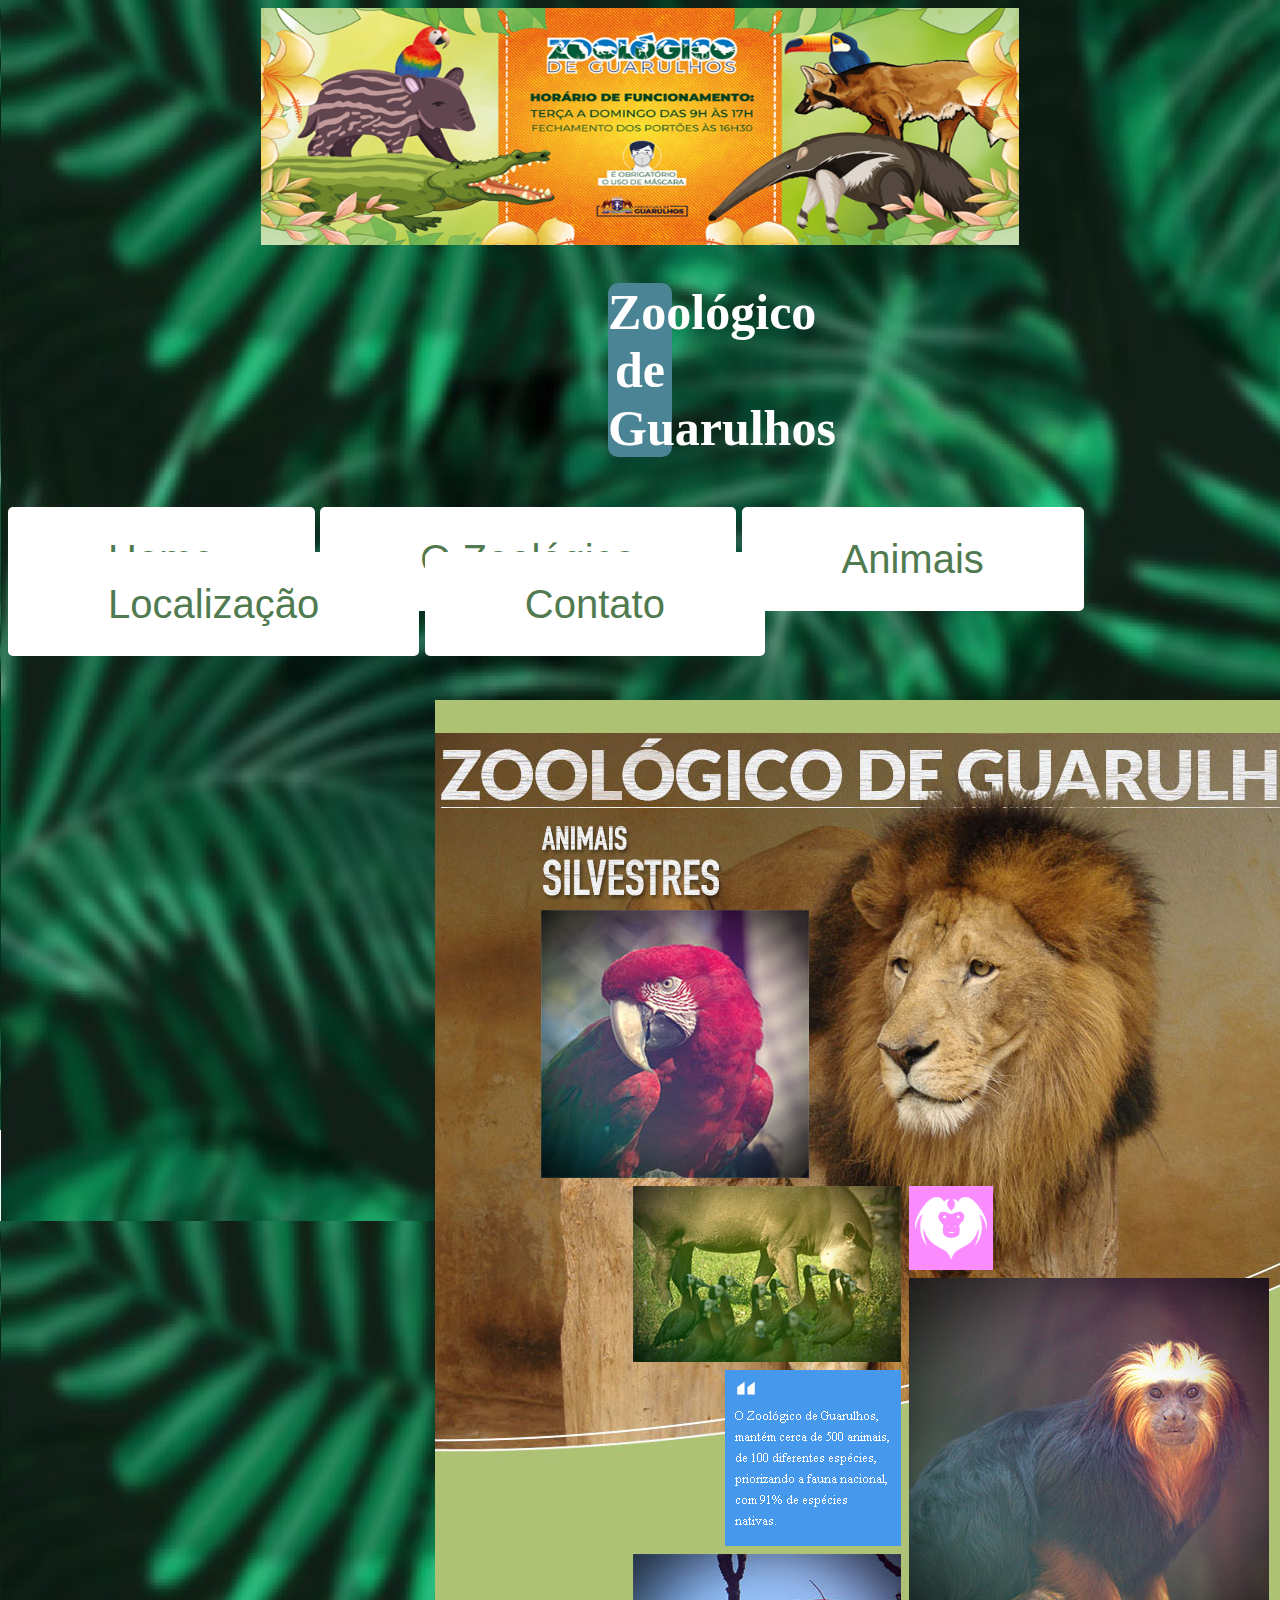
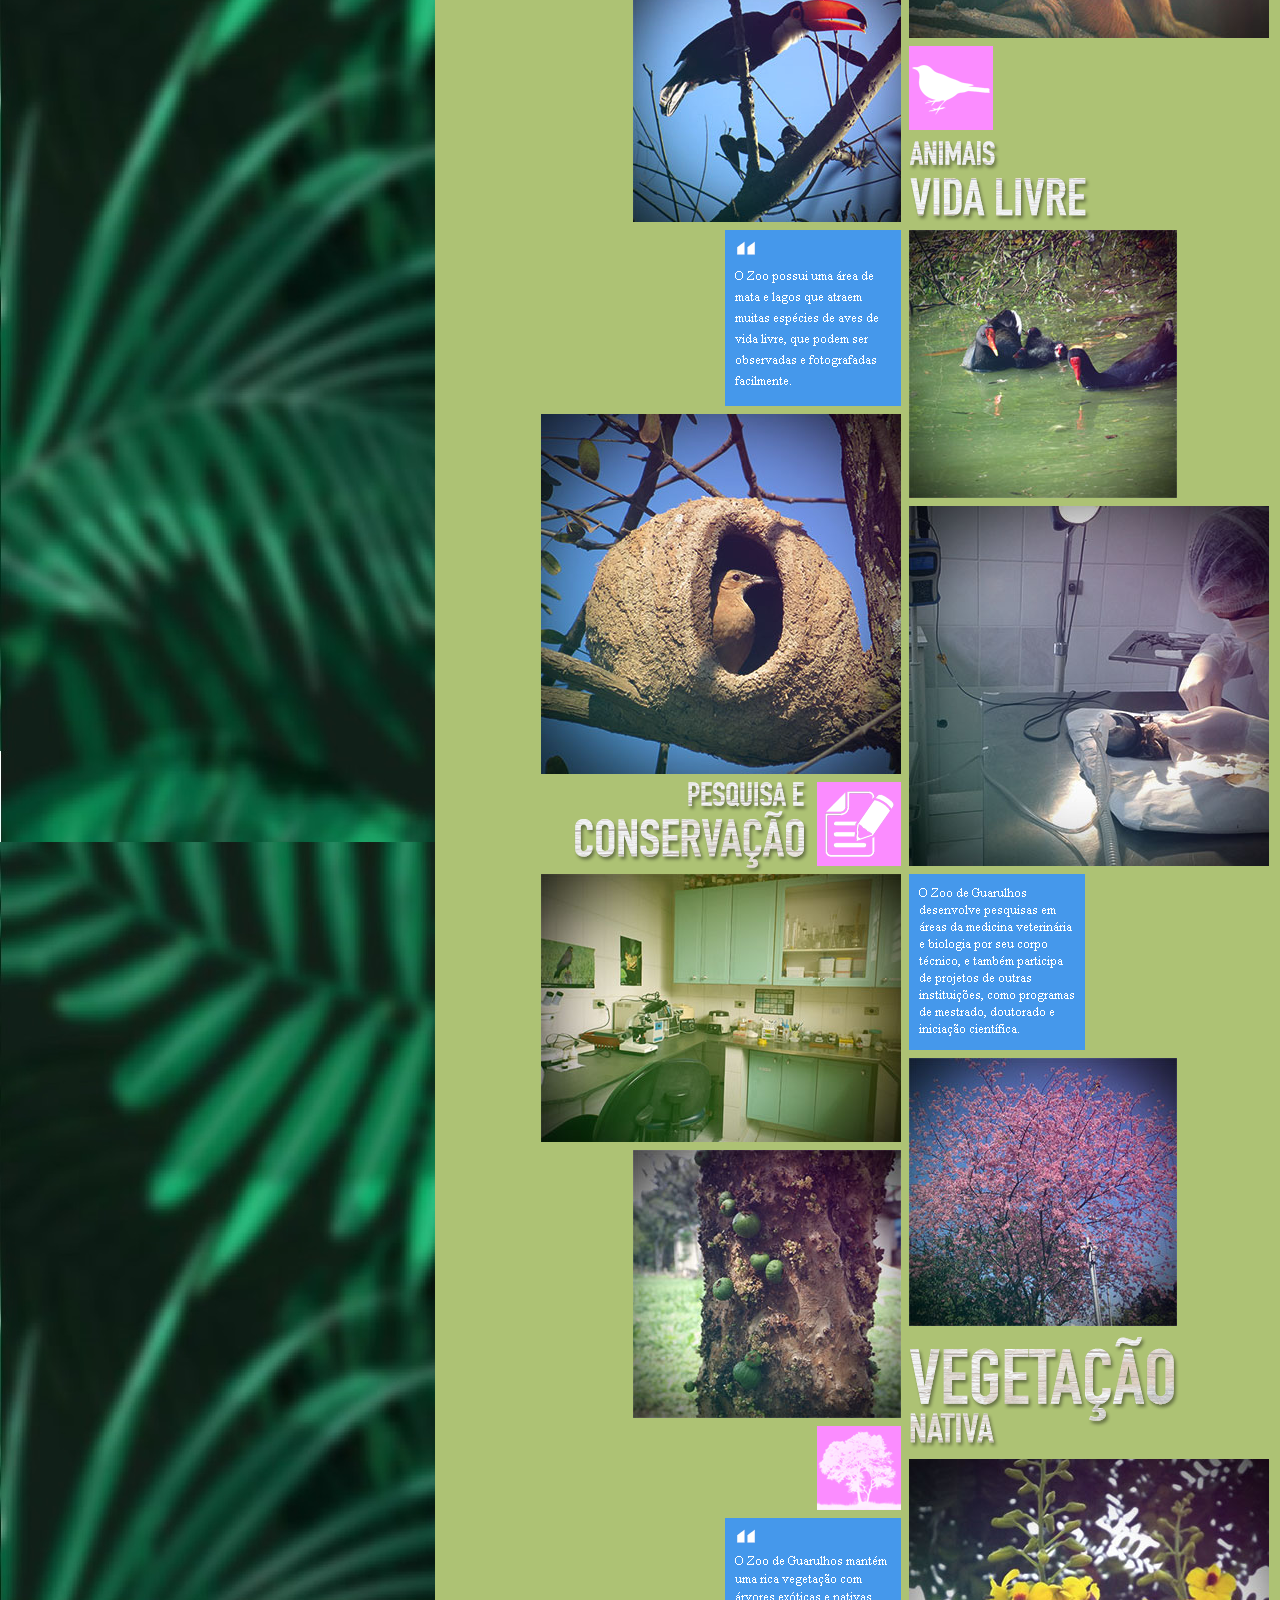
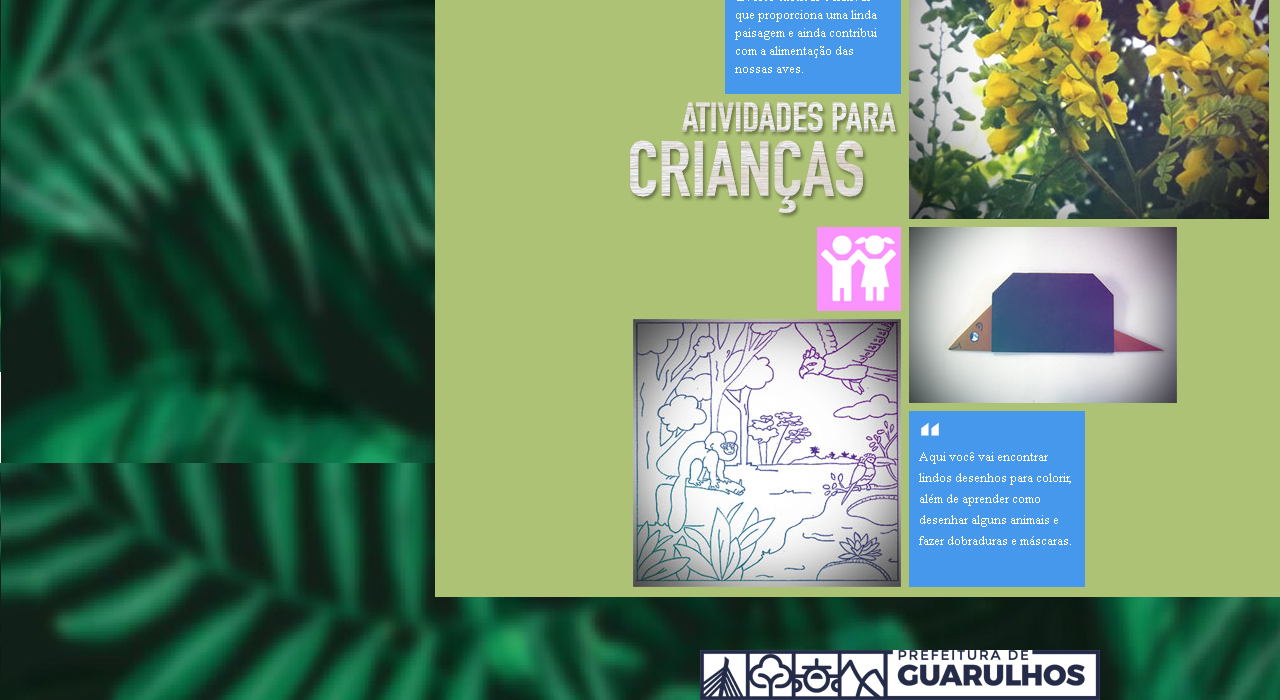
<file: index.html>
<!DOCTYPE html>
<html>
<meta charset="utf-8">
<link rel="stylesheet" href="botao.css">
<link rel="stylesheet" href="estilo.css">
<link rel="stylesheet" href="retangulo.css">

    
<head>
        <title>Zoológico de Guarulhos</title>
        <center>
        <img src="fotos/CAPA_FACEBOOK_ZOOLOGICO_HORARIO_FUNCIONAMENTO.jpg" height="25%" width="60%">
        </center>
        

        <h1>Zoológico de Guarulhos</h1><br><br>
        <style>
            h1{
                font-family: 'Times New Roman', Times, serif;
                font-size: 50px;
                margin-left: 600px;
                margin-right: 600px;
            }
        </style>


        
        
        
    </head>

    <body>  
      
        <a href="index.html" class="btn" href="botao.css">Home</a> 
        <a href="zoo.html" class="btn" href="botao.css">O Zoológico</a>
        <a href="animais2.html" class="btn" href="botao.css">Animais</a>
        <a href="Comochegar.html" class="btn" href="botao.css">Localização</a>
        <a href="contato.html" class="btn" href="botao.css">Contato</a>

    
        
            
            <img src="fotos/screencapture-zoologico-guarulhos-sp-gov-br-index-html-2022-10-07-15_59_58.png" style="position:absolute;top:700px;left:435px" > 

            
             <img src="fotos/logo-prefeitura-2017.jpg" style="position:absolute;top:3850px;left:700px">
        
    
    </body>
    </html>
</file>
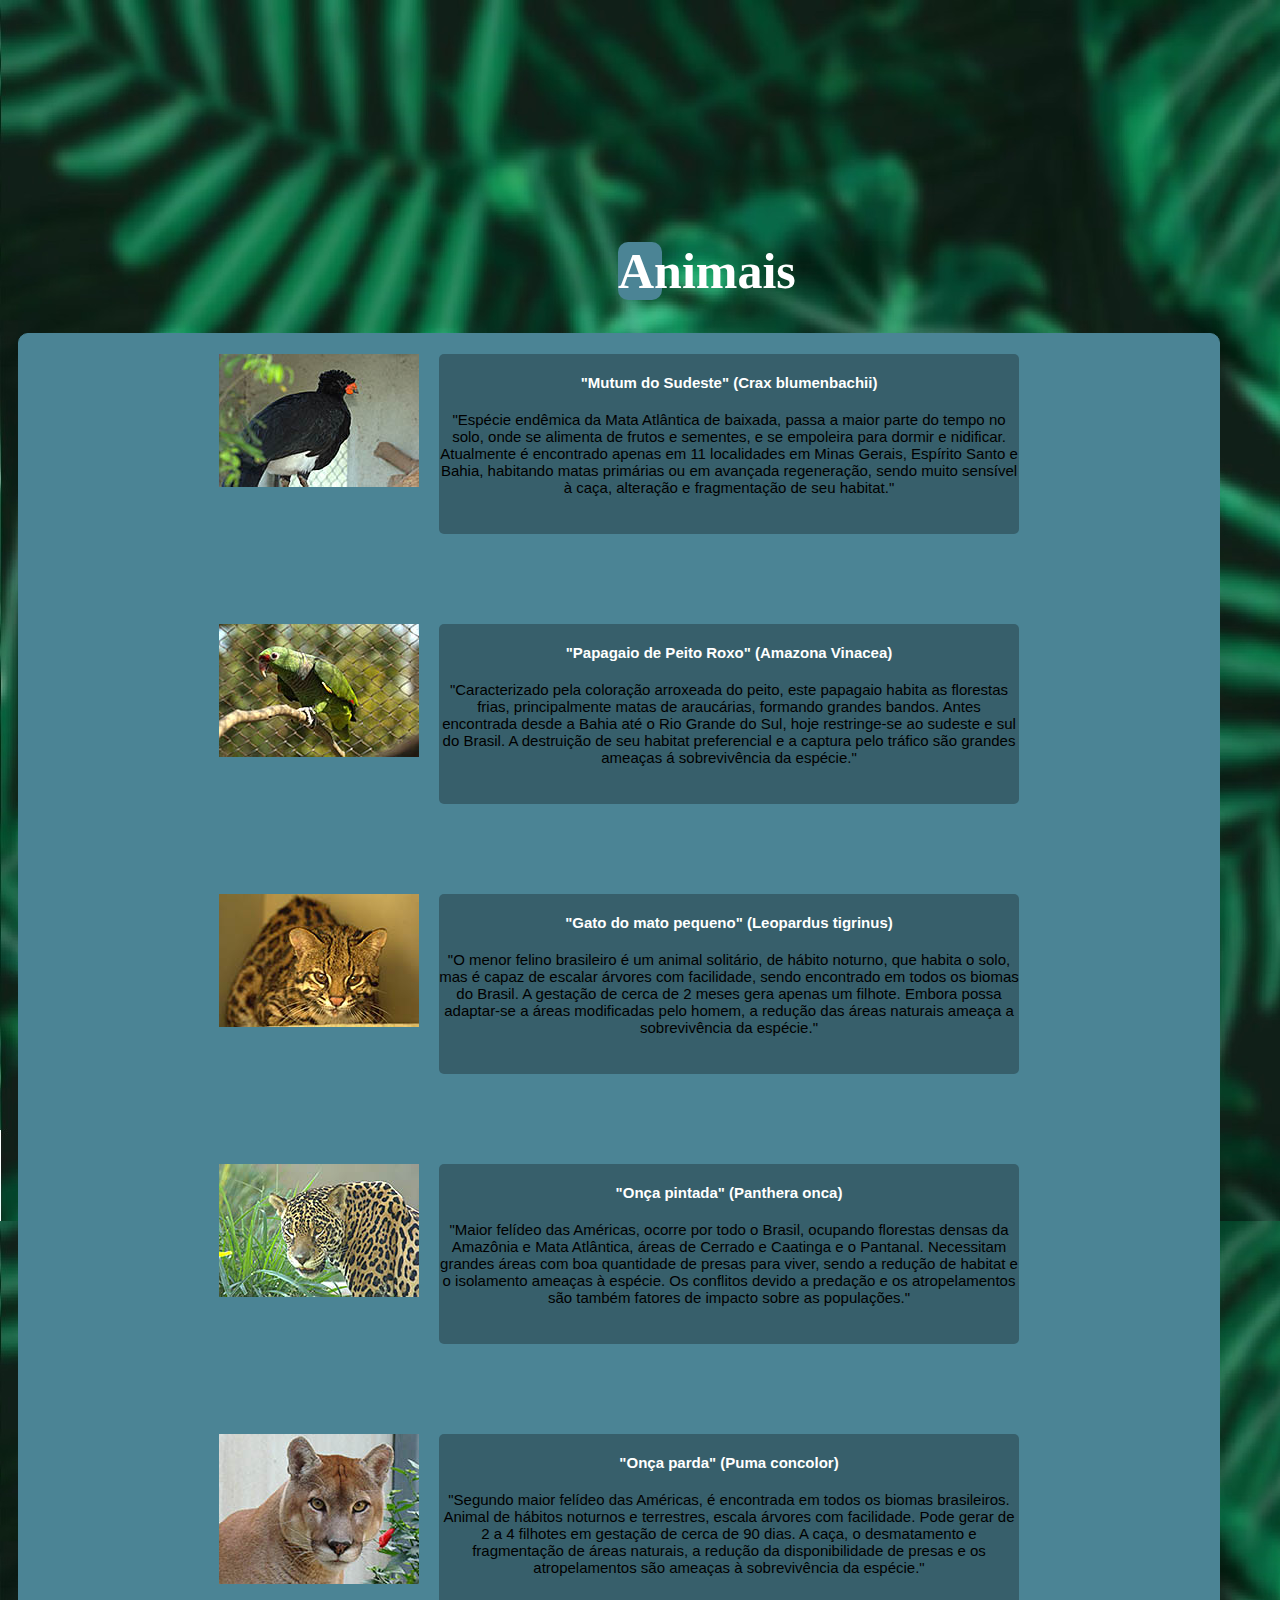
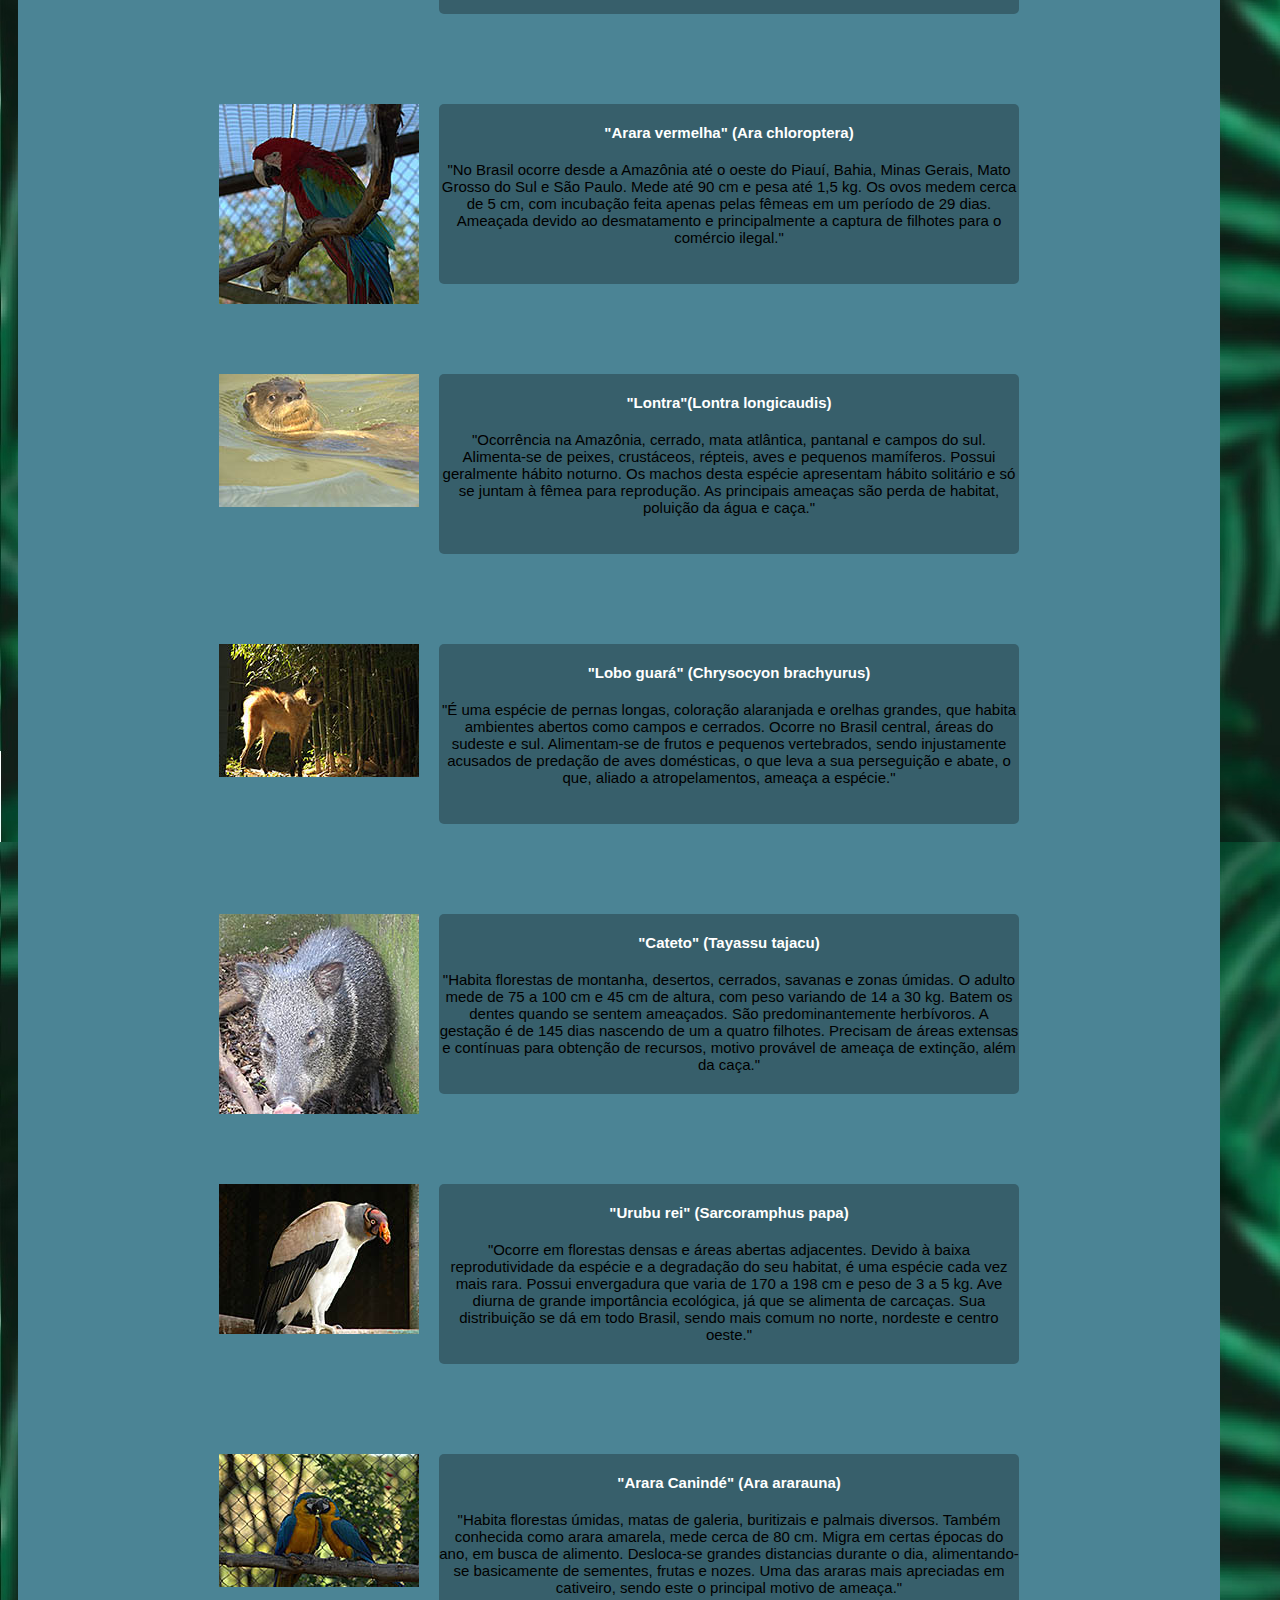
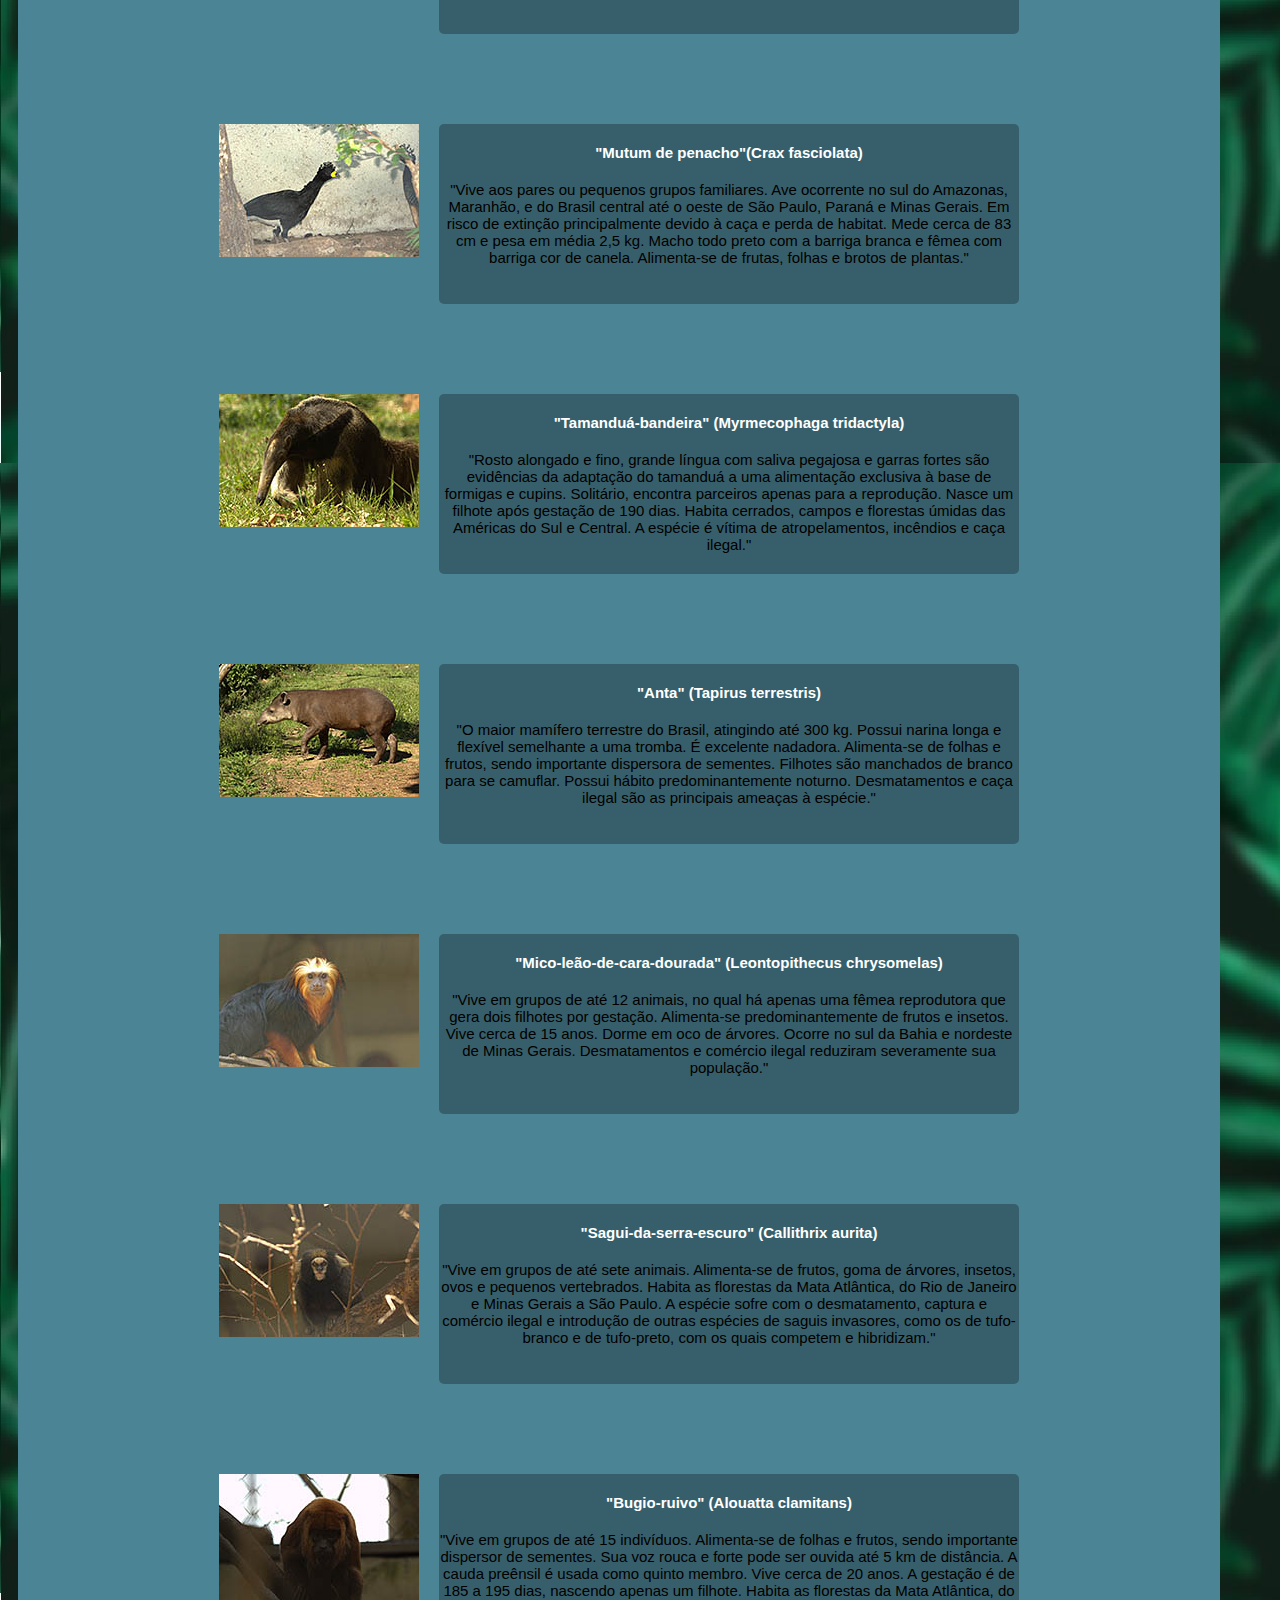
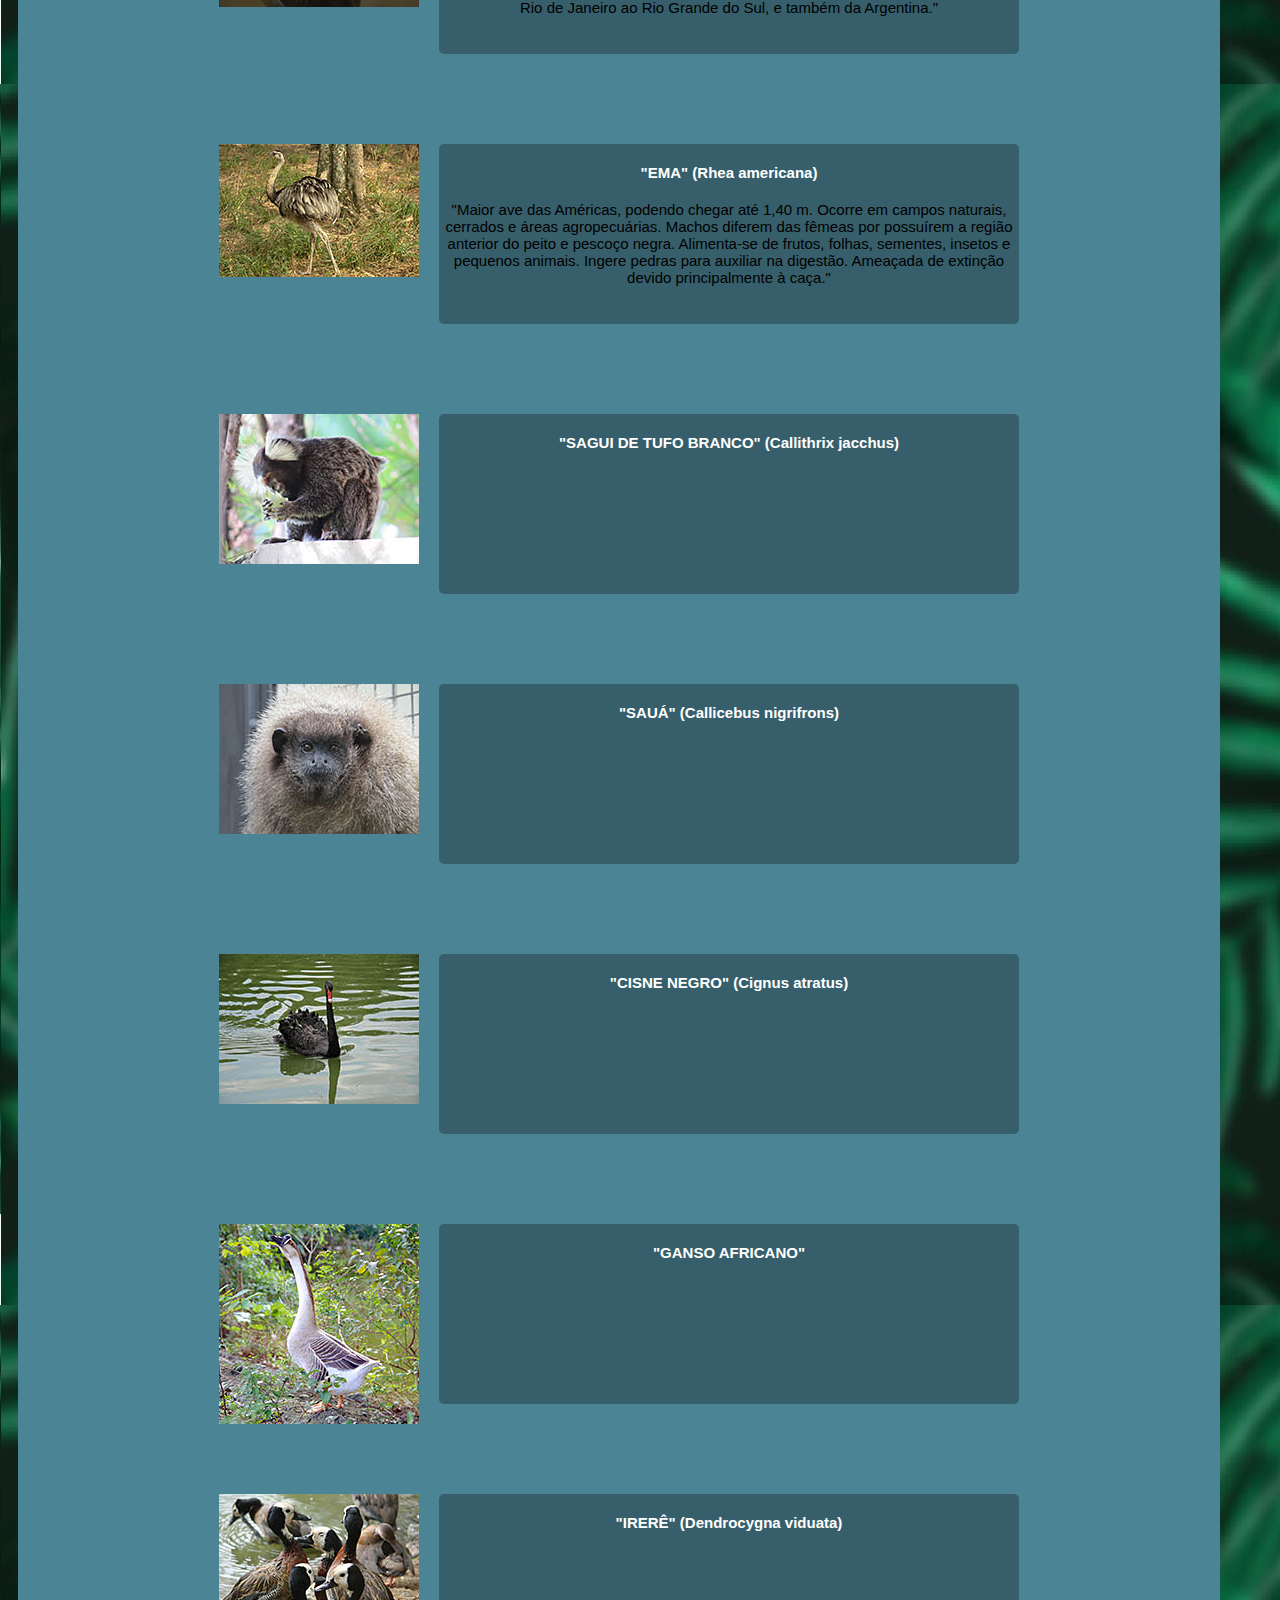
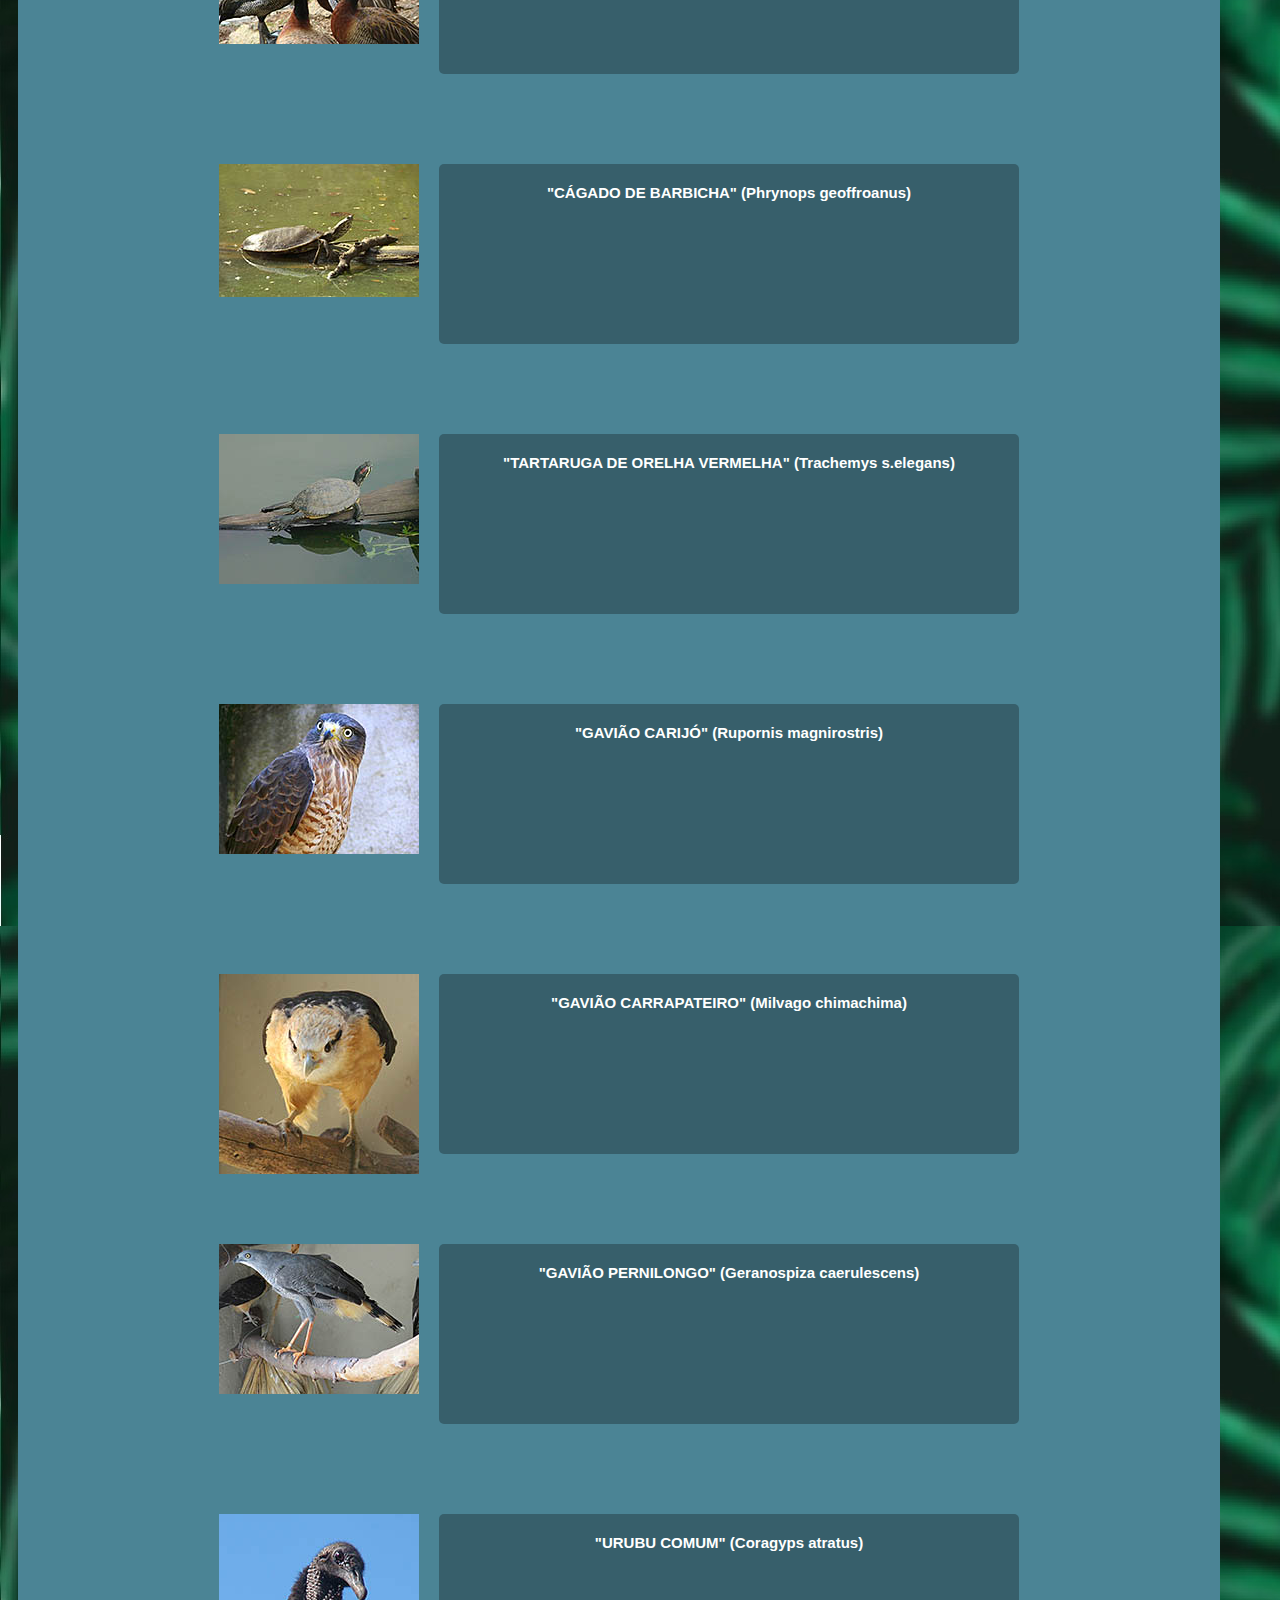
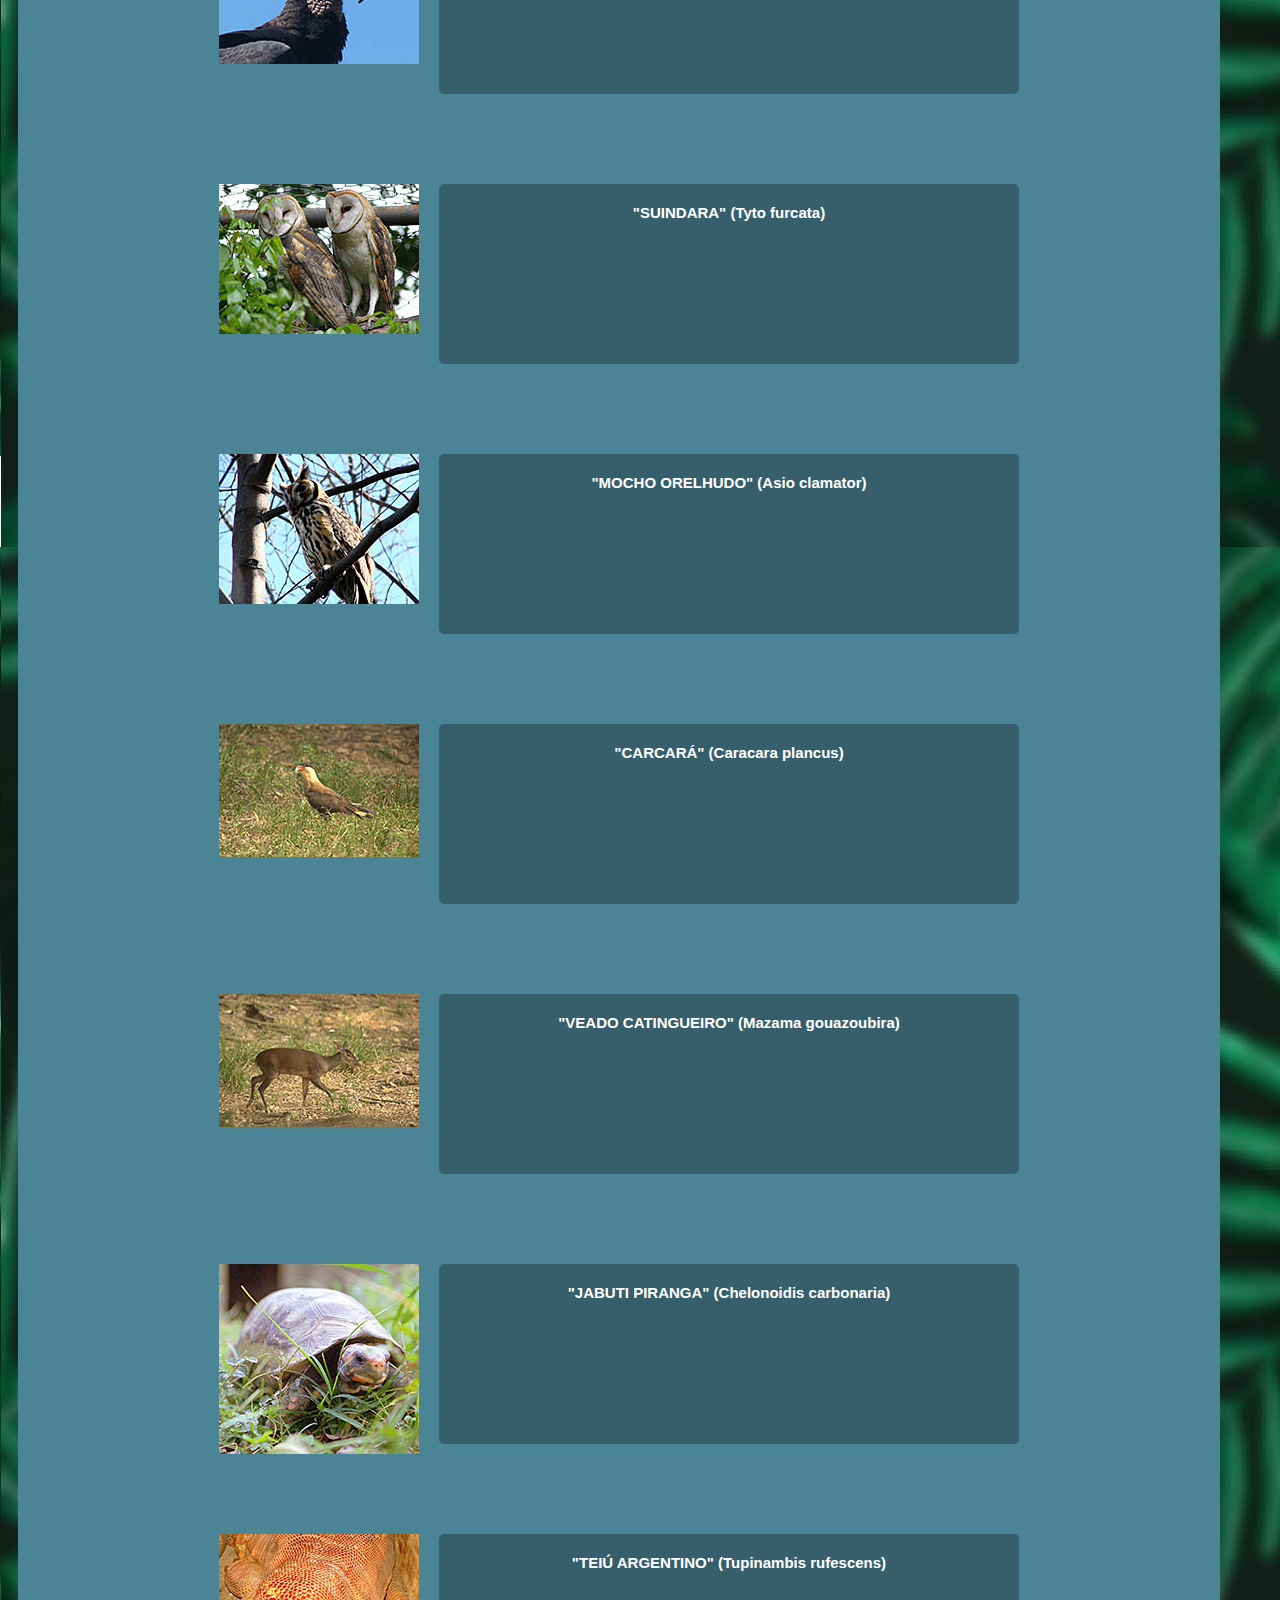
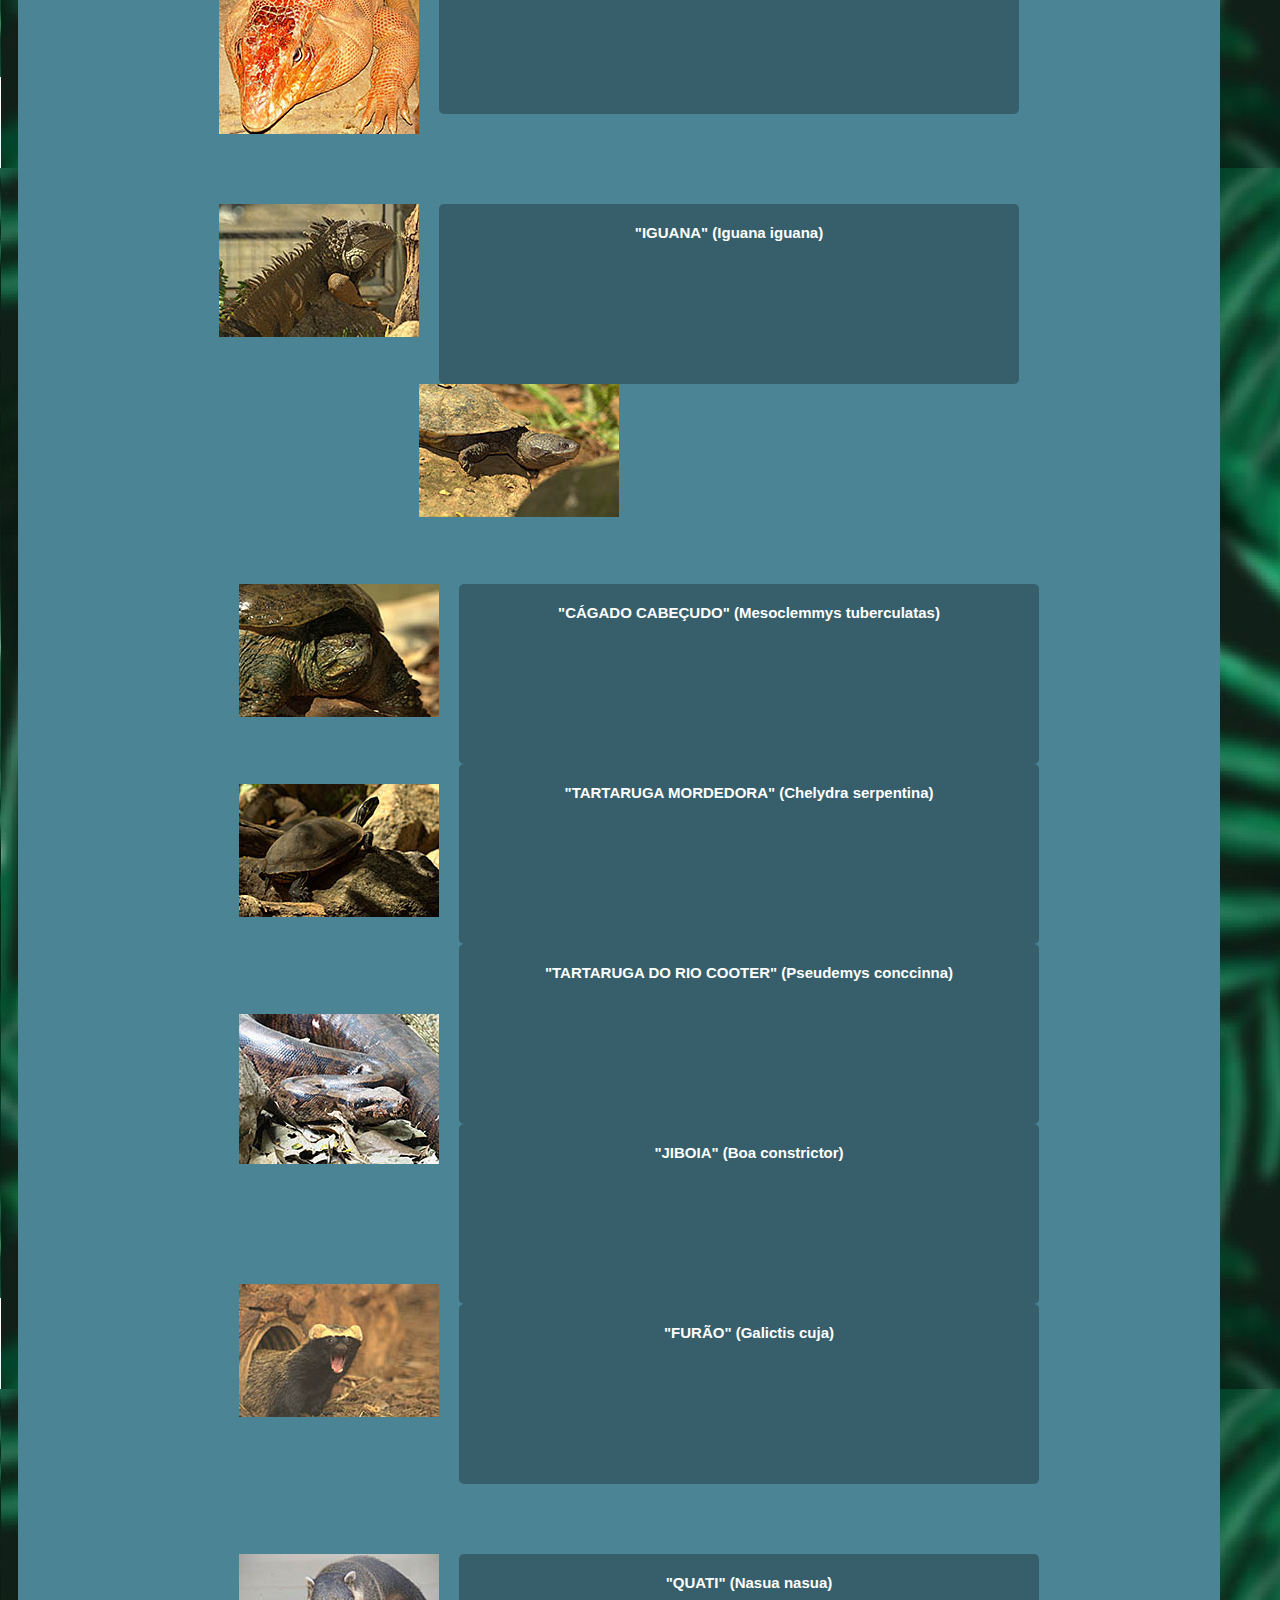
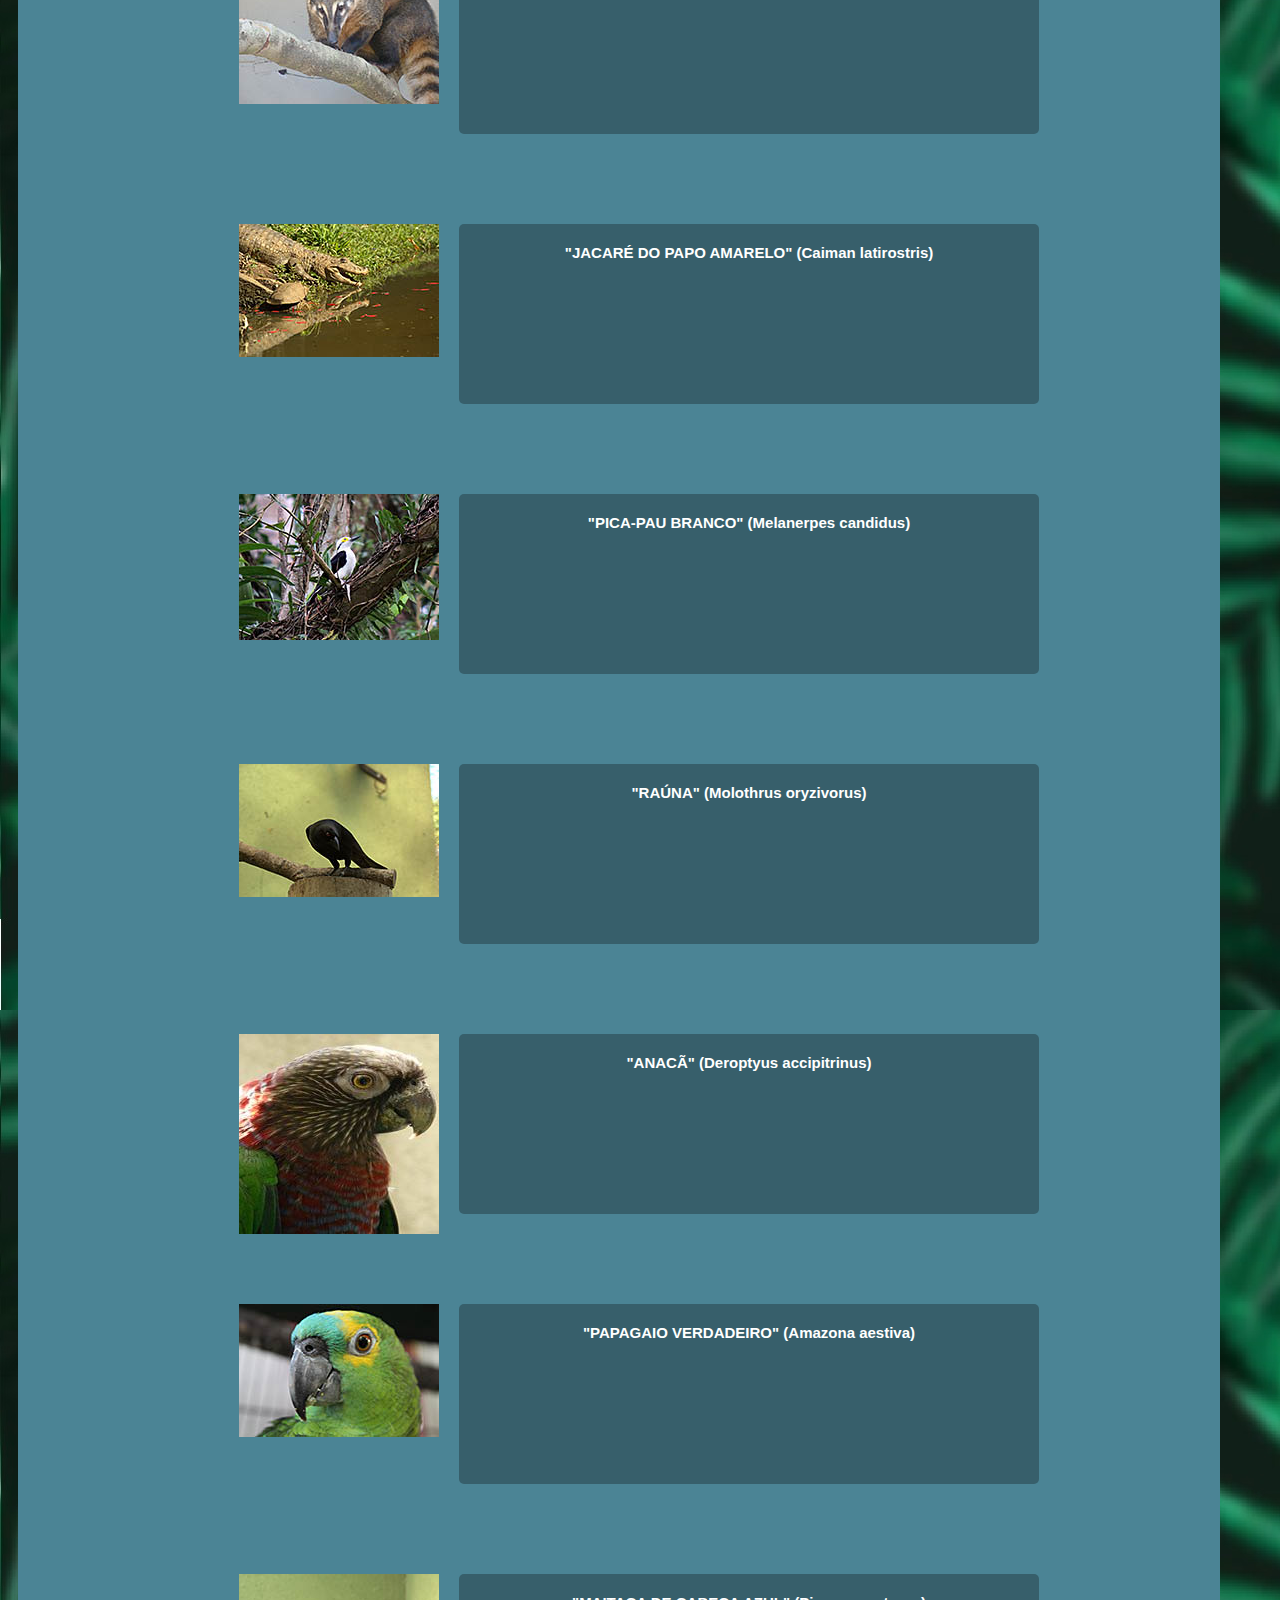
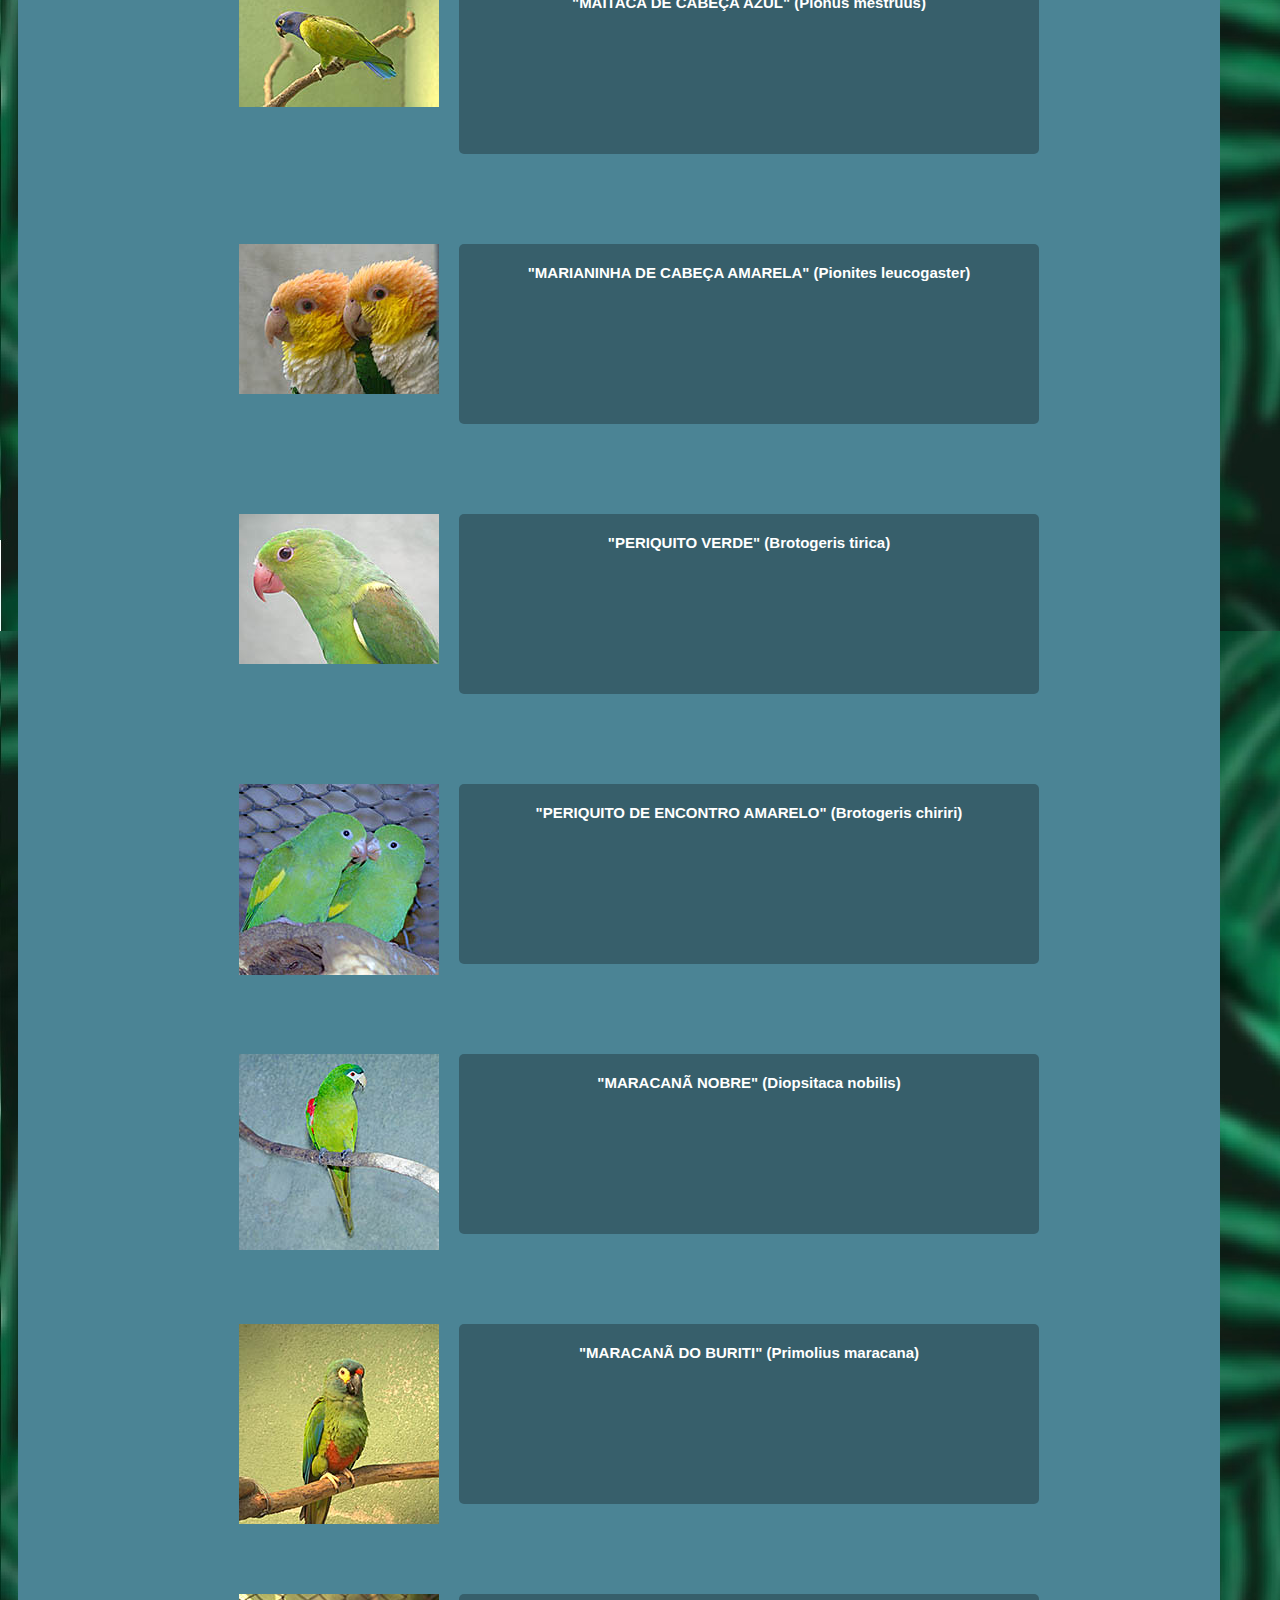
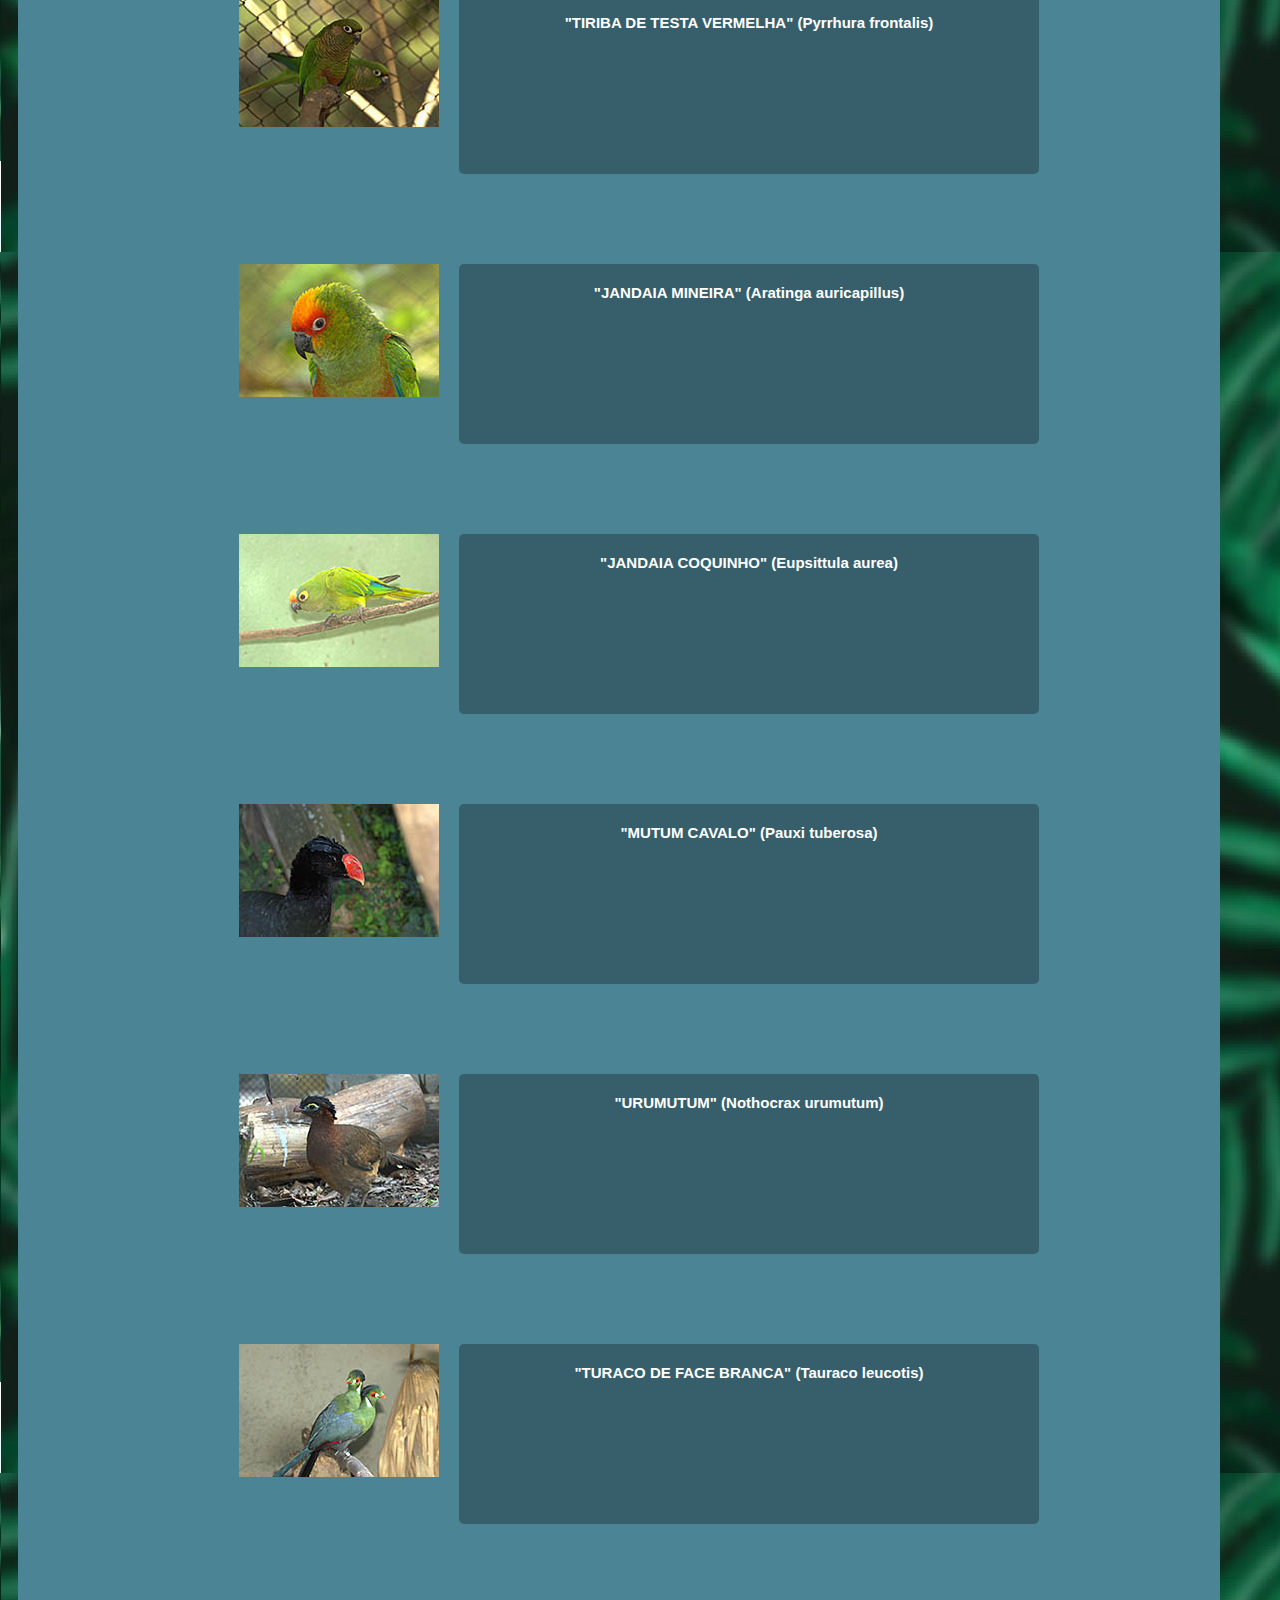
<file: Animais.html>
<!DOCTYPE html>
<html>
<meta charset="utf-8">
<link rel="stylesheet" href="estilo.css">
<link rel="stylesheet" href="retangulo.css">


<head>
    <title>Animais</title>
    <div id="bgmp">
        <div id="mp" class="ic">
    
    <h1>Animais</h1>
     
</head>
<body>
    <div class="elemento2"> 
        <center>    
        <div class="linha">
        <div class="foto-animais">
            <img src="fotos/foto1t.jpg">
        </div>
        <div class="textoanimais"> 
            <p> </p>
            <h4>
                "Mutum do Sudeste" (Crax blumenbachii)
            
            </h4>
            "Espécie endêmica da Mata Atlântica de baixada, passa a maior parte do tempo no solo, onde se alimenta de frutos e sementes, e se empoleira para dormir e nidificar. Atualmente é encontrado apenas em 11 localidades em Minas Gerais, Espírito Santo e Bahia, habitando matas primárias ou em avançada regeneração, sendo muito sensível à caça, alteração e fragmentação de seu habitat."
        </div>
    </div>
        
        <div class="linha">
            <div class="foto-animais">
                <img src="fotos/foto3t.jpg">
            </div>
            <div class="textoanimais"> 
                <p> </p>
                <h4>
                    "Papagaio de Peito Roxo" (Amazona Vinacea)
                </h4>
                "Caracterizado pela coloração arroxeada do peito, este papagaio habita as florestas frias, principalmente matas de araucárias, formando grandes bandos. Antes encontrada desde a Bahia até o Rio Grande do Sul, hoje restringe-se ao sudeste e sul do Brasil. A destruição de seu habitat preferencial e a captura pelo tráfico são grandes ameaças á sobrevivência da espécie."
            </div>
        </div>
    

        <div class="linha">
            <div class="foto-animais">
                <img src="fotos/foto6t.jpg">
            </div>
            <div class="textoanimais"> 
                <p> </p>
                <h4>
                    "Gato do mato pequeno" (Leopardus tigrinus)
                </h4>
                "O menor felino brasileiro é um animal solitário, de hábito noturno, que habita o solo, mas é capaz de escalar árvores com facilidade, sendo encontrado em todos os biomas do Brasil. A gestação de cerca de 2 meses gera apenas um filhote. Embora possa adaptar-se a áreas modificadas pelo homem, a redução das áreas naturais ameaça a sobrevivência da espécie."   
            </div>
        </div>   

        <div class="linha">
            <div class="foto-animais">
                <img src="fotos/foto7t.jpg">
            </div>
            <div class="textoanimais"> 
                <p> </p>
                <h4>
                    "Onça pintada" (Panthera onca)
                </h4>
                "Maior felídeo das Américas, ocorre por todo o Brasil, ocupando florestas densas da Amazônia e Mata Atlântica, áreas de Cerrado e Caatinga e o Pantanal. Necessitam grandes áreas com boa quantidade de presas para viver, sendo a redução de habitat e o isolamento ameaças à espécie. Os conflitos devido a predação e os atropelamentos são também fatores de impacto sobre as populações."

            </div>
        </div>   

        <div class="linha">
            <div class="foto-animais">
                <img src="fotos/foto9t.jpg">
            </div>
            <div class="textoanimais"> 
                <p> </p>
                <h4>
                    "Onça parda" (Puma concolor)
                </h4>
                "Segundo maior felídeo das Américas, é encontrada em todos os biomas brasileiros. Animal de hábitos noturnos e terrestres, escala árvores com facilidade. Pode gerar de 2 a 4 filhotes em gestação de cerca de 90 dias. A caça, o desmatamento e fragmentação de áreas naturais, a redução da disponibilidade de presas e os atropelamentos são ameaças à sobrevivência da espécie."
            </div>
        </div>   

        <div class="linha">
            <div class="foto-animais">
                <img src="fotos/foto11t.jpg">
            </div>
            <div class="textoanimais"> 
                <p> </p>
                <h4>
                    "Arara vermelha" (Ara chloroptera)
                </h4>
                "No Brasil ocorre desde a Amazônia até o oeste do Piauí, Bahia, Minas Gerais, Mato Grosso do Sul e São Paulo. Mede até 90 cm e pesa até 1,5 kg. Os ovos medem cerca de 5 cm, com incubação feita apenas pelas fêmeas em um período de 29 dias. Ameaçada devido ao desmatamento e principalmente a captura de filhotes para o comércio ilegal."

            </div>
        </div>   

        <div class="linha">
            <div class="foto-animais">
                <img src="fotos/foto13t.jpg">
            </div>
            <div class="textoanimais"> 
                <p> </p>
                <h4>
                    "Lontra"(Lontra longicaudis)
                </h4>
                "Ocorrência na Amazônia, cerrado, mata atlântica, pantanal e campos do sul. Alimenta-se de peixes, crustáceos, répteis, aves e pequenos mamíferos. Possui geralmente hábito noturno. Os machos desta espécie apresentam hábito solitário e só se juntam à fêmea para reprodução. As principais ameaças são perda de habitat, poluição da água e caça."

            </div>
        </div>   

        <div class="linha">
            <div class="foto-animais">
                <img src="fotos/foto5t.jpg">
            </div>
            <div class="textoanimais"> 
                <p> </p>
                <h4>
                    "Lobo guará" (Chrysocyon brachyurus)
                </h4>
                "É uma espécie de pernas longas, coloração alaranjada e orelhas grandes, que habita ambientes abertos como campos e cerrados. Ocorre no Brasil central, áreas do sudeste e sul. Alimentam-se de frutos e pequenos vertebrados, sendo injustamente acusados de predação de aves domésticas, o que leva a sua perseguição e abate, o que, aliado a atropelamentos, ameaça a espécie."
            </div>
        </div>   

        <div class="linha">
            <div class="foto-animais">
                <img src="fotos/foto15t.jpg">
            </div>
            <div class="textoanimais"> 
                <p> </p>
                <h4>
                    "Cateto" (Tayassu tajacu)
                </h4>
                "Habita florestas de montanha, desertos, cerrados, savanas e zonas úmidas. O adulto mede de 75 a 100 cm e 45 cm de altura, com peso variando de 14 a 30 kg. Batem os dentes quando se sentem ameaçados. São predominantemente herbívoros. A gestação é de 145 dias nascendo de um a quatro filhotes. Precisam de áreas extensas e contínuas para obtenção de recursos, motivo provável de ameaça de extinção, além da caça."

            </div>
        </div>   

        <div class="linha">
            <div class="foto-animais">
                <img src="fotos/foto16t.jpg">
            </div>
            <div class="textoanimais"> 
                <p> </p>
                <h4>
                    "Urubu rei" (Sarcoramphus papa)
                </h4>
                "Ocorre em florestas densas e áreas abertas adjacentes. Devido à baixa reprodutividade da espécie e a degradação do seu habitat, é uma espécie cada vez mais rara. Possui envergadura que varia de 170 a 198 cm e peso de 3 a 5 kg. Ave diurna de grande importância ecológica, já que se alimenta de carcaças. Sua distribuição se dá em todo Brasil, sendo mais comum no norte, nordeste e centro oeste."

            </div>
        </div>   

        <div class="linha">
            <div class="foto-animais">
                <img src="fotos/foto17t.jpg">
            </div>
            <div class="textoanimais"> 
                <p> </p>
                <h4>
                    "Arara Canindé" (Ara ararauna)
                </h4>
                "Habita florestas úmidas, matas de galeria, buritizais e palmais diversos. Também conhecida como arara amarela, mede cerca de 80 cm. Migra em certas épocas do ano, em busca de alimento. Desloca-se grandes distancias durante o dia, alimentando-se basicamente de sementes, frutas e nozes. Uma das araras mais apreciadas em cativeiro, sendo este o principal motivo de ameaça."
            </div>
        </div>   

        <div class="linha">
            <div class="foto-animais">
                <img src="fotos/foto19t.jpg">
            </div>
            <div class="textoanimais"> 
                <p> </p>
                <h4>
                    "Mutum de penacho"(Crax fasciolata)
                </h4>
                "Vive aos pares ou pequenos grupos familiares. Ave ocorrente no sul do Amazonas, Maranhão, e do Brasil central até o oeste de São Paulo, Paraná e Minas Gerais. Em risco de extinção principalmente devido à caça e perda de habitat. Mede cerca de 83 cm e pesa em média 2,5 kg. Macho todo preto com a barriga branca e fêmea com barriga cor de canela. Alimenta-se de frutas, folhas e brotos de plantas."

            </div>
        </div>   

        <div class="linha">
            <div class="foto-animais">
                <img src="fotos/foto21t.jpg">
            </div>
            <div class="textoanimais"> 
                <p> </p>
                <h4>
                    "Tamanduá-bandeira" (Myrmecophaga tridactyla)
                </h4>
                "Rosto alongado e fino, grande língua com saliva pegajosa e garras fortes são evidências da adaptação do tamanduá a uma alimentação exclusiva à base de formigas e cupins. Solitário, encontra parceiros apenas para a reprodução. Nasce um filhote após gestação de 190 dias. Habita cerrados, campos e florestas úmidas das Américas do Sul e Central. A espécie é vítima de atropelamentos, incêndios e caça ilegal."
            </div>
        </div>   

        <div class="linha">
            <div class="foto-animais">
                <img src="fotos/foto23t.jpg">
            </div>
            <div class="textoanimais"> 
                <p> </p>
                <h4>
                    "Anta" (Tapirus terrestris)
                </h4>
                "O maior mamífero terrestre do Brasil, atingindo até 300 kg. Possui narina longa e flexível semelhante a uma tromba. É excelente nadadora. Alimenta-se de folhas e frutos, sendo importante dispersora de sementes. Filhotes são manchados de branco para se camuflar. Possui hábito predominantemente noturno. Desmatamentos e caça ilegal são as principais ameaças à espécie."

            </div>
        </div>   

        <div class="linha">
            <div class="foto-animais">
                <img src="fotos/foto25t.jpg">
            </div>
            <div class="textoanimais"> 
                <p> </p>
                <h4>
                    "Mico-leão-de-cara-dourada" (Leontopithecus chrysomelas)
                </h4>
                "Vive em grupos de até 12 animais, no qual há apenas uma fêmea reprodutora que gera dois filhotes por gestação. Alimenta-se predominantemente de frutos e insetos. Vive cerca de 15 anos. Dorme em oco de árvores. Ocorre no sul da Bahia e nordeste de Minas Gerais. Desmatamentos e comércio ilegal reduziram severamente sua população."

            </div>
        </div>   

        <div class="linha">
            <div class="foto-animais">
                <img src="fotos/foto26t.jpg">
            </div>
            <div class="textoanimais"> 
                <p> </p>
                <h4>
                    "Sagui-da-serra-escuro" (Callithrix aurita)
                </h4>
                "Vive em grupos de até sete animais. Alimenta-se de frutos, goma de árvores, insetos, ovos e pequenos vertebrados. Habita as florestas da Mata Atlântica, do Rio de Janeiro e Minas Gerais a São Paulo. A espécie sofre com o desmatamento, captura e comércio ilegal e introdução de outras espécies de saguis invasores, como os de tufo-branco e de tufo-preto, com os quais competem e hibridizam."

            </div>
        </div>   

        <div class="linha">
            <div class="foto-animais">
                <img src="fotos/foto27t.jpg">
            </div>
            <div class="textoanimais"> 
                <p> </p>
                <h4>
                    "Bugio-ruivo" (Alouatta clamitans)
                </h4>
                "Vive em grupos de até 15 indivíduos. Alimenta-se de folhas e frutos, sendo importante dispersor de sementes. Sua voz rouca e forte pode ser ouvida até 5 km de distância. A cauda preênsil é usada como quinto membro. Vive cerca de 20 anos. A gestação é de 185 a 195 dias, nascendo apenas um filhote. Habita as florestas da Mata Atlântica, do Rio de Janeiro ao Rio Grande do Sul, e também da Argentina."

            </div>
        </div>   

        <div class="linha">
            <div class="foto-animais">
                <img src="fotos/foto29t.jpg">
            </div>
            <div class="textoanimais"> 
                <p> </p>
                <h4>
                    "EMA" (Rhea americana)
                </h4>
                "Maior ave das Américas, podendo chegar até 1,40 m. Ocorre em campos naturais, cerrados e áreas agropecuárias. Machos diferem das fêmeas por possuírem a região anterior do peito e pescoço negra. Alimenta-se de frutos, folhas, sementes, insetos e pequenos animais. Ingere pedras para auxiliar na digestão. Ameaçada de extinção devido principalmente à caça."
            </div>
        </div>   

        <div class="linha">
            <div class="foto-animais">
                <img src="fotos/foto31t.jpg">
            </div>
            <div class="textoanimais"> 
                <p> </p>
                <h4>
                    "SAGUI DE TUFO BRANCO" (Callithrix jacchus)
                </h4>
                
            </div>
        </div>   

        <div class="linha">
            <div class="foto-animais">
                <img src="fotos/foto32t.jpg">
            </div>
            <div class="textoanimais"> 
                <p> </p>
                <h4>
                    "SAUÁ" (Callicebus nigrifrons)
                </h4>
                
            </div>
        </div>   

        <div class="linha">
            <div class="foto-animais">
                <img src="fotos/foto34t.jpg">
            </div>
            <div class="textoanimais"> 
                <p> </p>
                <h4>
                    "CISNE NEGRO" (Cignus atratus)
                </h4>
               
            </div>
        </div>   

        <div class="linha">
            <div class="foto-animais">
                <img src="fotos/foto35t.jpg">
            </div>
            <div class="textoanimais"> 
                <p> </p>
                <h4>
                    "GANSO AFRICANO"
                </h4>
               
            </div>
        </div>   

        <div class="linha">
            <div class="foto-animais">
                <img src="fotos/foto36t.jpg">
            </div>
            <div class="textoanimais"> 
                <p> </p>
                <h4>
                    "IRERÊ" (Dendrocygna viduata)
                </h4>
                
            </div>
        </div>   

        <div class="linha">
            <div class="foto-animais">
                <img src="fotos/foto37t.jpg">
            </div>
            <div class="textoanimais"> 
                <p> </p>
                <h4>
                    "CÁGADO DE BARBICHA" (Phrynops geoffroanus)
                </h4>
                
            </div>
        </div>   

        <div class="linha">
            <div class="foto-animais">
                <img src="fotos/foto38t.jpg">
            </div>
            <div class="textoanimais"> 
                <p> </p>
                <h4>
                    "TARTARUGA DE ORELHA VERMELHA" (Trachemys s.elegans)
                </h4>
               
            </div>
        </div>   

        <div class="linha">
            <div class="foto-animais">
                <img src="fotos/foto39t.jpg">
            </div>
            <div class="textoanimais"> 
                <p> </p>
                <h4>
                    "GAVIÃO CARIJÓ" (Rupornis magnirostris)
                </h4>
               
            </div>
        </div>   

        <div class="linha">
            <div class="foto-animais">
                <img src="fotos/foto40t.jpg">
            </div>
            <div class="textoanimais"> 
                <p> </p>
                <h4>
                    "GAVIÃO CARRAPATEIRO" (Milvago chimachima)
                </h4>
                
            </div>
        </div>   

        <div class="linha">
            <div class="foto-animais">
                <img src="fotos/foto41t.jpg">
            </div>
            <div class="textoanimais"> 
                <p> </p>
                <h4>
                    "GAVIÃO PERNILONGO" (Geranospiza caerulescens)
                </h4>
                
            </div>
        </div>   
   
        <div class="linha">
            <div class="foto-animais">
                <img src="fotos/foto42t.jpg">
            </div>
            <div class="textoanimais"> 
                <p> </p>
                <h4>
                    "URUBU COMUM" (Coragyps atratus)
                </h4>
                
            </div>
        </div>

        <div class="linha">
            <div class="foto-animais">
                <img src="fotos/foto43t.jpg">
            </div>
            <div class="textoanimais"> 
                <p> </p>
                <h4>
                    "SUINDARA" (Tyto furcata)
                </h4>
                
            </div>
        </div>

        <div class="linha">
            <div class="foto-animais">
                <img src="fotos/foto44t.jpg">
            </div>
            <div class="textoanimais"> 
                <p> </p>
                <h4>
                    "MOCHO ORELHUDO" (Asio clamator)
                </h4>
                
            </div>
        </div>

        <div class="linha">
            <div class="foto-animais">
                <img src="fotos/foto45t.jpg">
            </div>
            <div class="textoanimais"> 
                <p> </p>
                <h4>
                    "CARCARÁ" (Caracara plancus)
                </h4>
                
            </div>
        </div>

        <div class="linha">
            <div class="foto-animais">
                <img src="fotos/foto46t.jpg">
            </div>
            <div class="textoanimais"> 
                <p> </p>
                <h4>
                    "VEADO CATINGUEIRO" (Mazama gouazoubira)
                </h4>
                
            </div>
        </div>

        <div class="linha">
            <div class="foto-animais">
                <img src="fotos/foto48t.jpg">                
            </div>
            <div class="textoanimais"> 
                <p> </p>
                <h4>
                    "JABUTI PIRANGA" (Chelonoidis carbonaria)
                </h4>
                
            </div>
        </div>

        <div class="linha">
            <div class="foto-animais">
                <img src="fotos/foto49t.jpg">
            </div>
            <div class="textoanimais"> 
                <p> </p>
                <h4>
                    "TEIÚ ARGENTINO" (Tupinambis rufescens)
                </h4>
    
            </div>
        </div>

        <div class="linha">
            <div class="foto-animais">
                <img src="fotos/foto50t.jpg">
            </div>
            <div class="textoanimais"> 
                <p> </p>
                <h4>
                    "IGUANA" (Iguana iguana)
                </h4>
               
        </div>

        <div class="linha">
            <div class="foto-animais">
                <img src="fotos/foto51t.jpg">
            </div>
            <div class="textoanimais"> 
                <p> </p>
                <h4>
                    "CÁGADO CABEÇUDO" (Mesoclemmys tuberculatas)
                </h4>
                
            </div>
        </div>

        <div class="linha">
            <div class="foto-animais">
                <img src="fotos/foto52t.jpg">
            </div>
            <div class="textoanimais"> 
                <p> </p>
                <h4>
                    "TARTARUGA MORDEDORA" (Chelydra serpentina)
                </h4>
                
            </div>
        </div>

        <div class="linha">
            <div class="foto-animais">
                <img src="fotos/foto53t.jpg">
            </div>
            <div class="textoanimais"> 
                <p> </p>
                <h4>
                    "TARTARUGA DO RIO COOTER" (Pseudemys conccinna)
                </h4>
                
            </div>
        </div>

        <div class="linha">
            <div class="foto-animais">
                <img src="fotos/foto54t.jpg">
            </div>
            <div class="textoanimais"> 
                <p> </p>
                <h4>
                    "JIBOIA" (Boa constrictor)
                </h4>
                
            </div>
        </div>

        <div class="linha">
            <div class="foto-animais">
                <img src="fotos/foto55t.jpg">
            </div>
            <div class="textoanimais"> 
                <p> </p>
                <h4>
                    "FURÃO" (Galictis cuja)
                </h4>
                
            </div>
        </div>

        <div class="linha">
            <div class="foto-animais">
                <img src="fotos/foto57t.jpg">
            </div>
            <div class="textoanimais"> 
                <p> </p>
    
                <h4>
                    "QUATI" (Nasua nasua)
                </h4>
            </div> 
        </div>

        <div class="linha">
            <div class="foto-animais">
                <img src="fotos/foto58t.jpg">
            </div>
            <div class="textoanimais"> 
                <p> </p>
                <h4>
                    "JACARÉ DO PAPO AMARELO" (Caiman latirostris)
                
                </h4>
            </div>

        
        </div>
    
        <div class="linha">
            <div class="foto-animais">
                <img src="fotos/foto59t.jpg">
            </div>
            <div class="textoanimais"> 
                <p> </p>
                <h4>
                    "PICA-PAU BRANCO" (Melanerpes candidus)
                </h4>
                
            </div>
        </div>

        <div class="linha">
            <div class="foto-animais">
                <img src="fotos/foto60t.jpg">
            </div>
            <div class="textoanimais"> 
                <p> </p>
                <h4>
                    "RAÚNA" (Molothrus oryzivorus)
                </h4>
                
            </div>
        </div>

        <div class="linha">
            <div class="foto-animais">
                <img src="fotos/foto61t.jpg">
            </div>
            <div class="textoanimais"> 
                <p> </p>
                <h4>
                    "ANACÃ" (Deroptyus accipitrinus)
                </h4>
               
            </div>
        </div> 

        <div class="linha">
            <div class="foto-animais">
                <img src="fotos/foto63t.jpg">
            </div>
            <div class="textoanimais"> 
                <p> </p>
                <h4>
                    "PAPAGAIO VERDADEIRO" (Amazona aestiva)
                </h4>
                
            </div>
        </div>

        <div class="linha">
            <div class="foto-animais">
                <img src="fotos/foto64t.jpg">
            </div>
            <div class="textoanimais"> 
                <p> </p>
                <h4>
                    "MAITACA DE CABEÇA AZUL" (Pionus mestruus)
                </h4>
               
            </div>
        </div>

        <div class="linha">
            <div class="foto-animais">
                <img src="fotos/foto65t.jpg">
            </div>
            <div class="textoanimais"> 
                <p> </p>
                <h4>
                    "MARIANINHA DE CABEÇA AMARELA" (Pionites leucogaster)
                </h4>
                
            </div>
        </div>

        <div class="linha">
            <div class="foto-animais">
                <img src="fotos/foto66t.jpg">
            </div>
            <div class="textoanimais"> 
                <p> </p>
                <h4>
                    "PERIQUITO VERDE" (Brotogeris tirica)
                </h4>
               
            </div>
        </div>

        <div class="linha">
            <div class="foto-animais">
                <img src="fotos/foto68t.jpg">
            </div>
            <div class="textoanimais"> 
                <p> </p>
                <h4>
                    "PERIQUITO DE ENCONTRO AMARELO" (Brotogeris chiriri)
                </h4>
               
            </div>
        </div>

        <div class="linha">
            <div class="foto-animais">
                <img src="fotos/foto69t.jpg">
            </div>
            <div class="textoanimais"> 
                <p> </p>
                <h4>
                    "MARACANÃ NOBRE" (Diopsitaca nobilis)
                </h4>
               
            </div>
        </div>

        <div class="linha">
            <div class="foto-animais">
                <img src="fotos/foto70t.jpg">
            </div>
            <div class="textoanimais"> 
                <p> </p>
                <h4>
                    "MARACANÃ DO BURITI" (Primolius maracana)
                </h4>
                
            </div>
        </div>

        <div class="linha">
            <div class="foto-animais">
                <img src="fotos/foto71t.jpg">
            </div>
            <div class="textoanimais"> 
                <p> </p>
                <h4>
                    "TIRIBA DE TESTA VERMELHA" (Pyrrhura frontalis)
                </h4>
                
            </div>
        </div>

        <div class="linha">
            <div class="foto-animais">
                <img src="fotos/foto73t.jpg">
            </div>
            <div class="textoanimais"> 
                <p> </p>
                <h4>
                    "JANDAIA MINEIRA" (Aratinga auricapillus)
                </h4>
                
            </div>
        </div>

        <div class="linha">
            <div class="foto-animais">
                <img src="fotos/foto75t.jpg">
            </div>
            <div class="textoanimais"> 
                <p> </p>
                <h4>
                    "JANDAIA COQUINHO" (Eupsittula aurea)
                </h4>
                
            </div>
        </div>

        <div class="linha">
            <div class="foto-animais">
                <img src="fotos/foto76t.jpg">
            </div>
            <div class="textoanimais"> 
                <p> </p>
                <h4>
                    "MUTUM CAVALO" (Pauxi tuberosa)
                </h4>
               
            </div>
        </div>

        <div class="linha">
            <div class="foto-animais">
                <img src="fotos/foto78t.jpg">
            </div>
            <div class="textoanimais"> 
                <p> </p>
                <h4>
                    "URUMUTUM" (Nothocrax urumutum)
                </h4>
               
            </div>
        </div>

        <div class="linha">
            <div class="foto-animais">
                <img src="fotos/foto79t.jpg">
            </div>
            <div class="textoanimais"> 
                <p> </p>
                <h4>
                    "TURACO DE FACE BRANCA" (Tauraco leucotis)
                </h4>
                
            </div>
        </div>

        <div class="linha">
            <div class="foto-animais">
                <img src="fotos/foto80t.jpg">
            </div>
            <div class="textoanimais"> 
                <p> </p>
                <h4>
                    "JACUGUAÇU" (Penelope obscura)
                </h4>
               
            </div>
        </div>

        <div class="linha">
            <div class="foto-animais">
                <img src="fotos/foto81t.jpg">
            </div>
            <div class="textoanimais"> 
                <p> </p>
                <h4>
                    "TUCANO DE BICO VERDE" (Ramphastos dicolorus)
                </h4>
               
            </div>
        </div>

        <div class="linha">
            <div class="foto-animais">
                <img src="fotos/foto82t.jpg">
            </div>
            <div class="textoanimais"> 
                <p> </p>
                <h4>
                    "TUCANO DE PEITO BRANCO" (Ramphastos tucanus)
                </h4>
                
            </div>
        </div>

        <div class="linha">
            <div class="foto-animais">
                <img src="fotos/foto83t.jpg">
            </div>
            <div class="textoanimais"> 
                <p> </p>
                <h4>
                    "TUCANO TOCO" (Ramphastos toco)
                </h4>
               
            </div>
        </div>

        <div class="linha">
            <div class="foto-animais">
                <img src="fotos/foto84t.jpg">
            </div>
            <div class="textoanimais"> 
                <p> </p>
                <h4>
                    "JANDAIA MARACANÃ" (Psittacara leucophthalmus)
                </h4>
                
            </div>
        </div>

        <div class="linha">
            <div class="foto-animais">
                <img src="fotos/foto85t.jpg">
            </div>
            <div class="textoanimais"> 
                <p> </p>
                <h4>
                    "GRALHA PICAÇA" (Cyanocorax chrysops)
                </h4>
                
            </div>
        </div>

        <div class="linha">
            <div class="foto-animais">
                <img src="fotos/foto86t.jpg">
            </div>
            <div class="textoanimais"> 
                <p> </p>
                <h4>
                    "GRALHA DO CAMPO" (Cyanocorax cristatellus)
                </h4>
                
            </div>
        </div>

        <div class="linha">
            <div class="foto-animais">
                <img src="fotos/foto87t.jpg">
            </div>
            <div class="textoanimais"> 
                <p> </p>
                <h4>
                    "SERIEMA" (Cariama cristata)
                </h4>
               
            </div>
        </div>

        <div class="linha">
            <div class="foto-animais">
                <img src="fotos/foto89t.jpg">
            </div>
            <div class="textoanimais"> 
                <p> </p>
                <h4>
                    "LEÃO" (Panthera leo)
                </h4>
            
            </div>
        </div>

        <div class="linha">
            <div class="foto-animais">
                <img src="fotos/foto91t.jpg">
            </div>
            <div class="textoanimais"> 
                <p> </p>
                <h4>
                    "GATO MOURISCO" (Puma yagouaroundi)
                </h4>
            
            </div>
        </div>

        <div class="linha">
            <div class="foto-animais">
                <img src="fotos/foto93t.jpg">
            </div>
            <div class="textoanimais"> 
                <p> </p>
                <h4>
                    "CAPIVARA" (Hydrochaeris hydrochaeris)
                </h4>
               
            </div>
        </div>
    </center>

</body>

</div>
</div>


</html>
</file>
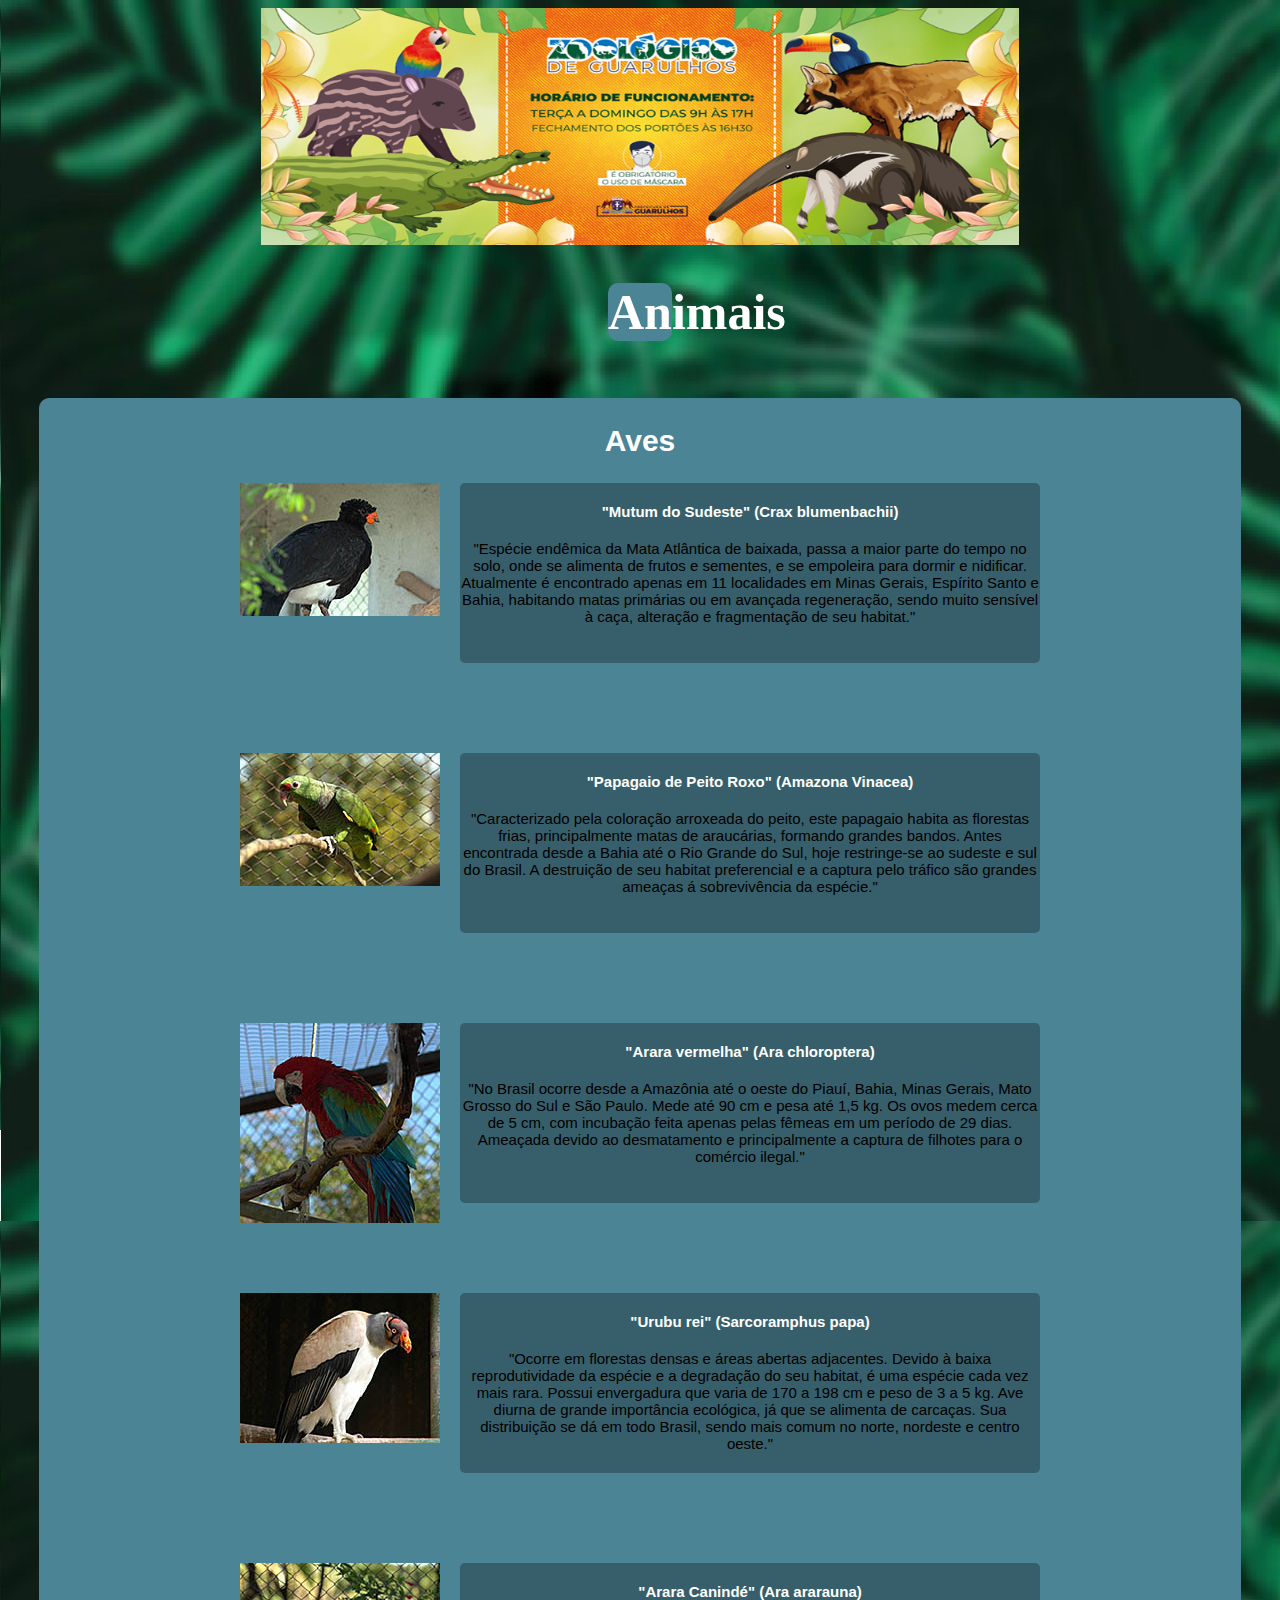
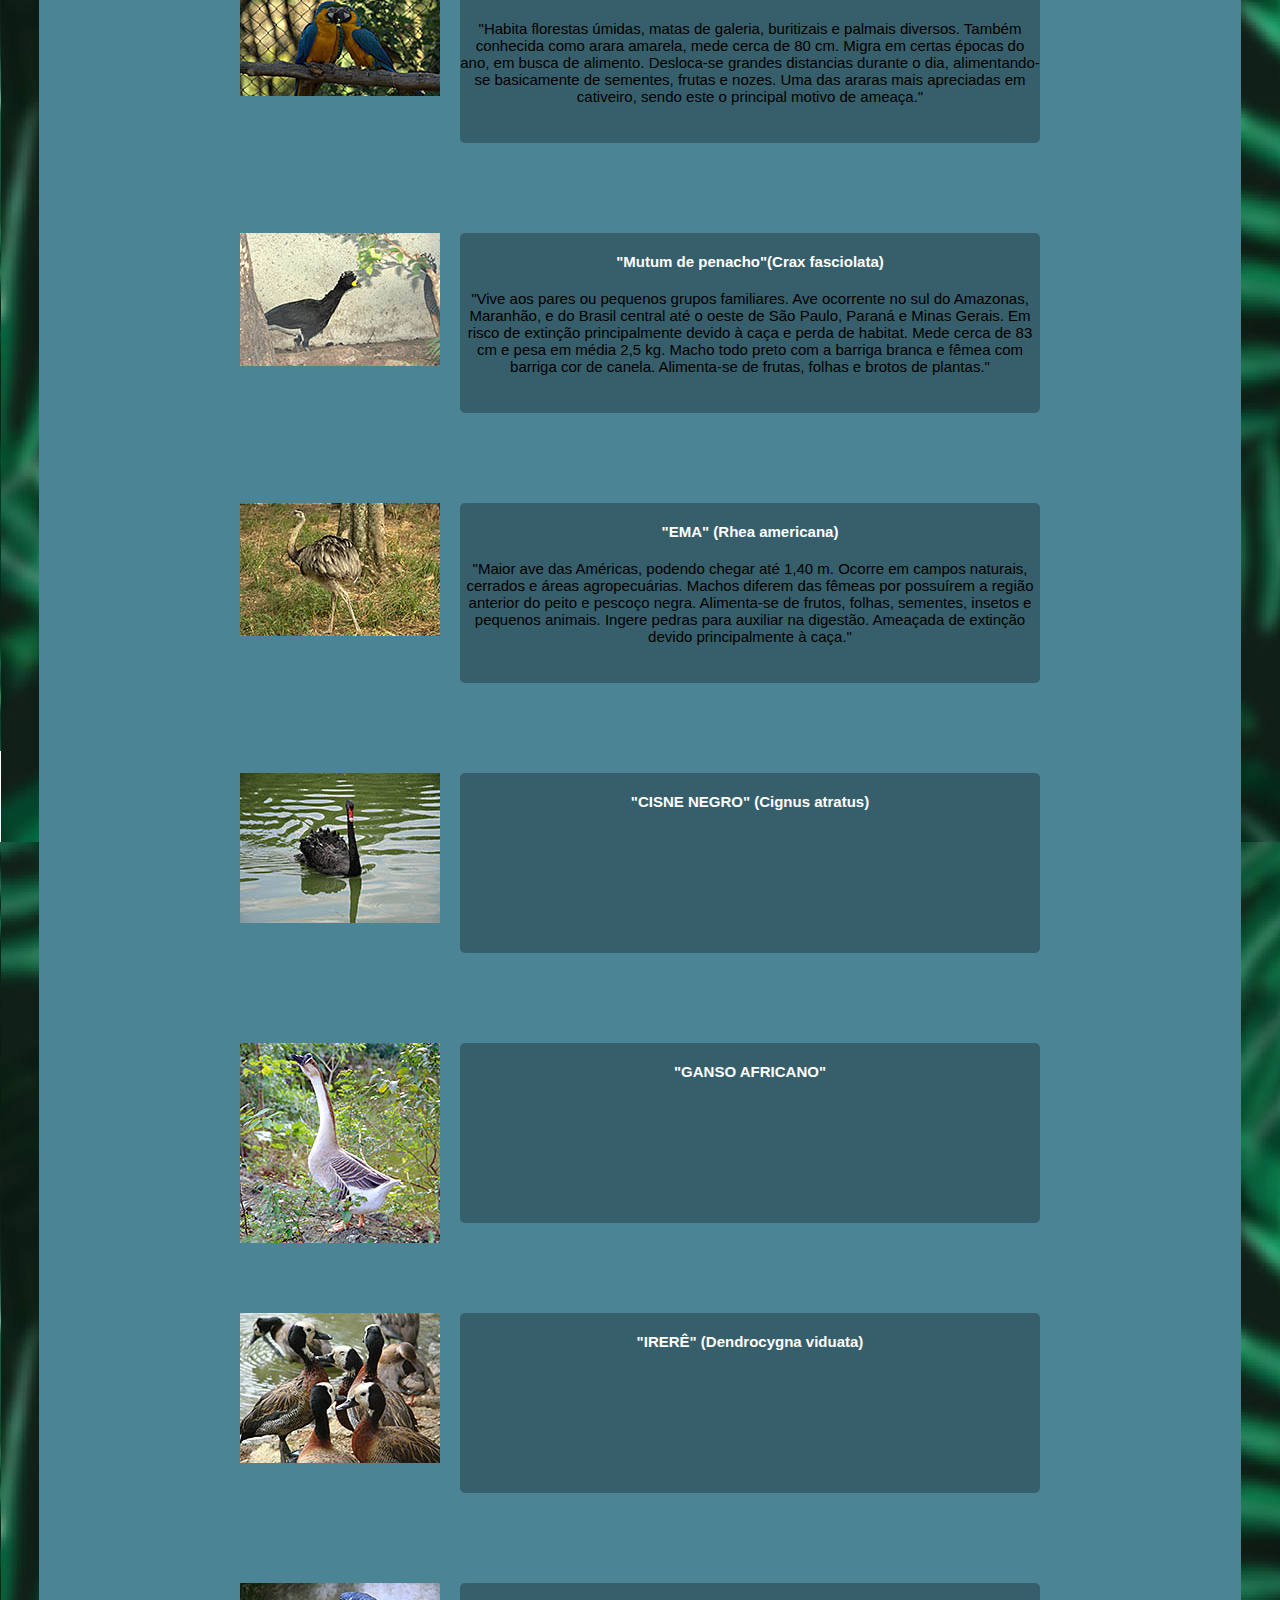
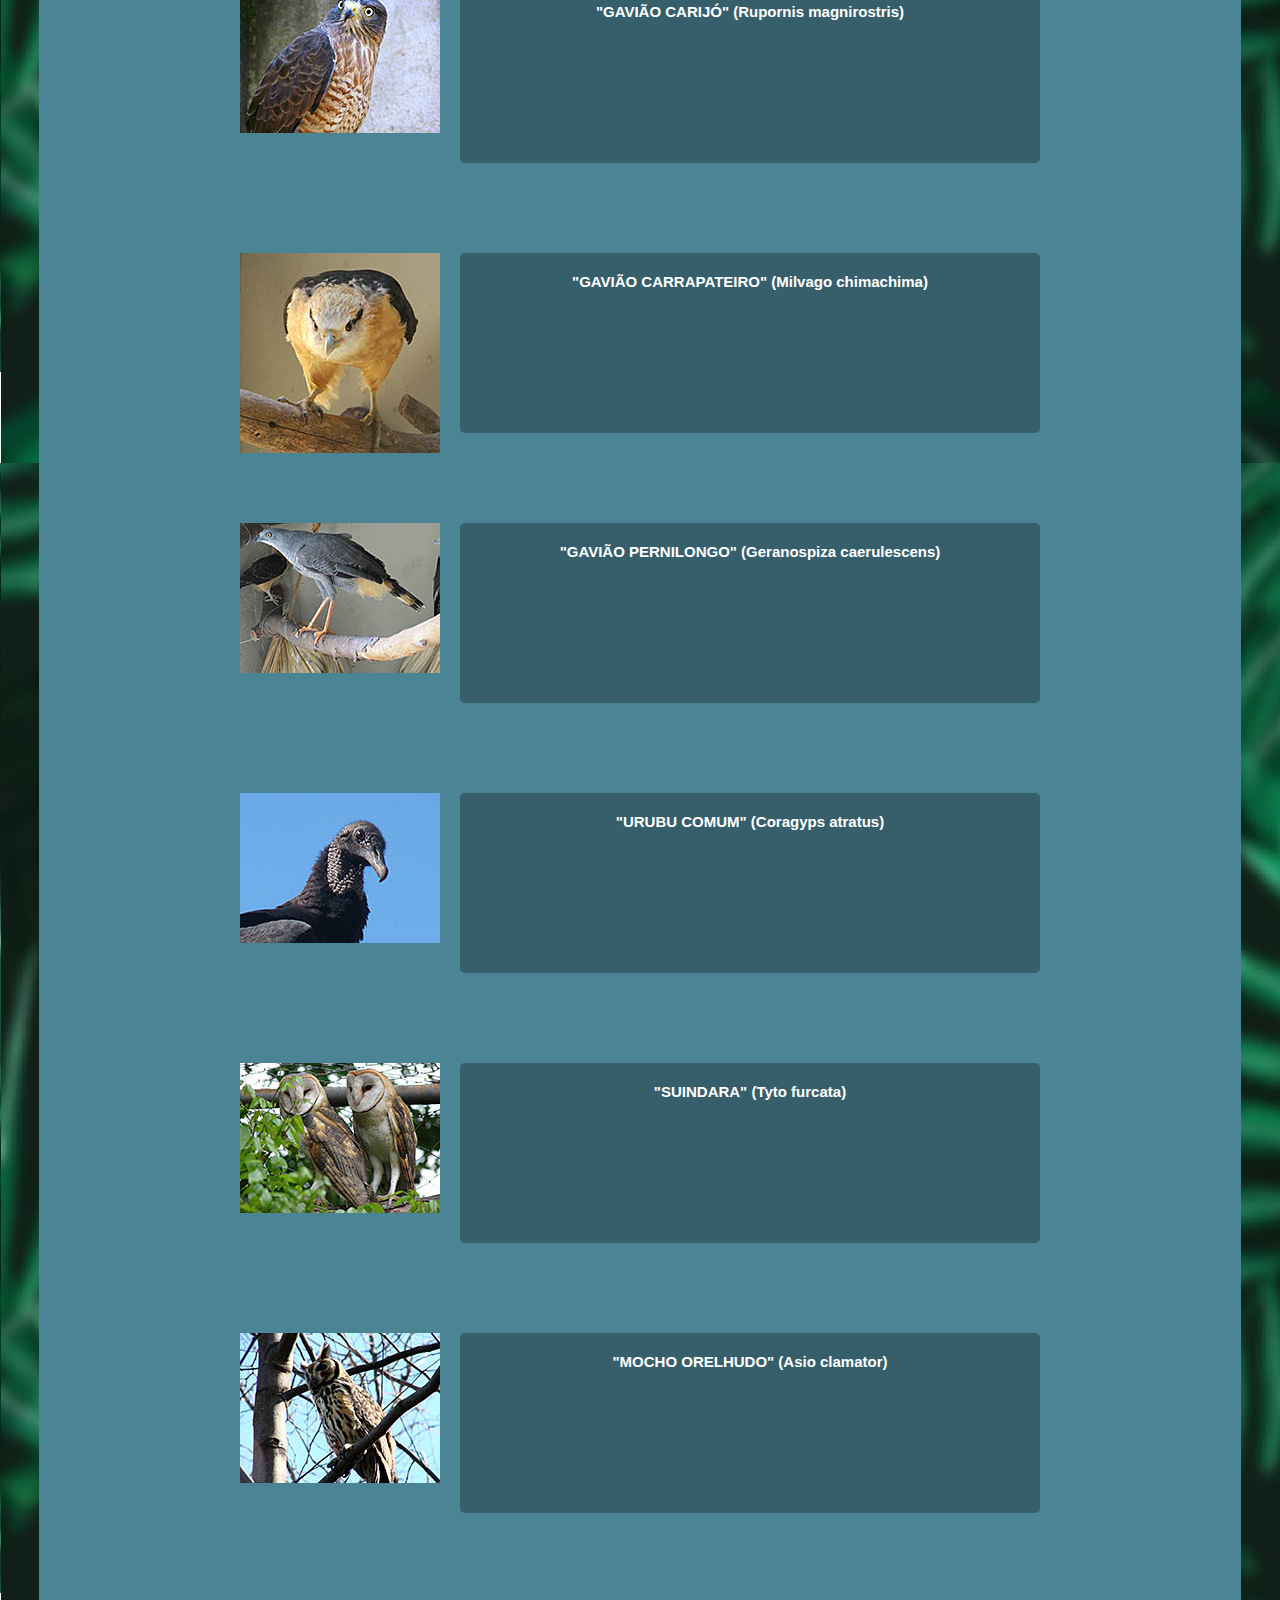
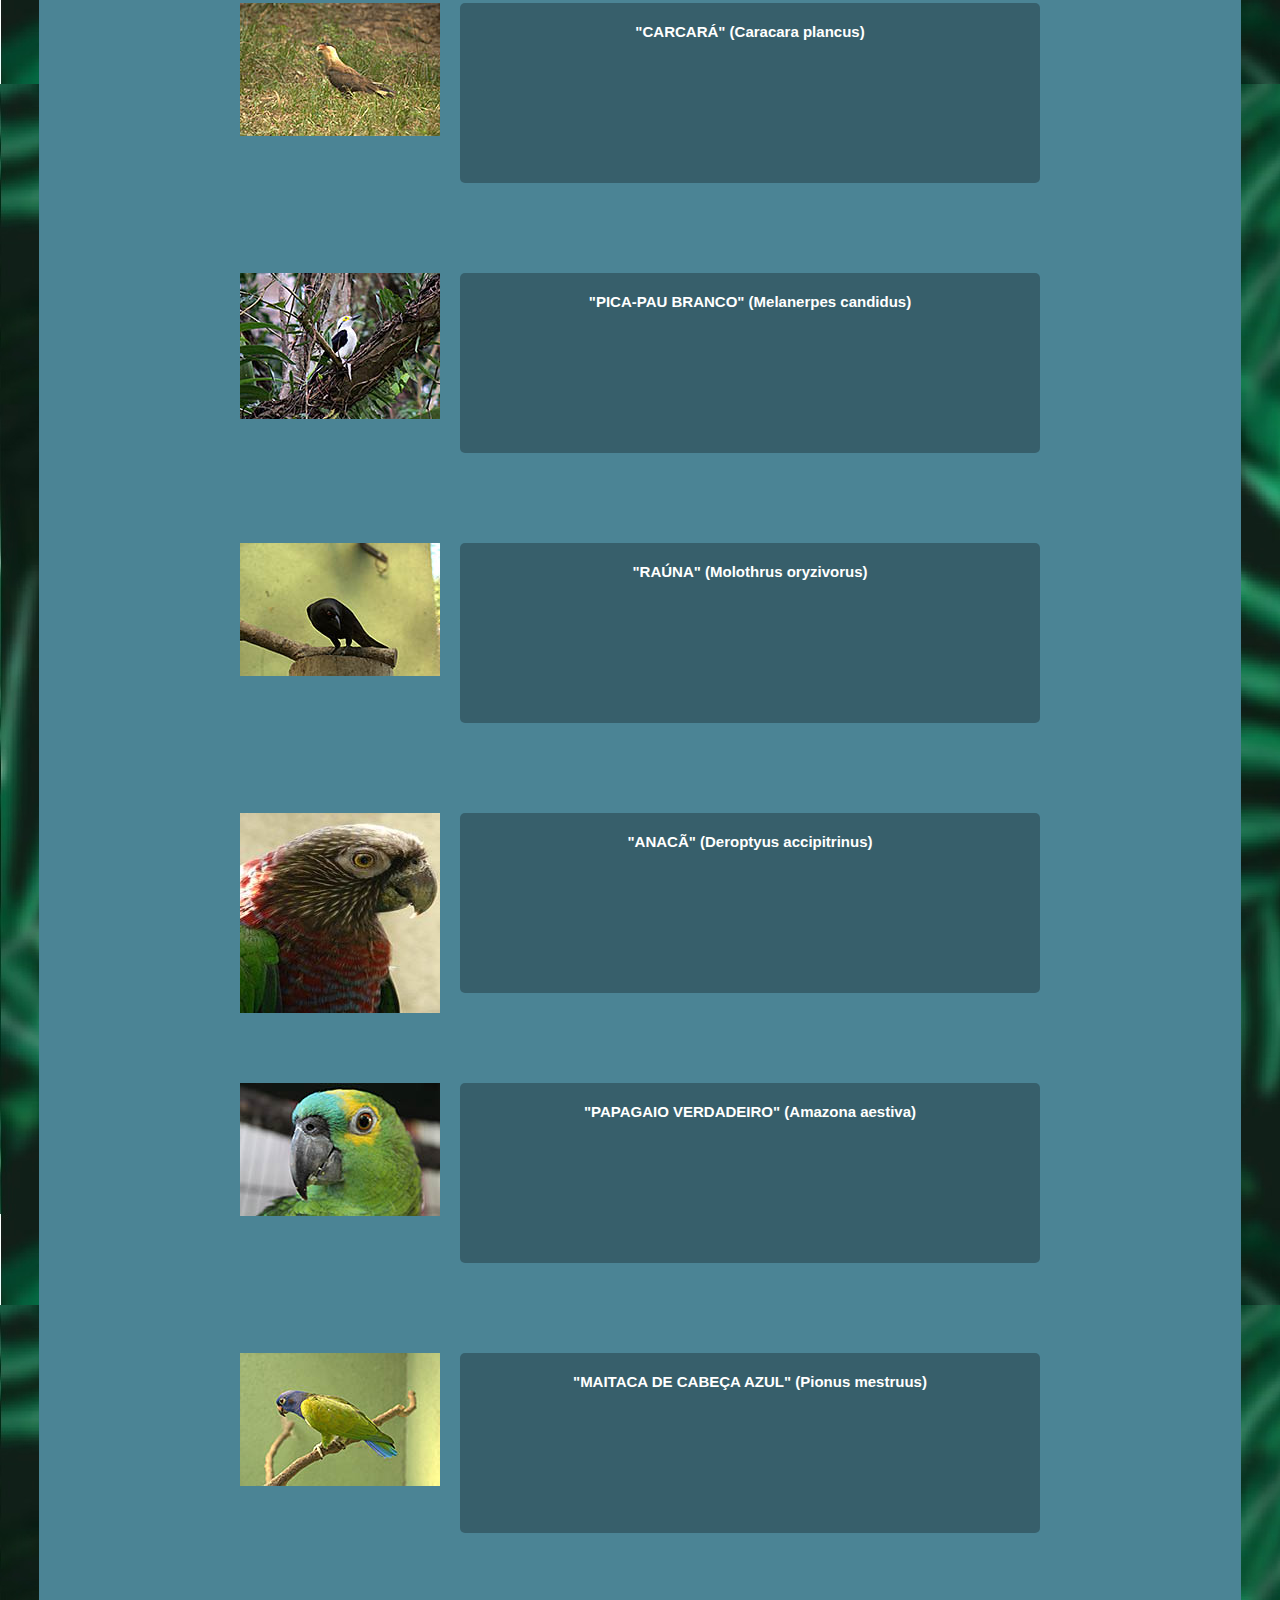
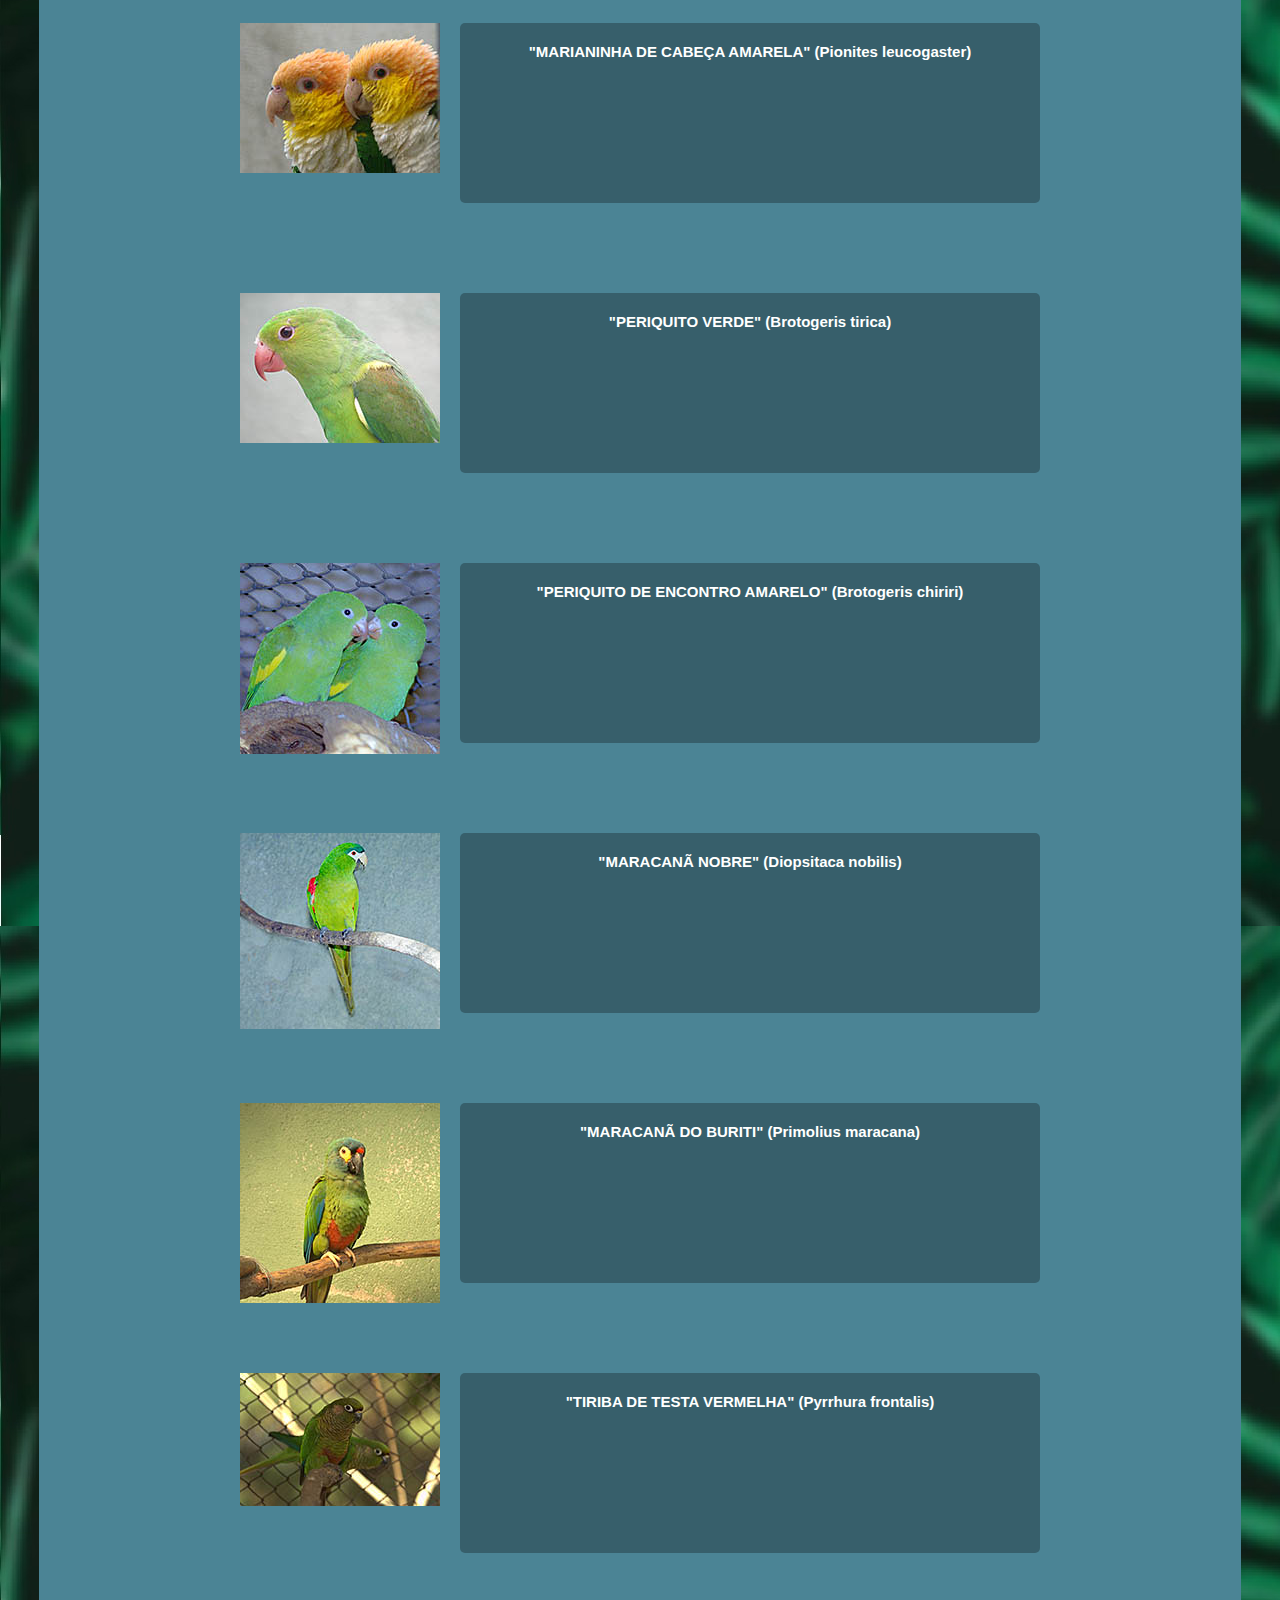
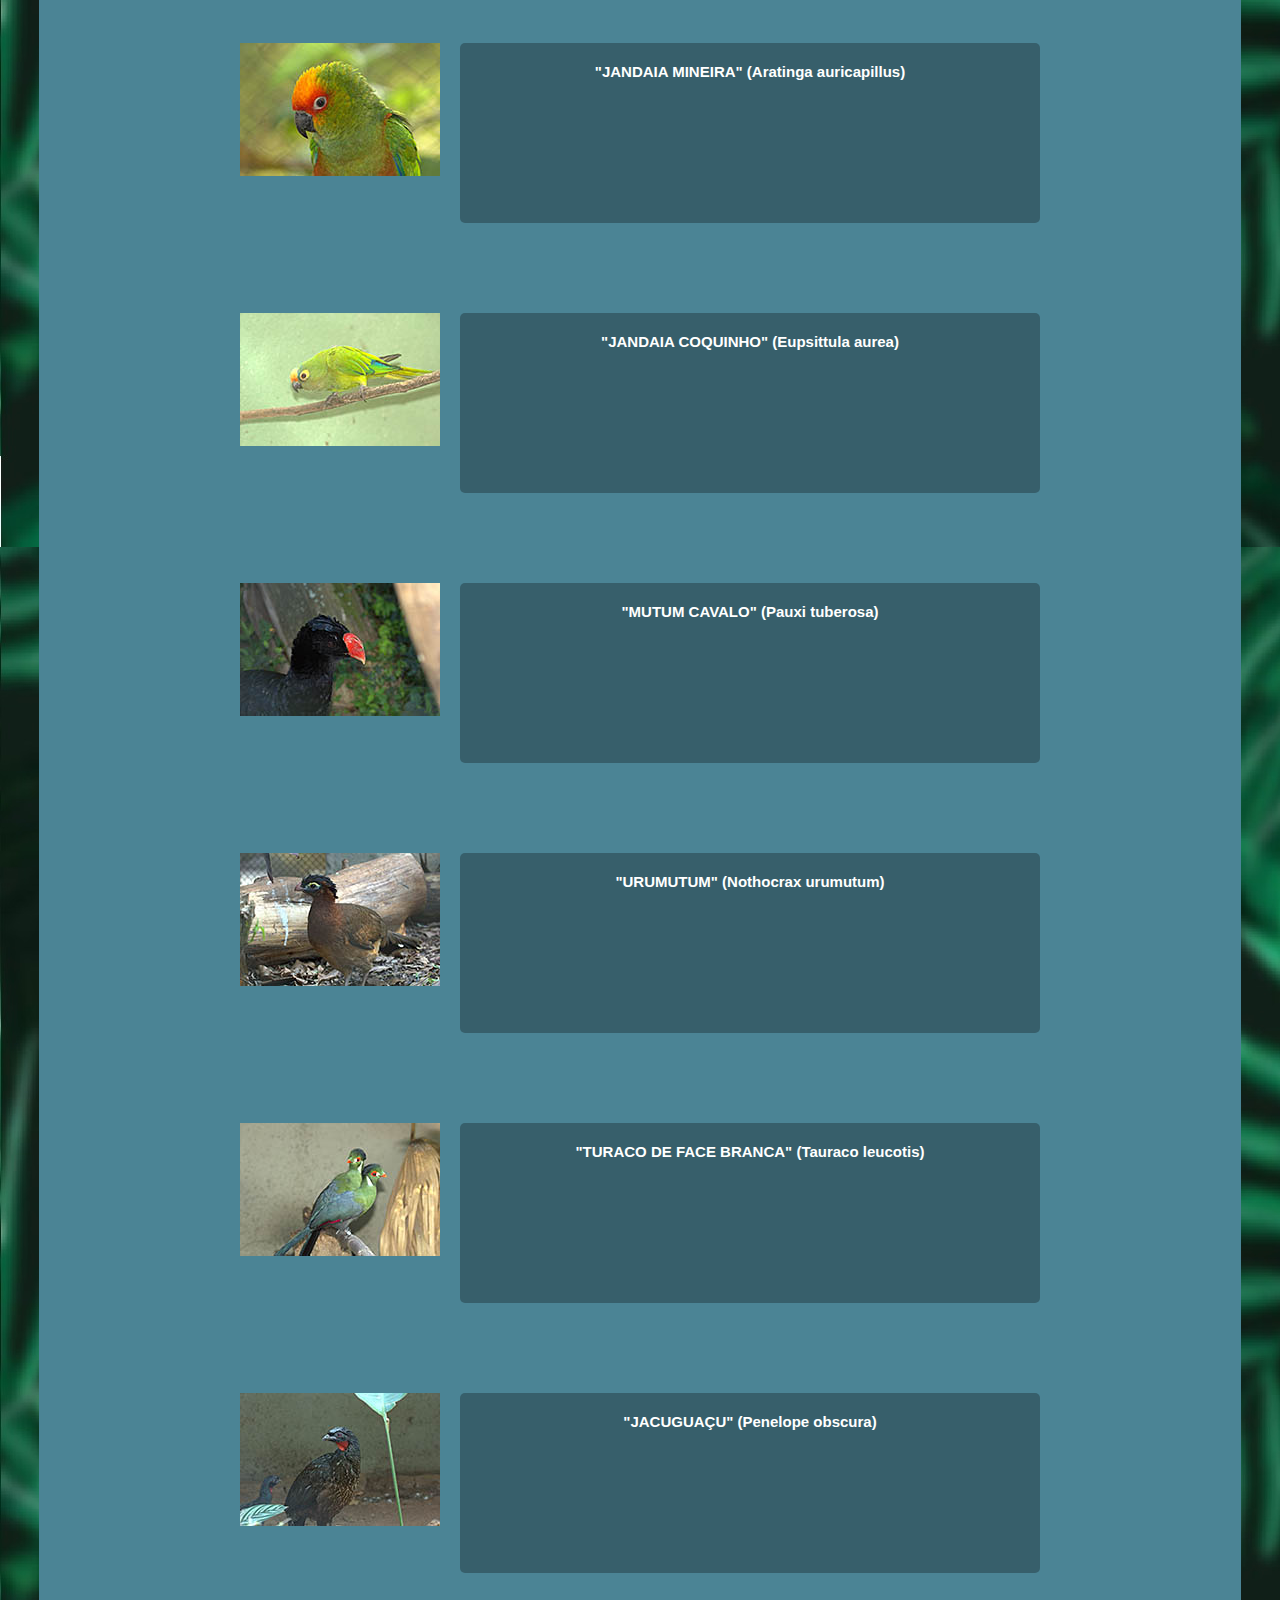
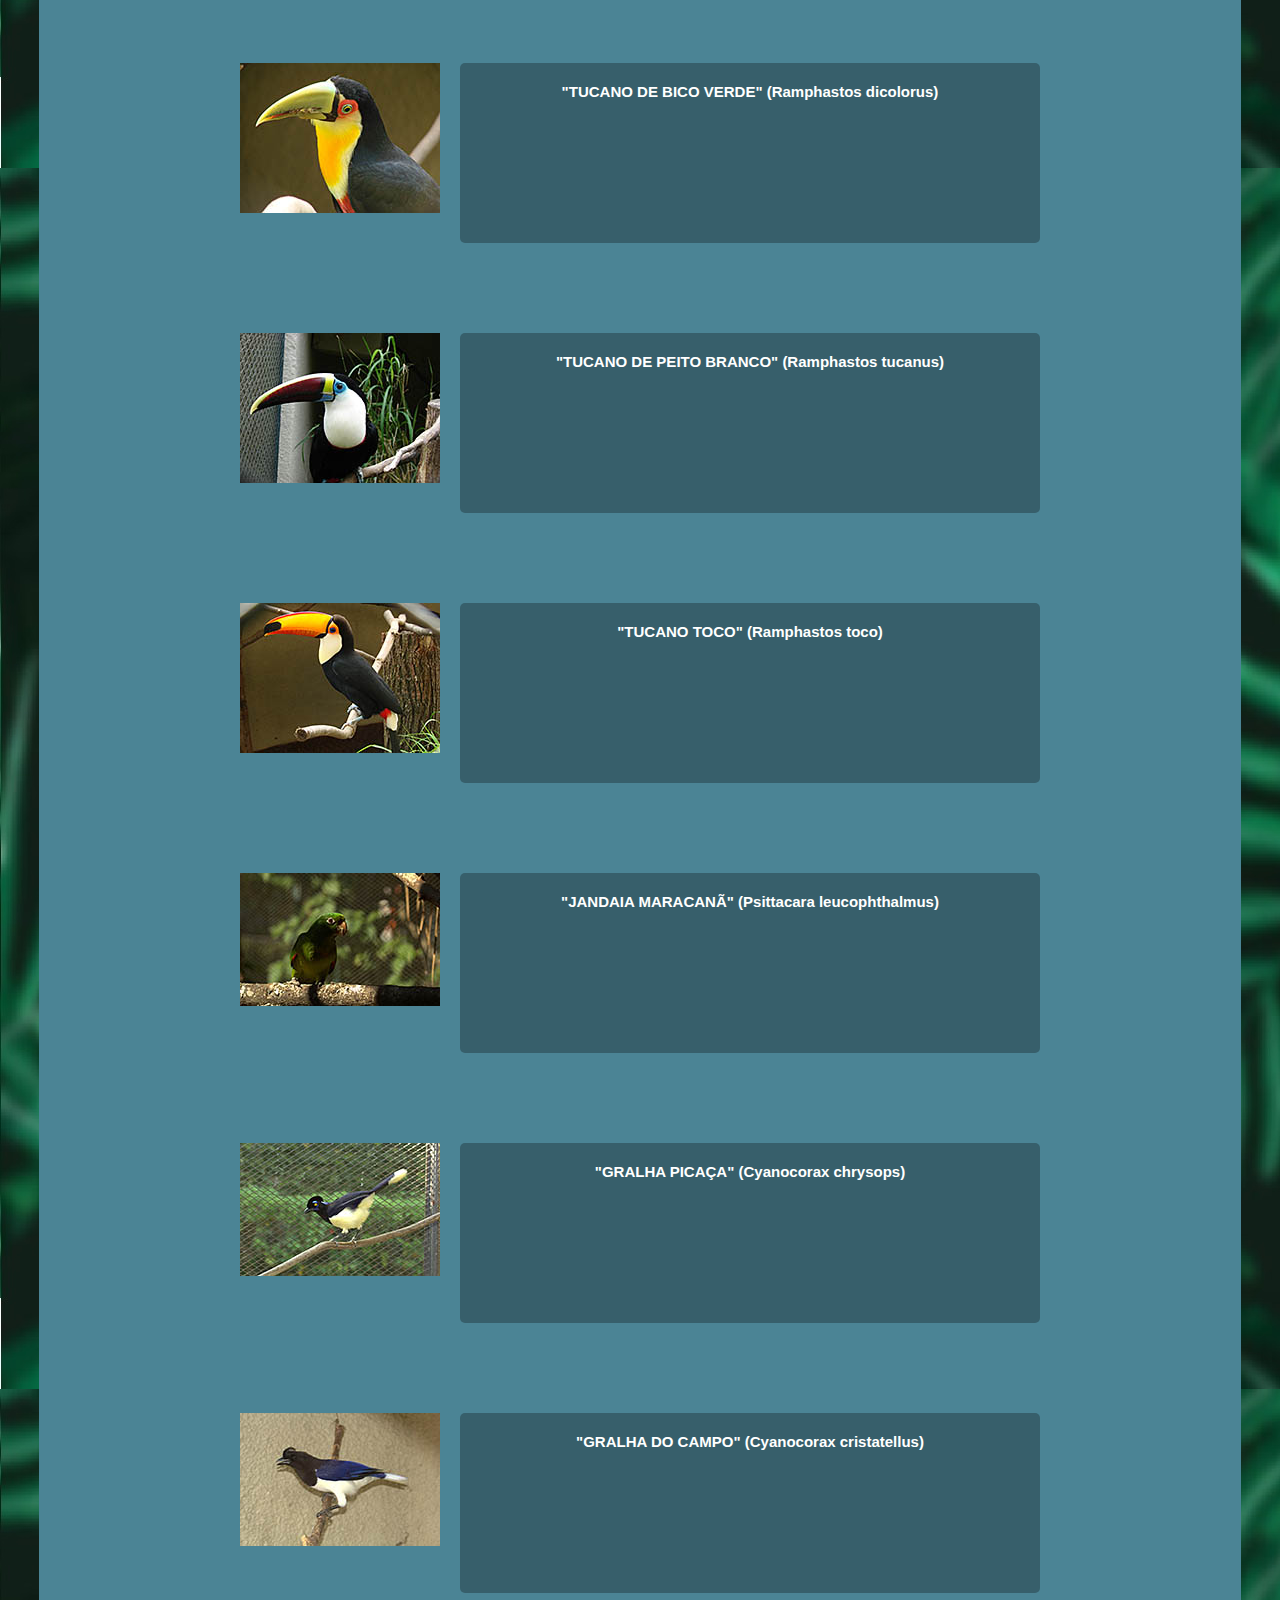
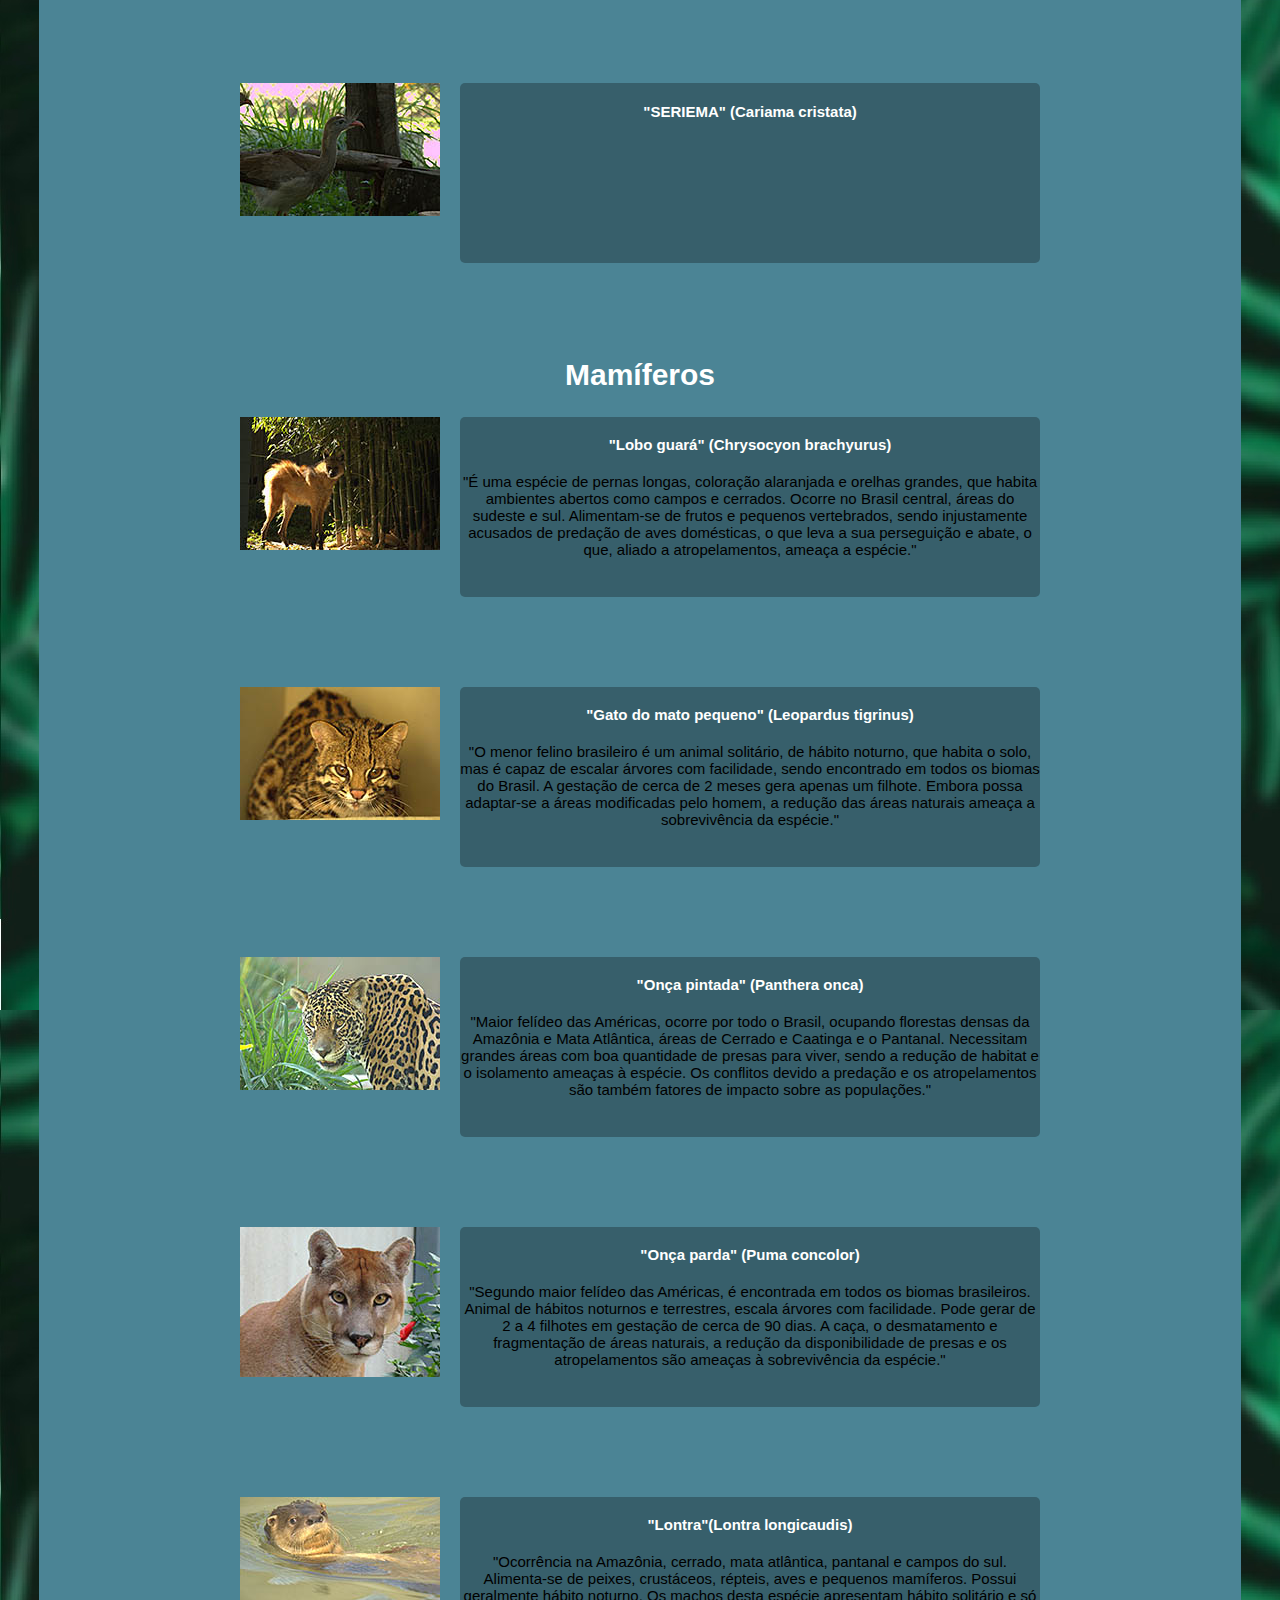
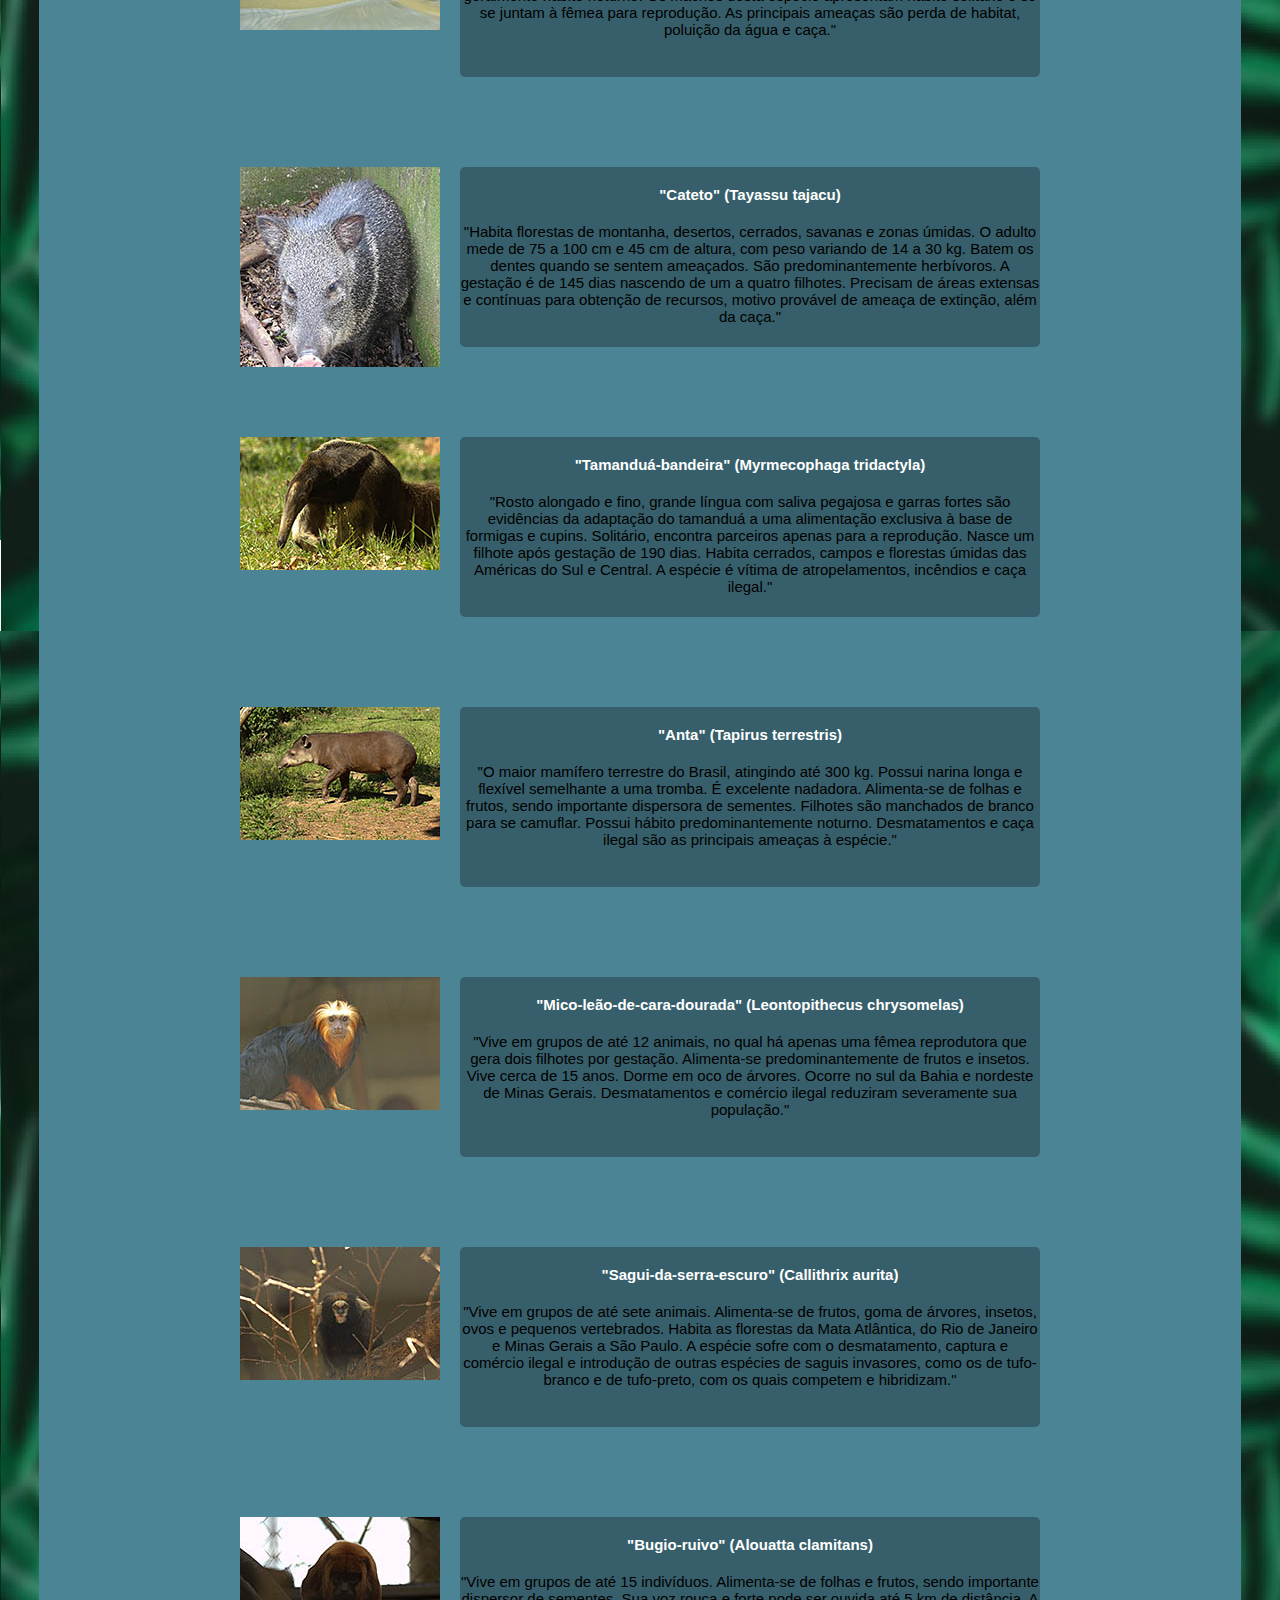
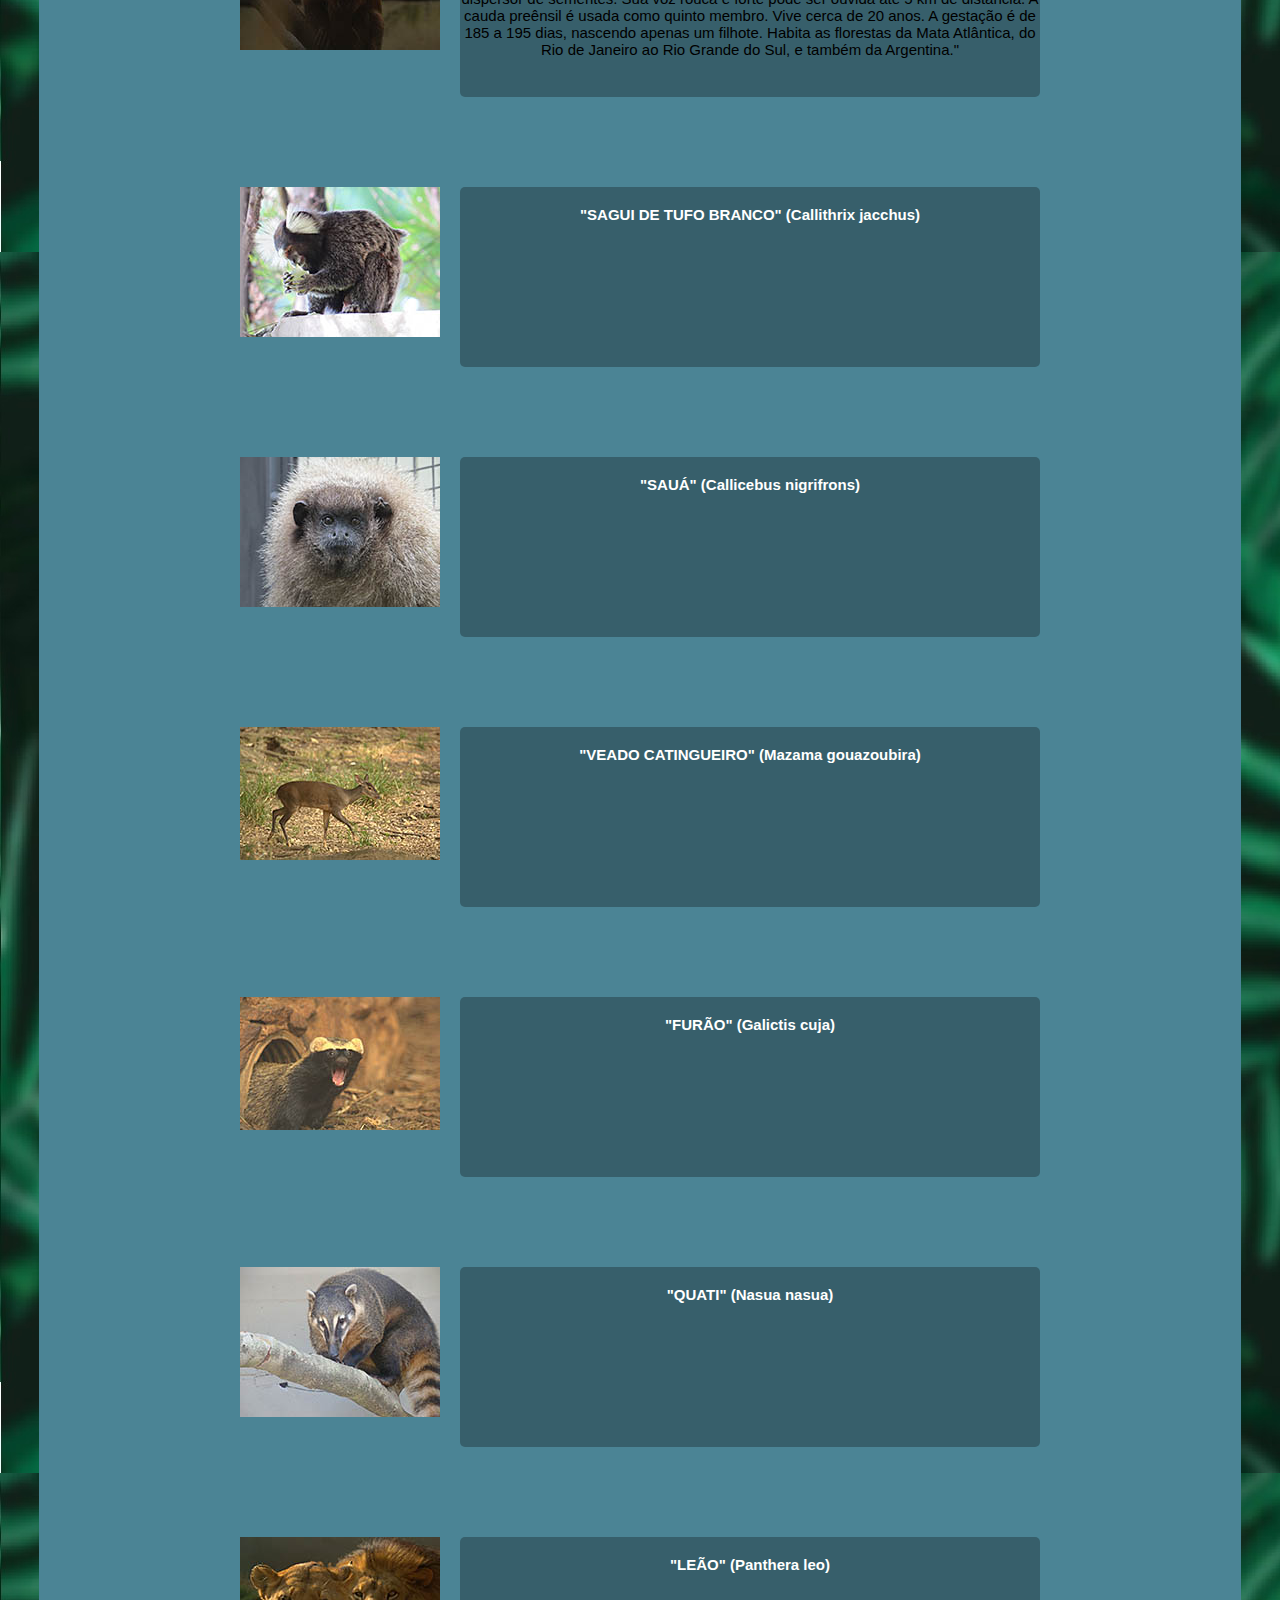
<file: animais2.html>
<!DOCTYPE html>
<html>
<meta charset="utf-8">
<link rel="stylesheet" href="estilo.css">
<link rel="stylesheet" href="retangulo.css">
<link rel="stylesheet" href="botao.css">

<style>
    body{
        background-color: cornflowerblue;
    }
</style>


<head>
    <title>Animais</title>
    <center>
        <img src="fotos/CAPA_FACEBOOK_ZOOLOGICO_HORARIO_FUNCIONAMENTO.jpg" height="25%" width="60%">
        </center>
    <h1>Animais</h1> <a href="index.html" class="btn2" href="botao.css"> Voltar </a>
    
</head>
<body>
   <center>
    <div class="elemento2"> 
        <h2>Aves</h2>
                <center>
        <div class="linha">
            <div class="foto-animais">
                <img src="fotos/foto1t.jpg">
            </div>
            <div class="textoanimais"> 
                <p> </p>
                <h4>
                    "Mutum do Sudeste" (Crax blumenbachii)
                
                </h4>
                "Espécie endêmica da Mata Atlântica de baixada, passa a maior parte do tempo no solo, onde se alimenta de frutos e sementes, e se empoleira para dormir e nidificar. Atualmente é encontrado apenas em 11 localidades em Minas Gerais, Espírito Santo e Bahia, habitando matas primárias ou em avançada regeneração, sendo muito sensível à caça, alteração e fragmentação de seu habitat."
            </div>
        </div>

        <div class="linha">
            <div class="foto-animais">
                <img src="fotos/foto3t.jpg">
            </div>
            <div class="textoanimais"> 
                <p> </p>
                <h4>
                    "Papagaio de Peito Roxo" (Amazona Vinacea)
                </h4>
                "Caracterizado pela coloração arroxeada do peito, este papagaio habita as florestas frias, principalmente matas de araucárias, formando grandes bandos. Antes encontrada desde a Bahia até o Rio Grande do Sul, hoje restringe-se ao sudeste e sul do Brasil. A destruição de seu habitat preferencial e a captura pelo tráfico são grandes ameaças á sobrevivência da espécie."
            </div>
        </div>

        <div class="linha">
            <div class="foto-animais">
                <img src="fotos/foto11t.jpg">
            </div>
            <div class="textoanimais"> 
                <p> </p>
                <h4>
                    "Arara vermelha" (Ara chloroptera)
                </h4>
                "No Brasil ocorre desde a Amazônia até o oeste do Piauí, Bahia, Minas Gerais, Mato Grosso do Sul e São Paulo. Mede até 90 cm e pesa até 1,5 kg. Os ovos medem cerca de 5 cm, com incubação feita apenas pelas fêmeas em um período de 29 dias. Ameaçada devido ao desmatamento e principalmente a captura de filhotes para o comércio ilegal."

            </div>
        </div>  

        <div class="linha">
            <div class="foto-animais">
                <img src="fotos/foto16t.jpg">
            </div>
            <div class="textoanimais"> 
                <p> </p>
                <h4>
                    "Urubu rei" (Sarcoramphus papa)
                </h4>
                "Ocorre em florestas densas e áreas abertas adjacentes. Devido à baixa reprodutividade da espécie e a degradação do seu habitat, é uma espécie cada vez mais rara. Possui envergadura que varia de 170 a 198 cm e peso de 3 a 5 kg. Ave diurna de grande importância ecológica, já que se alimenta de carcaças. Sua distribuição se dá em todo Brasil, sendo mais comum no norte, nordeste e centro oeste."

            </div>
        </div>   

        <div class="linha">
            <div class="foto-animais">
                <img src="fotos/foto17t.jpg">
            </div>
            <div class="textoanimais"> 
                <p> </p>
                <h4>
                    "Arara Canindé" (Ara ararauna)
                </h4>
                "Habita florestas úmidas, matas de galeria, buritizais e palmais diversos. Também conhecida como arara amarela, mede cerca de 80 cm. Migra em certas épocas do ano, em busca de alimento. Desloca-se grandes distancias durante o dia, alimentando-se basicamente de sementes, frutas e nozes. Uma das araras mais apreciadas em cativeiro, sendo este o principal motivo de ameaça."
            </div>
        </div>

        <div class="linha">
            <div class="foto-animais">
                <img src="fotos/foto19t.jpg">
            </div>
            <div class="textoanimais"> 
                <p> </p>
                <h4>
                    "Mutum de penacho"(Crax fasciolata)
                </h4>
                "Vive aos pares ou pequenos grupos familiares. Ave ocorrente no sul do Amazonas, Maranhão, e do Brasil central até o oeste de São Paulo, Paraná e Minas Gerais. Em risco de extinção principalmente devido à caça e perda de habitat. Mede cerca de 83 cm e pesa em média 2,5 kg. Macho todo preto com a barriga branca e fêmea com barriga cor de canela. Alimenta-se de frutas, folhas e brotos de plantas."

            </div>
        </div>  

        <div class="linha">
            <div class="foto-animais">
                <img src="fotos/foto29t.jpg">
            </div>
            <div class="textoanimais"> 
                <p> </p>
                <h4>
                    "EMA" (Rhea americana)
                </h4>
                "Maior ave das Américas, podendo chegar até 1,40 m. Ocorre em campos naturais, cerrados e áreas agropecuárias. Machos diferem das fêmeas por possuírem a região anterior do peito e pescoço negra. Alimenta-se de frutos, folhas, sementes, insetos e pequenos animais. Ingere pedras para auxiliar na digestão. Ameaçada de extinção devido principalmente à caça."
            </div>
        </div>

        <div class="linha">
            <div class="foto-animais">
                <img src="fotos/foto34t.jpg">
            </div>
            <div class="textoanimais"> 
                <p> </p>
                <h4>
                    "CISNE NEGRO" (Cignus atratus)
                </h4>
               
            </div>
        </div>

        <div class="linha">
            <div class="foto-animais">
                <img src="fotos/foto35t.jpg">
            </div>
            <div class="textoanimais"> 
                <p> </p>
                <h4>
                    "GANSO AFRICANO"
                </h4>
               
            </div>
        </div>

        <div class="linha">
            <div class="foto-animais">
                <img src="fotos/foto36t.jpg">
            </div>
            <div class="textoanimais"> 
                <p> </p>
                <h4>
                    "IRERÊ" (Dendrocygna viduata)
                </h4>
                
            </div>
        </div>

        <div class="linha">
            <div class="foto-animais">
                <img src="fotos/foto39t.jpg">
            </div>
            <div class="textoanimais"> 
                <p> </p>
                <h4>
                    "GAVIÃO CARIJÓ" (Rupornis magnirostris)
                </h4>
               
            </div>
        </div> 

        <div class="linha">
            <div class="foto-animais">
                <img src="fotos/foto40t.jpg">
            </div>
            <div class="textoanimais"> 
                <p> </p>
                <h4>
                    "GAVIÃO CARRAPATEIRO" (Milvago chimachima)
                </h4>
                
            </div>
        </div> 

        <div class="linha">
            <div class="foto-animais">
                <img src="fotos/foto41t.jpg">
            </div>
            <div class="textoanimais"> 
                <p> </p>
                <h4>
                    "GAVIÃO PERNILONGO" (Geranospiza caerulescens)
                </h4>
                
            </div>
        </div>

        <div class="linha">
            <div class="foto-animais">
                <img src="fotos/foto42t.jpg">
            </div>
            <div class="textoanimais"> 
                <p> </p>
                <h4>
                    "URUBU COMUM" (Coragyps atratus)
                </h4>
                
            </div>
        </div>

        <div class="linha">
            <div class="foto-animais">
                <img src="fotos/foto43t.jpg">
            </div>
            <div class="textoanimais"> 
                <p> </p>
                <h4>
                    "SUINDARA" (Tyto furcata)
                </h4>
                
            </div>
        </div>

        <div class="linha">
            <div class="foto-animais">
                <img src="fotos/foto44t.jpg">
            </div>
            <div class="textoanimais"> 
                <p> </p>
                <h4>
                    "MOCHO ORELHUDO" (Asio clamator)
                </h4>
                
            </div>
        </div>

        <div class="linha">
            <div class="foto-animais">
                <img src="fotos/foto45t.jpg">
            </div>
            <div class="textoanimais"> 
                <p> </p>
                <h4>
                    "CARCARÁ" (Caracara plancus)
                </h4>
                
            </div>
        </div>

        <div class="linha">
            <div class="foto-animais">
                <img src="fotos/foto59t.jpg">
            </div>
            <div class="textoanimais"> 
                <p> </p>
                <h4>
                    "PICA-PAU BRANCO" (Melanerpes candidus)
                </h4>
                
            </div>
        </div>

        <div class="linha">
            <div class="foto-animais">
                <img src="fotos/foto60t.jpg">
            </div>
            <div class="textoanimais"> 
                <p> </p>
                <h4>
                    "RAÚNA" (Molothrus oryzivorus)
                </h4>
                
            </div>
        </div>

        <div class="linha">
            <div class="foto-animais">
                <img src="fotos/foto61t.jpg">
            </div>
            <div class="textoanimais"> 
                <p> </p>
                <h4>
                    "ANACÃ" (Deroptyus accipitrinus)
                </h4>
               
            </div>
        </div> 

        <div class="linha">
            <div class="foto-animais">
                <img src="fotos/foto63t.jpg">
            </div>
            <div class="textoanimais"> 
                <p> </p>
                <h4>
                    "PAPAGAIO VERDADEIRO" (Amazona aestiva)
                </h4>
                
            </div>
        </div>

        <div class="linha">
            <div class="foto-animais">
                <img src="fotos/foto64t.jpg">
            </div>
            <div class="textoanimais"> 
                <p> </p>
                <h4>
                    "MAITACA DE CABEÇA AZUL" (Pionus mestruus)
                </h4>
               
            </div>
        </div>

        <div class="linha">
            <div class="foto-animais">
                <img src="fotos/foto65t.jpg">
            </div>
            <div class="textoanimais"> 
                <p> </p>
                <h4>
                    "MARIANINHA DE CABEÇA AMARELA" (Pionites leucogaster)
                </h4>
                
            </div>
        </div>

        <div class="linha">
            <div class="foto-animais">
                <img src="fotos/foto66t.jpg">
            </div>
            <div class="textoanimais"> 
                <p> </p>
                <h4>
                    "PERIQUITO VERDE" (Brotogeris tirica)
                </h4>
               
            </div>
        </div>

        <div class="linha">
            <div class="foto-animais">
                <img src="fotos/foto68t.jpg">
            </div>
            <div class="textoanimais"> 
                <p> </p>
                <h4>
                    "PERIQUITO DE ENCONTRO AMARELO" (Brotogeris chiriri)
                </h4>
               
            </div>
        </div>

        <div class="linha">
            <div class="foto-animais">
                <img src="fotos/foto69t.jpg">
            </div>
            <div class="textoanimais"> 
                <p> </p>
                <h4>
                    "MARACANÃ NOBRE" (Diopsitaca nobilis)
                </h4>
               
            </div>
        </div>

        <div class="linha">
            <div class="foto-animais">
                <img src="fotos/foto70t.jpg">
            </div>
            <div class="textoanimais"> 
                <p> </p>
                <h4>
                    "MARACANÃ DO BURITI" (Primolius maracana)
                </h4>
                
            </div>
        </div>

        <div class="linha">
            <div class="foto-animais">
                <img src="fotos/foto71t.jpg">
            </div>
            <div class="textoanimais"> 
                <p> </p>
                <h4>
                    "TIRIBA DE TESTA VERMELHA" (Pyrrhura frontalis)
                </h4>
                
            </div>
        </div>

        <div class="linha">
            <div class="foto-animais">
                <img src="fotos/foto73t.jpg">
            </div>
            <div class="textoanimais"> 
                <p> </p>
                <h4>
                    "JANDAIA MINEIRA" (Aratinga auricapillus)
                </h4>
                
            </div>
        </div>

        <div class="linha">
            <div class="foto-animais">
                <img src="fotos/foto75t.jpg">
            </div>
            <div class="textoanimais"> 
                <p> </p>
                <h4>
                    "JANDAIA COQUINHO" (Eupsittula aurea)
                </h4>
                
            </div>
        </div>

        <div class="linha">
            <div class="foto-animais">
                <img src="fotos/foto76t.jpg">
            </div>
            <div class="textoanimais"> 
                <p> </p>
                <h4>
                    "MUTUM CAVALO" (Pauxi tuberosa)
                </h4>
               
            </div>
        </div>

        <div class="linha">
            <div class="foto-animais">
                <img src="fotos/foto78t.jpg">
            </div>
            <div class="textoanimais"> 
                <p> </p>
                <h4>
                    "URUMUTUM" (Nothocrax urumutum)
                </h4>
               
            </div>
        </div>

        <div class="linha">
            <div class="foto-animais">
                <img src="fotos/foto79t.jpg">
            </div>
            <div class="textoanimais"> 
                <p> </p>
                <h4>
                    "TURACO DE FACE BRANCA" (Tauraco leucotis)
                </h4>
                
            </div>
        </div>

        <div class="linha">
            <div class="foto-animais">
                <img src="fotos/foto80t.jpg">
            </div>
            <div class="textoanimais"> 
                <p> </p>
                <h4>
                    "JACUGUAÇU" (Penelope obscura)
                </h4>
               
            </div>
        </div>

        <div class="linha">
            <div class="foto-animais">
                <img src="fotos/foto81t.jpg">
            </div>
            <div class="textoanimais"> 
                <p> </p>
                <h4>
                    "TUCANO DE BICO VERDE" (Ramphastos dicolorus)
                </h4>
               
            </div>
        </div>

        <div class="linha">
            <div class="foto-animais">
                <img src="fotos/foto82t.jpg">
            </div>
            <div class="textoanimais"> 
                <p> </p>
                <h4>
                    "TUCANO DE PEITO BRANCO" (Ramphastos tucanus)
                </h4>
                
            </div>
        </div>

        <div class="linha">
            <div class="foto-animais">
                <img src="fotos/foto83t.jpg">
            </div>
            <div class="textoanimais"> 
                <p> </p>
                <h4>
                    "TUCANO TOCO" (Ramphastos toco)
                </h4>
               
            </div>
        </div>

        <div class="linha">
            <div class="foto-animais">
                <img src="fotos/foto84t.jpg">
            </div>
            <div class="textoanimais"> 
                <p> </p>
                <h4>
                    "JANDAIA MARACANÃ" (Psittacara leucophthalmus)
                </h4>
                
            </div>
        </div>

        <div class="linha">
            <div class="foto-animais">
                <img src="fotos/foto85t.jpg">
            </div>
            <div class="textoanimais"> 
                <p> </p>
                <h4>
                    "GRALHA PICAÇA" (Cyanocorax chrysops)
                </h4>
                
            </div>
        </div>

        <div class="linha">
            <div class="foto-animais">
                <img src="fotos/foto86t.jpg">
            </div>
            <div class="textoanimais"> 
                <p> </p>
                <h4>
                    "GRALHA DO CAMPO" (Cyanocorax cristatellus)
                </h4>
                
            </div>
        </div>

        <div class="linha">
            <div class="foto-animais">
                <img src="fotos/foto87t.jpg">
            </div>
            <div class="textoanimais"> 
                <p> </p>
                <h4>
                    "SERIEMA" (Cariama cristata)
                </h4>
               
            </div>
        </div>
    </center>
        
    
    
        <h2> Mamíferos </h2>
    
        <center>
        
            <div class="linha">
            <div class="foto-animais">
                <img src="fotos/foto5t.jpg">
            </div>
            <div class="textoanimais"> 
                <p> </p>
                <h4>
                    "Lobo guará" (Chrysocyon brachyurus)
                </h4>
                "É uma espécie de pernas longas, coloração alaranjada e orelhas grandes, que habita ambientes abertos como campos e cerrados. Ocorre no Brasil central, áreas do sudeste e sul. Alimentam-se de frutos e pequenos vertebrados, sendo injustamente acusados de predação de aves domésticas, o que leva a sua perseguição e abate, o que, aliado a atropelamentos, ameaça a espécie."
            </div>
        </div>

        <div class="linha">
            <div class="foto-animais">
                <img src="fotos/foto6t.jpg">
            </div>
            <div class="textoanimais"> 
                <p> </p>
                <h4>
                    "Gato do mato pequeno" (Leopardus tigrinus)
                </h4>
                "O menor felino brasileiro é um animal solitário, de hábito noturno, que habita o solo, mas é capaz de escalar árvores com facilidade, sendo encontrado em todos os biomas do Brasil. A gestação de cerca de 2 meses gera apenas um filhote. Embora possa adaptar-se a áreas modificadas pelo homem, a redução das áreas naturais ameaça a sobrevivência da espécie."   
            </div>
        </div>

        <div class="linha">
            <div class="foto-animais">
                <img src="fotos/foto7t.jpg">
            </div>
            <div class="textoanimais"> 
                <p> </p>
                <h4>
                    "Onça pintada" (Panthera onca)
                </h4>
                "Maior felídeo das Américas, ocorre por todo o Brasil, ocupando florestas densas da Amazônia e Mata Atlântica, áreas de Cerrado e Caatinga e o Pantanal. Necessitam grandes áreas com boa quantidade de presas para viver, sendo a redução de habitat e o isolamento ameaças à espécie. Os conflitos devido a predação e os atropelamentos são também fatores de impacto sobre as populações."

            </div>
        </div>

        <div class="linha">
            <div class="foto-animais">
                <img src="fotos/foto9t.jpg">
            </div>
            <div class="textoanimais"> 
                <p> </p>
                <h4>
                    "Onça parda" (Puma concolor)
                </h4>
                "Segundo maior felídeo das Américas, é encontrada em todos os biomas brasileiros. Animal de hábitos noturnos e terrestres, escala árvores com facilidade. Pode gerar de 2 a 4 filhotes em gestação de cerca de 90 dias. A caça, o desmatamento e fragmentação de áreas naturais, a redução da disponibilidade de presas e os atropelamentos são ameaças à sobrevivência da espécie."
            </div>
        </div>

        <div class="linha">
            <div class="foto-animais">
                <img src="fotos/foto13t.jpg">
            </div>
            <div class="textoanimais"> 
                <p> </p>
                <h4>
                    "Lontra"(Lontra longicaudis)
                </h4>
                "Ocorrência na Amazônia, cerrado, mata atlântica, pantanal e campos do sul. Alimenta-se de peixes, crustáceos, répteis, aves e pequenos mamíferos. Possui geralmente hábito noturno. Os machos desta espécie apresentam hábito solitário e só se juntam à fêmea para reprodução. As principais ameaças são perda de habitat, poluição da água e caça."

            </div>
        </div>

        <div class="linha">
            <div class="foto-animais">
                <img src="fotos/foto15t.jpg">
            </div>
            <div class="textoanimais"> 
                <p> </p>
                <h4>
                    "Cateto" (Tayassu tajacu)
                </h4>
                "Habita florestas de montanha, desertos, cerrados, savanas e zonas úmidas. O adulto mede de 75 a 100 cm e 45 cm de altura, com peso variando de 14 a 30 kg. Batem os dentes quando se sentem ameaçados. São predominantemente herbívoros. A gestação é de 145 dias nascendo de um a quatro filhotes. Precisam de áreas extensas e contínuas para obtenção de recursos, motivo provável de ameaça de extinção, além da caça."

            </div>
        </div>

        <div class="linha">
            <div class="foto-animais">
                <img src="fotos/foto21t.jpg">
            </div>
            <div class="textoanimais"> 
                <p> </p>
                <h4>
                    "Tamanduá-bandeira" (Myrmecophaga tridactyla)
                </h4>
                "Rosto alongado e fino, grande língua com saliva pegajosa e garras fortes são evidências da adaptação do tamanduá a uma alimentação exclusiva à base de formigas e cupins. Solitário, encontra parceiros apenas para a reprodução. Nasce um filhote após gestação de 190 dias. Habita cerrados, campos e florestas úmidas das Américas do Sul e Central. A espécie é vítima de atropelamentos, incêndios e caça ilegal."
            </div>
        </div>

        <div class="linha">
            <div class="foto-animais">
                <img src="fotos/foto23t.jpg">
            </div>
            <div class="textoanimais"> 
                <p> </p>
                <h4>
                    "Anta" (Tapirus terrestris)
                </h4>
                "O maior mamífero terrestre do Brasil, atingindo até 300 kg. Possui narina longa e flexível semelhante a uma tromba. É excelente nadadora. Alimenta-se de folhas e frutos, sendo importante dispersora de sementes. Filhotes são manchados de branco para se camuflar. Possui hábito predominantemente noturno. Desmatamentos e caça ilegal são as principais ameaças à espécie."

            </div>
        </div>

        <div class="linha">
            <div class="foto-animais">
                <img src="fotos/foto25t.jpg">
            </div>
            <div class="textoanimais"> 
                <p> </p>
                <h4>
                    "Mico-leão-de-cara-dourada" (Leontopithecus chrysomelas)
                </h4>
                "Vive em grupos de até 12 animais, no qual há apenas uma fêmea reprodutora que gera dois filhotes por gestação. Alimenta-se predominantemente de frutos e insetos. Vive cerca de 15 anos. Dorme em oco de árvores. Ocorre no sul da Bahia e nordeste de Minas Gerais. Desmatamentos e comércio ilegal reduziram severamente sua população."

            </div>
        </div>

        <div class="linha">
            <div class="foto-animais">
                <img src="fotos/foto26t.jpg">
            </div>
            <div class="textoanimais"> 
                <p> </p>
                <h4>
                    "Sagui-da-serra-escuro" (Callithrix aurita)
                </h4>
                "Vive em grupos de até sete animais. Alimenta-se de frutos, goma de árvores, insetos, ovos e pequenos vertebrados. Habita as florestas da Mata Atlântica, do Rio de Janeiro e Minas Gerais a São Paulo. A espécie sofre com o desmatamento, captura e comércio ilegal e introdução de outras espécies de saguis invasores, como os de tufo-branco e de tufo-preto, com os quais competem e hibridizam."

            </div>
        </div>

        <div class="linha">
            <div class="foto-animais">
                <img src="fotos/foto27t.jpg">
            </div>
            <div class="textoanimais"> 
                <p> </p>
                <h4>
                    "Bugio-ruivo" (Alouatta clamitans)
                </h4>
                "Vive em grupos de até 15 indivíduos. Alimenta-se de folhas e frutos, sendo importante dispersor de sementes. Sua voz rouca e forte pode ser ouvida até 5 km de distância. A cauda preênsil é usada como quinto membro. Vive cerca de 20 anos. A gestação é de 185 a 195 dias, nascendo apenas um filhote. Habita as florestas da Mata Atlântica, do Rio de Janeiro ao Rio Grande do Sul, e também da Argentina."

            </div>
        </div>

        <div class="linha">
            <div class="foto-animais">
                <img src="fotos/foto31t.jpg">
            </div>
            <div class="textoanimais"> 
                <p> </p>
                <h4>
                    "SAGUI DE TUFO BRANCO" (Callithrix jacchus)
                </h4>
                
            </div>
        </div>

        <div class="linha">
            <div class="foto-animais">
                <img src="fotos/foto32t.jpg">
            </div>
            <div class="textoanimais"> 
                <p> </p>
                <h4>
                    "SAUÁ" (Callicebus nigrifrons)
                </h4>
                
            </div>
        </div>

        <div class="linha">
            <div class="foto-animais">
                <img src="fotos/foto46t.jpg">
            </div>
            <div class="textoanimais"> 
                <p> </p>
                <h4>
                    "VEADO CATINGUEIRO" (Mazama gouazoubira)
                </h4>
                
            </div>
        </div>

        <div class="linha">
            <div class="foto-animais">
                <img src="fotos/foto55t.jpg">
            </div>
            <div class="textoanimais"> 
                <p> </p>
                <h4>
                    "FURÃO" (Galictis cuja)
                </h4>
                
            </div>
        </div>

        <div class="linha">
            <div class="foto-animais">
                <img src="fotos/foto57t.jpg">
            </div>
            <div class="textoanimais"> 
                <p> </p>
    
                <h4>
                    "QUATI" (Nasua nasua)
                </h4>
            </div> 
        </div>

        <div class="linha">
            <div class="foto-animais">
                <img src="fotos/foto89t.jpg">
            </div>
            <div class="textoanimais"> 
                <p> </p>
                <h4>
                    "LEÃO" (Panthera leo)
                </h4>
            
            </div>
        </div>

        <div class="linha">
            <div class="foto-animais">
                <img src="fotos/foto91t.jpg">
            </div>
            <div class="textoanimais"> 
                <p> </p>
                <h4>
                    "GATO MOURISCO" (Puma yagouaroundi)
                </h4>
            
            </div>
        </div>

        <div class="linha">
            <div class="foto-animais">
                <img src="fotos/foto93t.jpg">
            </div>
            <div class="textoanimais"> 
                <p> </p>
                <h4>
                    "CAPIVARA" (Hydrochaeris hydrochaeris)
                </h4>
               
            </div>
        </div>

    </center>

    <h2> Répteis </h2>

    <center>
    <div class="linha">
        <div class="foto-animais">
            <img src="fotos/foto37t.jpg">
        </div>
        <div class="textoanimais"> 
            <p> </p>
            <h4>
                "CÁGADO DE BARBICHA" (Phrynops geoffroanus)
            </h4>
            
        </div>
    </div>

    <div class="linha">
        <div class="foto-animais">
            <img src="fotos/foto38t.jpg">
        </div>
        <div class="textoanimais"> 
            <p> </p>
            <h4>
                "TARTARUGA DE ORELHA VERMELHA" (Trachemys s.elegans)
            </h4>
           
        </div>
    </div>

    <div class="linha">
        <div class="foto-animais">
            <img src="fotos/foto48t.jpg">                
        </div>
        <div class="textoanimais"> 
            <p> </p>
            <h4>
                "JABUTI PIRANGA" (Chelonoidis carbonaria)
            </h4>
            
        </div>
    </div>

    <div class="linha">
        <div class="foto-animais">
            <img src="fotos/foto49t.jpg">
        </div>
        <div class="textoanimais"> 
            <p> </p>
            <h4>
                "TEIÚ ARGENTINO" (Tupinambis rufescens)
            </h4>

        </div>
    </div>

    <div class="linha">
        <div class="foto-animais">
            <img src="fotos/foto50t.jpg">
        </div>
        <div class="textoanimais"> 
            <p> </p>
            <h4>
                "IGUANA" (Iguana iguana)
            </h4>
        </div>
    </div>

    <div class="linha">
        <div class="foto-animais">
            <img src="fotos/foto51t.jpg">
        </div>
        <div class="textoanimais"> 
            <p> </p>
            <h4>
                "CÁGADO CABEÇUDO" (Mesoclemmys tuberculatas)
            </h4>
            
        </div>
    </div>

    <div class="linha">
        <div class="foto-animais">
            <img src="fotos/foto52t.jpg">
        </div>
        <div class="textoanimais"> 
            <p> </p>
            <h4>
                "TARTARUGA MORDEDORA" (Chelydra serpentina)
            </h4>
            
        </div>
    </div>

    <div class="linha">
        <div class="foto-animais">
            <img src="fotos/foto53t.jpg">
        </div>
        <div class="textoanimais"> 
            <p> </p>
            <h4>
                "TARTARUGA DO RIO COOTER" (Pseudemys conccinna)
            </h4>
            
        </div>
    </div>

    <div class="linha">
        <div class="foto-animais">
            <img src="fotos/foto54t.jpg">
        </div>
        <div class="textoanimais"> 
            <p> </p>
            <h4>
                "JIBOIA" (Boa constrictor)
            </h4>
            
        </div>
    </div>

    <div class="linha">
        <div class="foto-animais">
            <img src="fotos/foto58t.jpg">
        </div>
        <div class="textoanimais"> 
            <p> </p>
            <h4>
                "JACARÉ DO PAPO AMARELO" (Caiman latirostris)
            
            </h4>
        </div>
    </div>
    </center>
       

<p><img src="fotos/logo-prefeitura-2017.jpg" vspace="100" /></p>
</center>









</body>

</div>
</div>


</html>
</file>
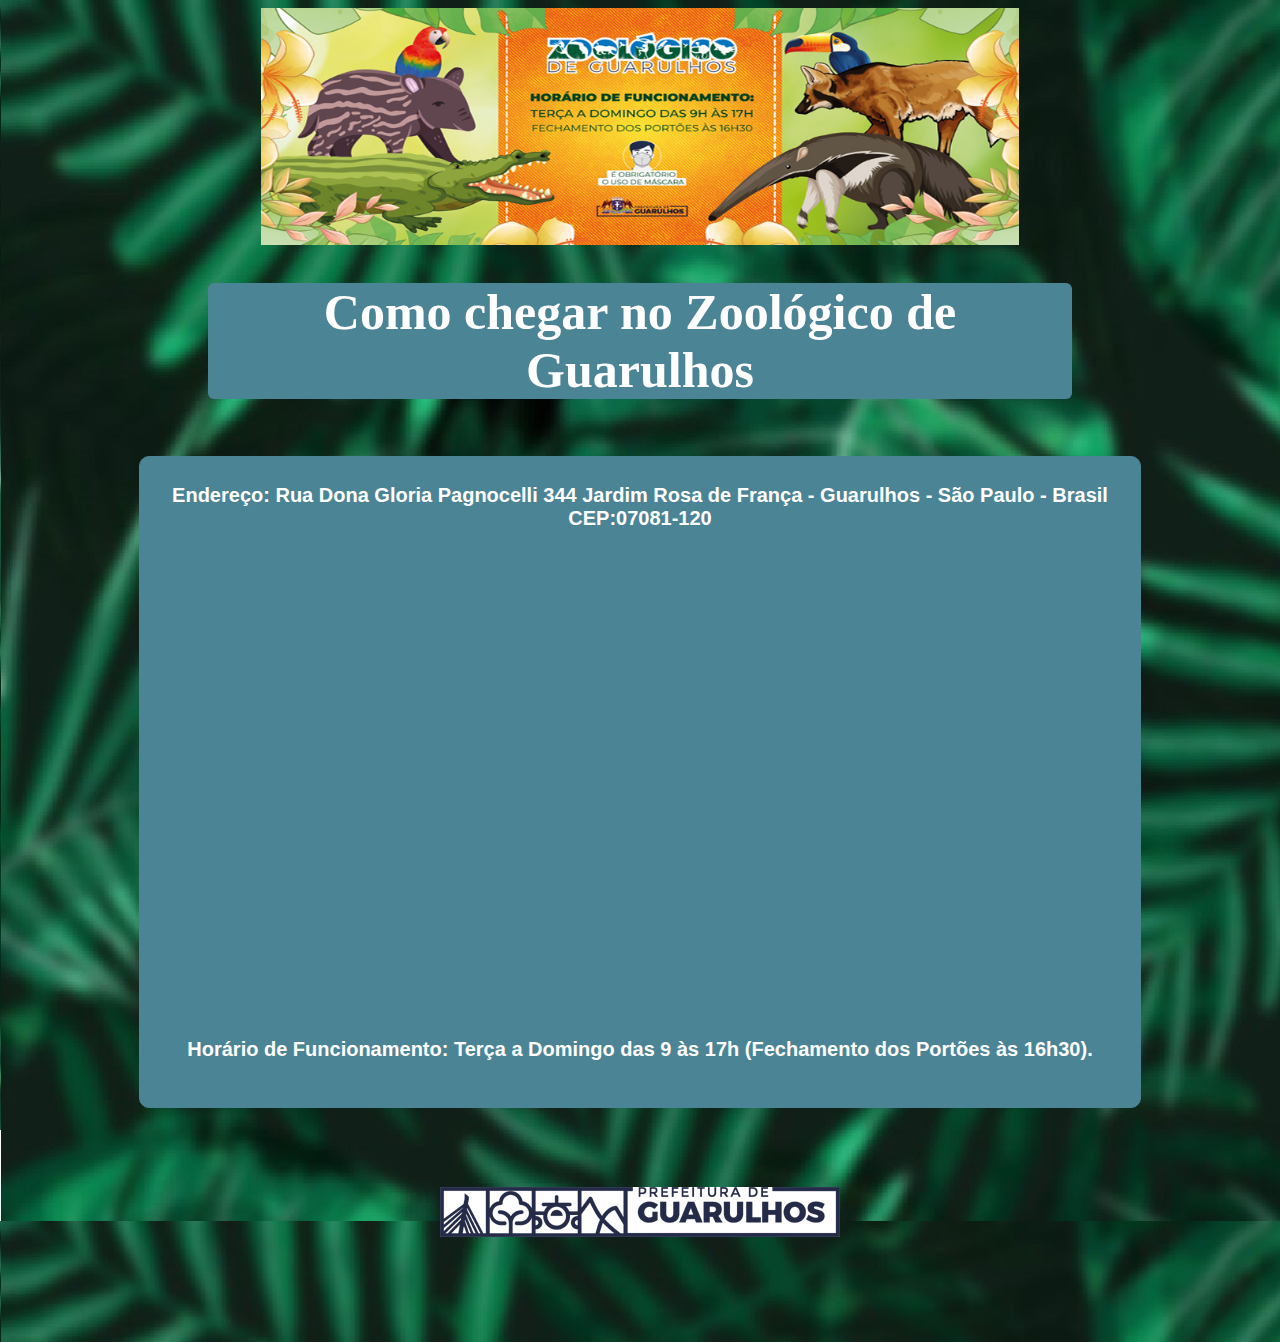
<file: Comochegar.html>
<!DOCTYPE html>
<html>
<meta charset="utf-8">
<link rel="stylesheet" href="estilo.css">
<link rel="stylesheet" href="retangulo.css">
<link rel="stylesheet" href="botao.css">

<style> 
body{
    background-color: cornflowerblue;
}
</style>


<head>
    <title> Como chegar </title>
    <center>
    <img src="fotos/CAPA_FACEBOOK_ZOOLOGICO_HORARIO_FUNCIONAMENTO.jpg" height="25%" width="60%">
</center>

    
    <h1> Como chegar no Zoológico de Guarulhos </h1> <a href="index.html" class="btn2" href="botao.css"> Voltar </a>
    <style> 
    h1{
        background-color: rgb(75, 132, 149);
        margin-left: 200px;
        margin-right: 200px;
        border-radius: 6px;

    }
    </style>

    </head>

<body>
   <center>
<div class="elemento3">
    <h4> Endereço: Rua Dona Gloria Pagnocelli 344 Jardim Rosa de França - Guarulhos - São Paulo - Brasil CEP:07081-120  </h4>
        
        <div class="map-responsive">

        <iframe src="https://www.google.com/maps/embed?pb=!1m18!1m12!1m3!1d3660.4920852107107!2d-46.55455184892049!3d-23.442708084667142!2m3!1f0!2f0!3f0!3m2!1i1024!2i768!4f13.1!3m3!1m2!1s0x94cef4ffea13bf09%3A0xb8d85899781b01d4!2sZool%C3%B3gico%20Municipal%20de%20Guarulhos!5e0!3m2!1spt-BR!2sbr!4v1665166422990!5m2!1spt-BR!2sbr" width="600" height="450" frameborder="0" style="border:0" allowfullscreen></iframe>
            
         
    <h4>Horário de Funcionamento: Terça a Domingo das 9 às 17h (Fechamento dos Portões às 16h30).</h4>

    <p><img src="fotos/logo-prefeitura-2017.jpg" vspace="100" /></p>
    </center>
    </div>

</div>







</body>





</html>
</file>
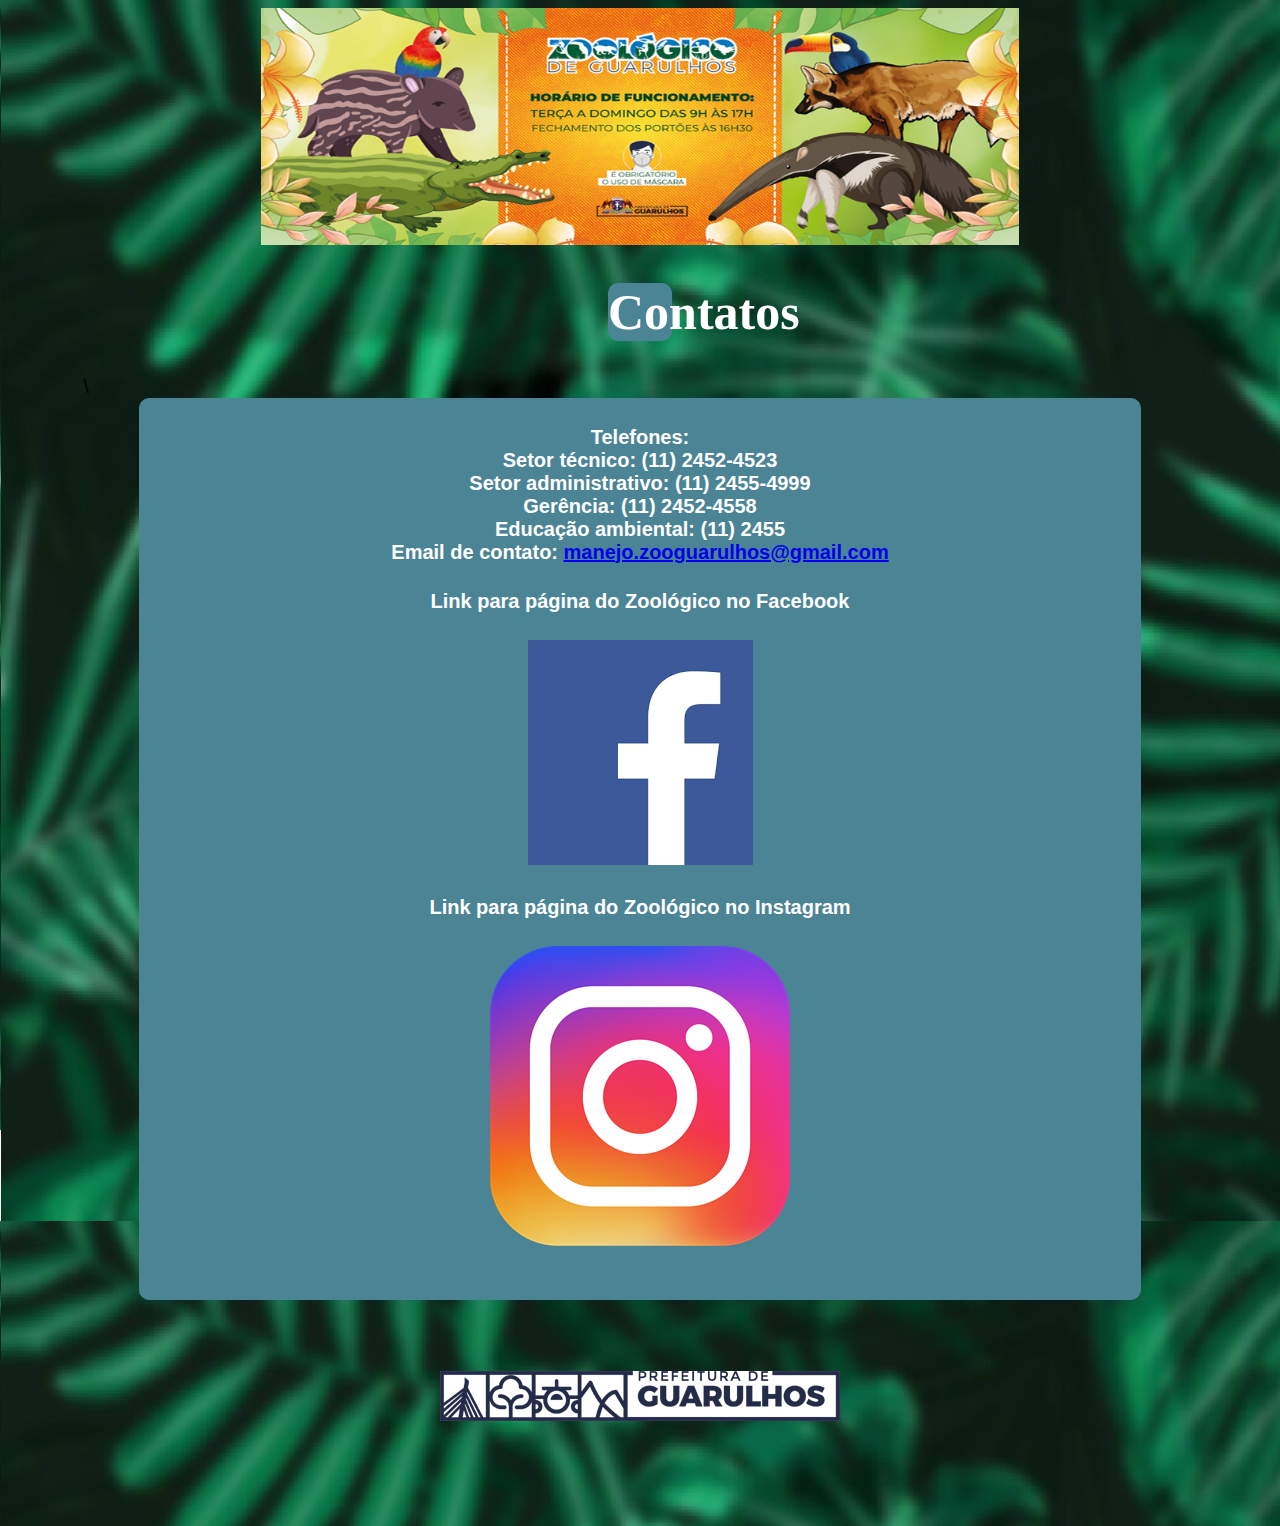
<file: contato.html>
<!DOCTYPE html>
<html>
<meta charset="utf-8">
<link rel="stylesheet" href="estilo.css">
<link rel="stylesheet" href="botao.css">
<link rel="stylesheet" href="retangulo.css">


<head>

<title>Contato</title>
<center>
    <img src="fotos/CAPA_FACEBOOK_ZOOLOGICO_HORARIO_FUNCIONAMENTO.jpg" height="25%" width="60%">
    </center>
<h1>Contatos</h1> <a href="index.html" class="btn2" href="botao.css"> Voltar </a>\

</head>

<body>
    <center>
 <div class="elemento4">
     <h4> Telefones: <br>
        Setor técnico: (11) 2452-4523 <br>
        Setor administrativo: (11) 2455-4999 <br>
        Gerência: (11) 2452-4558 <br>
        Educação ambiental: (11) 2455 <br>  
        Email de contato: <a href="mailto:manejo.zooguarulhos@gmail.com">manejo.zooguarulhos@gmail.com</a> </h4>

        <h4>Link para página do Zoológico no Facebook</h4><a href="https://pt-br.facebook.com/zoologico.guarulhos/"><img src="fotos/facebook.png" class="media-object  img-responsive img-thumbnail"></a>
        <h4>Link para página do Zoológico no Instagram</h4> <a href="https://www.instagram.com/zooguarulhos/"><img src="fotos/logo-ig-png-32464.png" class="media-object  img-responsive img-thumbnail"></a>


    <p><img src="fotos/logo-prefeitura-2017.jpg" vspace="100" /></p>    
         
    
     </center>
     </div>
 
 </div>








</html>
</file>
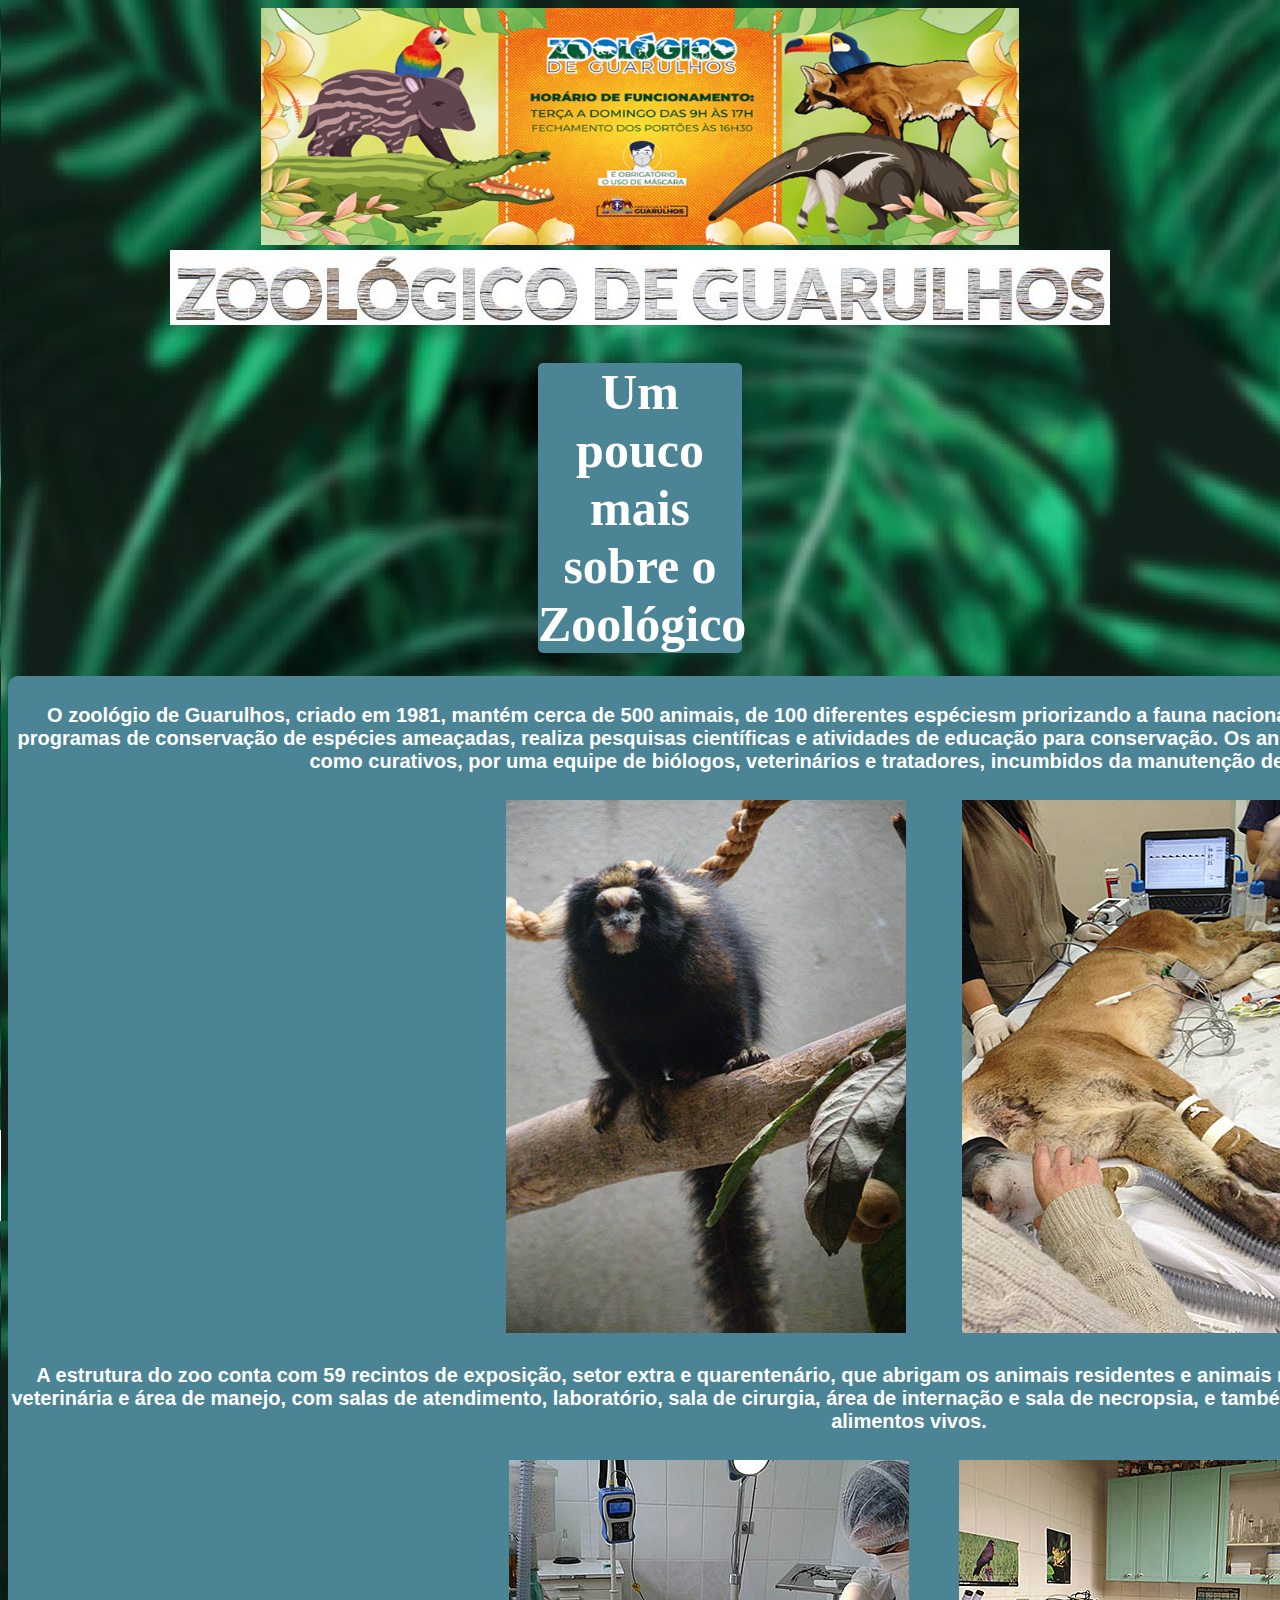
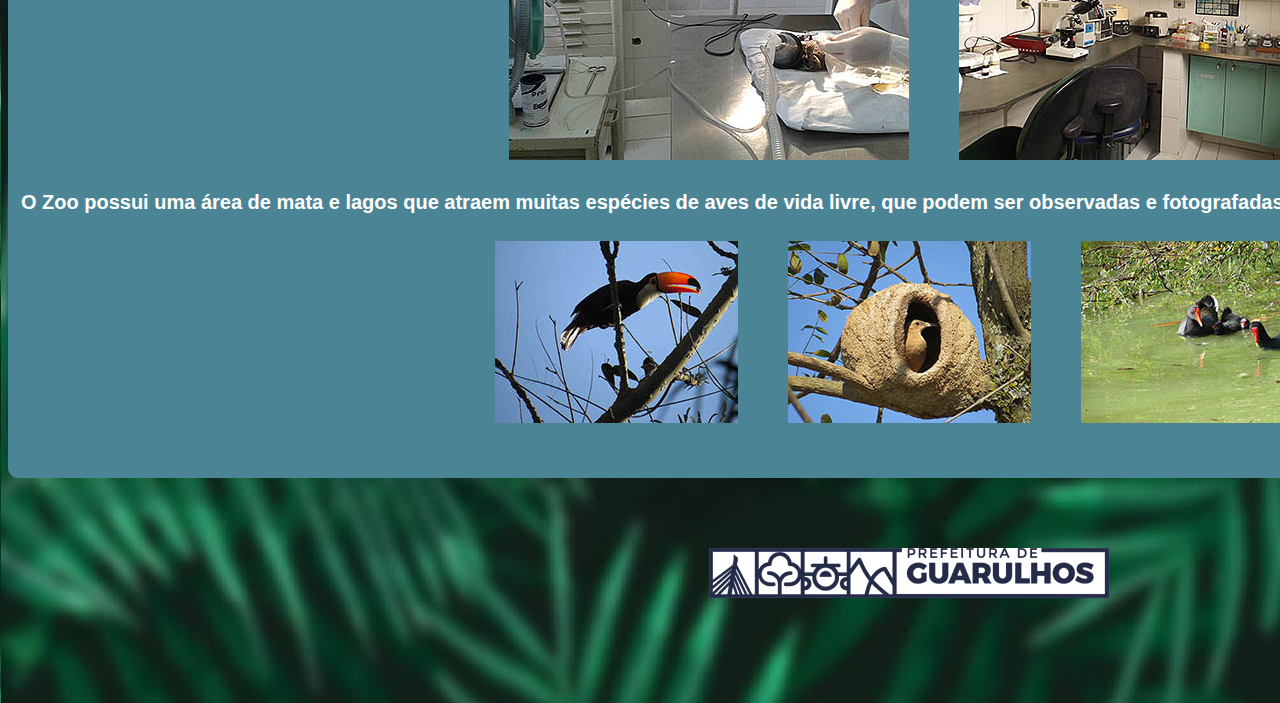
<file: zoo.html>
<!DOCTYPE html>
<html>
<meta charset="utf-8">
<link rel="stylesheet" href="estilo.css">
<link rel="stylesheet" href="retangulo.css">
<link rel="stylesheet" href="botao.css">

<style>
    body{
        background-color: cornflowerblue;
    }
</style>


<head>
    <title>O Zoológico</title> 
    <center>
        <img src="fotos/CAPA_FACEBOOK_ZOOLOGICO_HORARIO_FUNCIONAMENTO.jpg" height="25%" width="60%">
    <img src="fotos/logo-paginas-internas.jpg">
    </center>
    <h1> Um pouco mais sobre o Zoológico </h1> <a href="index.html" class="btn2" href="botao.css"> Voltar </a>
    
    <style>
        h1{
            font-size: 50px;
            background-color: rgb(75, 132, 149);
            margin-left: 530px;
            margin-right: 530px;
            margin-bottom: 0px;
            border-radius: 5px;
        }
    </style>
    


</head>
<body>
    

    <center>
<div class="elemento1">
    <h4>O zoológio de Guarulhos, criado em 1981, mantém cerca de 500 animais, de 100 diferentes espéciesm priorizando a fauna nacional, com 91% de espécies nativas. O Zoo participa de programas de conservação de espécies ameaçadas, realiza pesquisas científicas e atividades de educação para conservação. Os animais recebem cuidados constantes, tanto preventivos como curativos, por uma equipe de biólogos, veterinários e tratadores, incumbidos da manutenção de sua saúde e bem estar.</h4>
    <p><img src="fotos/figura1.jpg" hspace="50"/> <img src="fotos/figura2.jpg" /></p>
    <h4>A estrutura do zoo conta com 59 recintos de exposição, setor extra e quarentenário, que abrigam os animais residentes e animais recém-chegados e em tratamento.  Há no local clínica veterinária e área de manejo, com salas de atendimento, laboratório, sala de cirurgia, área de internação e sala de necropsia, e também um setor de alimentação e biotério para produção de alimentos vivos.</h4>
    <p><img src="fotos/figura3.jpg" hspace="50" /><img src="fotos/figura4.jpg" /></p>
    <h4>O Zoo possui uma área de mata e lagos que atraem muitas espécies de aves de vida livre, que podem ser observadas e fotografadas facilmente, tornando o passeio ainda mais agradável. </h4>
    <p><img src="fotos/figura5.jpg" hspace="50" /><img src="fotos/figura6.jpg" /><img src="fotos/figura7.jpg" hspace="50" /></p>
    <p><img src="fotos/logo-prefeitura-2017.jpg" vspace="100" /></p>
</div></center>
</body>






</html>
</file>
<file: botao.css>
.btn{
    padding: 30px 100px;
    width: 50px;
    color: rgb(80, 122, 79);
    background: rgb(255, 255, 255);
    border: 0px solid black;
    border-radius: 5px;
    text-align: center;
    user-select: none ;
    cursor: pointer ;
    font-size: 40px;
    text-decoration: none;
    font-family: Arial, Helvetica, sans-serif;
    

   


}

.btn:hover{
    background-color: rgb(84, 160, 96);
    transition: background 1s;

}

.btn2{
    padding: 15px;
    background-color: rgb(61, 109, 198);
    border-radius: 6px;
    cursor: pointer;
    color: white;
    border: none;
    font-size: 16px;
    font-family: Arial, Helvetica, sans-serif;
    text-decoration: none;
    text-align: center;
    position: relative ;
    left: 1700px;
    bottom:20px;
    
}

.btn2:hover{
    background-color: rgb(195, 195, 195);
    transition: background 1s;
}
</file>
<file: estilo.css>
h1 {
    color:rgb(255, 255, 255);
    font-family: 'Times New Roman', Times, serif;
    text-align: center;
    font-size: 50px;
    margin-left: 600px;
    margin-right: 600px;
    background-color: rgb(75, 132, 149);
    border-radius: 10px;
    

    }
    body{

    background-image: url(fotos/selvabg.jpg); 
    background-repeat: atributo;
    text-decoration: none;
    font-family: Arial;
    font-size: 20px

}

.linha {
    width:800px;
    height:250px;
    margin: 20px;
    position: relative;
}

.foto-animais {
    width:200px;
    height: 200px;
    overflow:hidden;
    float:left;
}
.bgmp {
    width:960px;
    margin: 0 auto;
    background-color: #adc274;
    -moz-box-shadow: 0px 0px 8px #000000;
    -webkit-box-shadow: 0px 0px 8px #000000;
    box-shadow: 0px 0px 8px #000000
}
.mp {
    padding-top: 200px;

}

.ic {
    padding-top: 200px;
    margin: 0 10px;
}

.textoanimais {
    width: 580px;
    height: 180px;
    float: right;
    padding-left: 20px;
    margin: 0px;
    padding: 0px;
    border: 0px;
    font-size: 100%;
    font: inherit;
    vertical-align: baseline;
    background-color: rgb(55, 95, 107);
    font-size: 15px;
    border-radius: 5px;
}
.divisor {
    height:30px

}

h2 {
    color:rgb(255, 255, 255);
    font-family: Arial;
    text-align: center;

    }

h4 {
    font-family: Arial, Helvetica, sans-serif;
    color: white;


}

h3 {
    font-family: 'Times New Roman', Times, serif;
    font-size: 20px;
}
</file>
<file: retangulo.css>
.elemento1{


    text-align: center;
    border: 1px solid rgb(75, 132, 149);
    width: 1800px;
    height: 1400px;
    background: rgb(75, 132, 149);
    border-radius: 10px;


}

.elemento2{

    text-align:center;
    border: 1px solid rgb(75, 132, 149);
    width:1200px;
    height: 19100px;
    background:rgb(75, 132, 149);
    border-radius: 10px;
}

.elemento3{

    text-align:center;
    border: 1px solid rgb(75, 132, 149) ;
    width:1000px;
    height: 650px;
    background:rgb(75, 132, 149);
    border-radius: 10px;
}

.elemento4{

    text-align:center;
    border: 1px solid rgb(75, 132, 149) ;
    width:1000px;
    height: 900px;
    background:rgb(75, 132, 149);
    border-radius: 10px;
}
</file>
